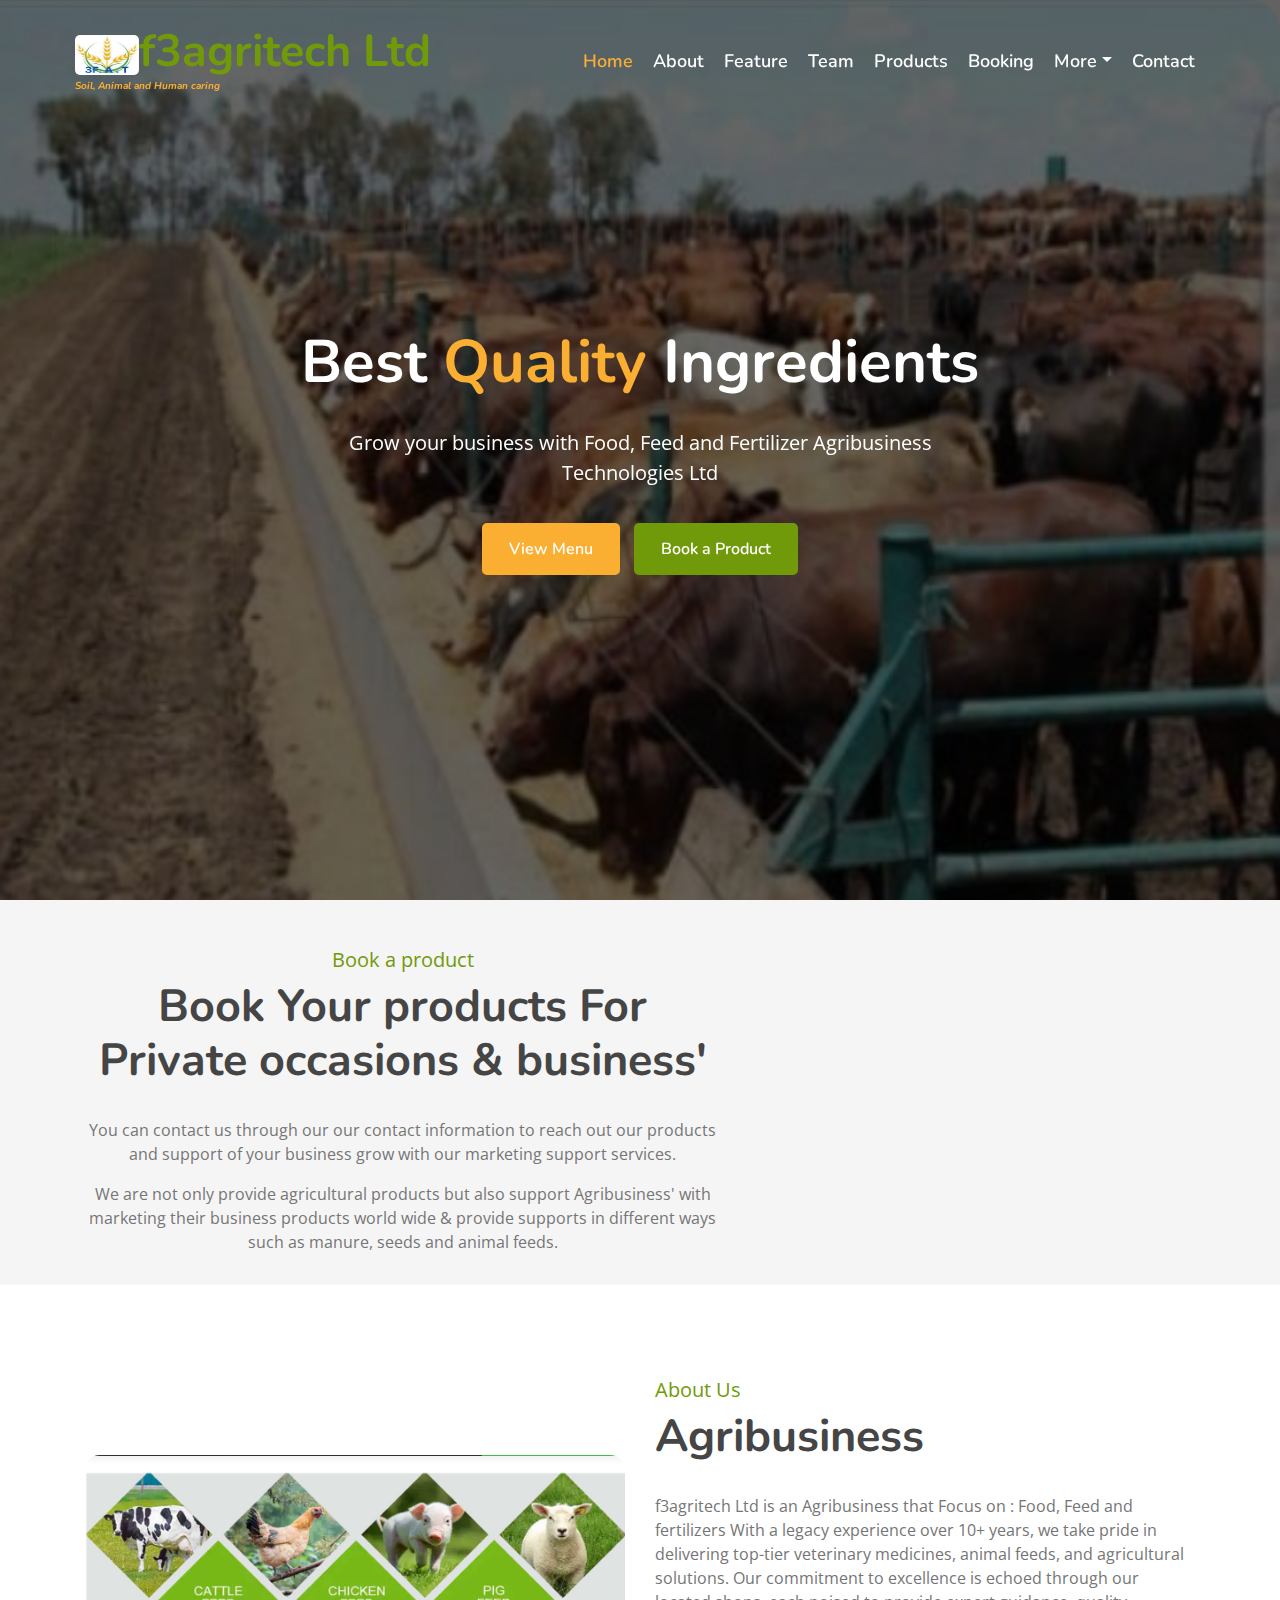
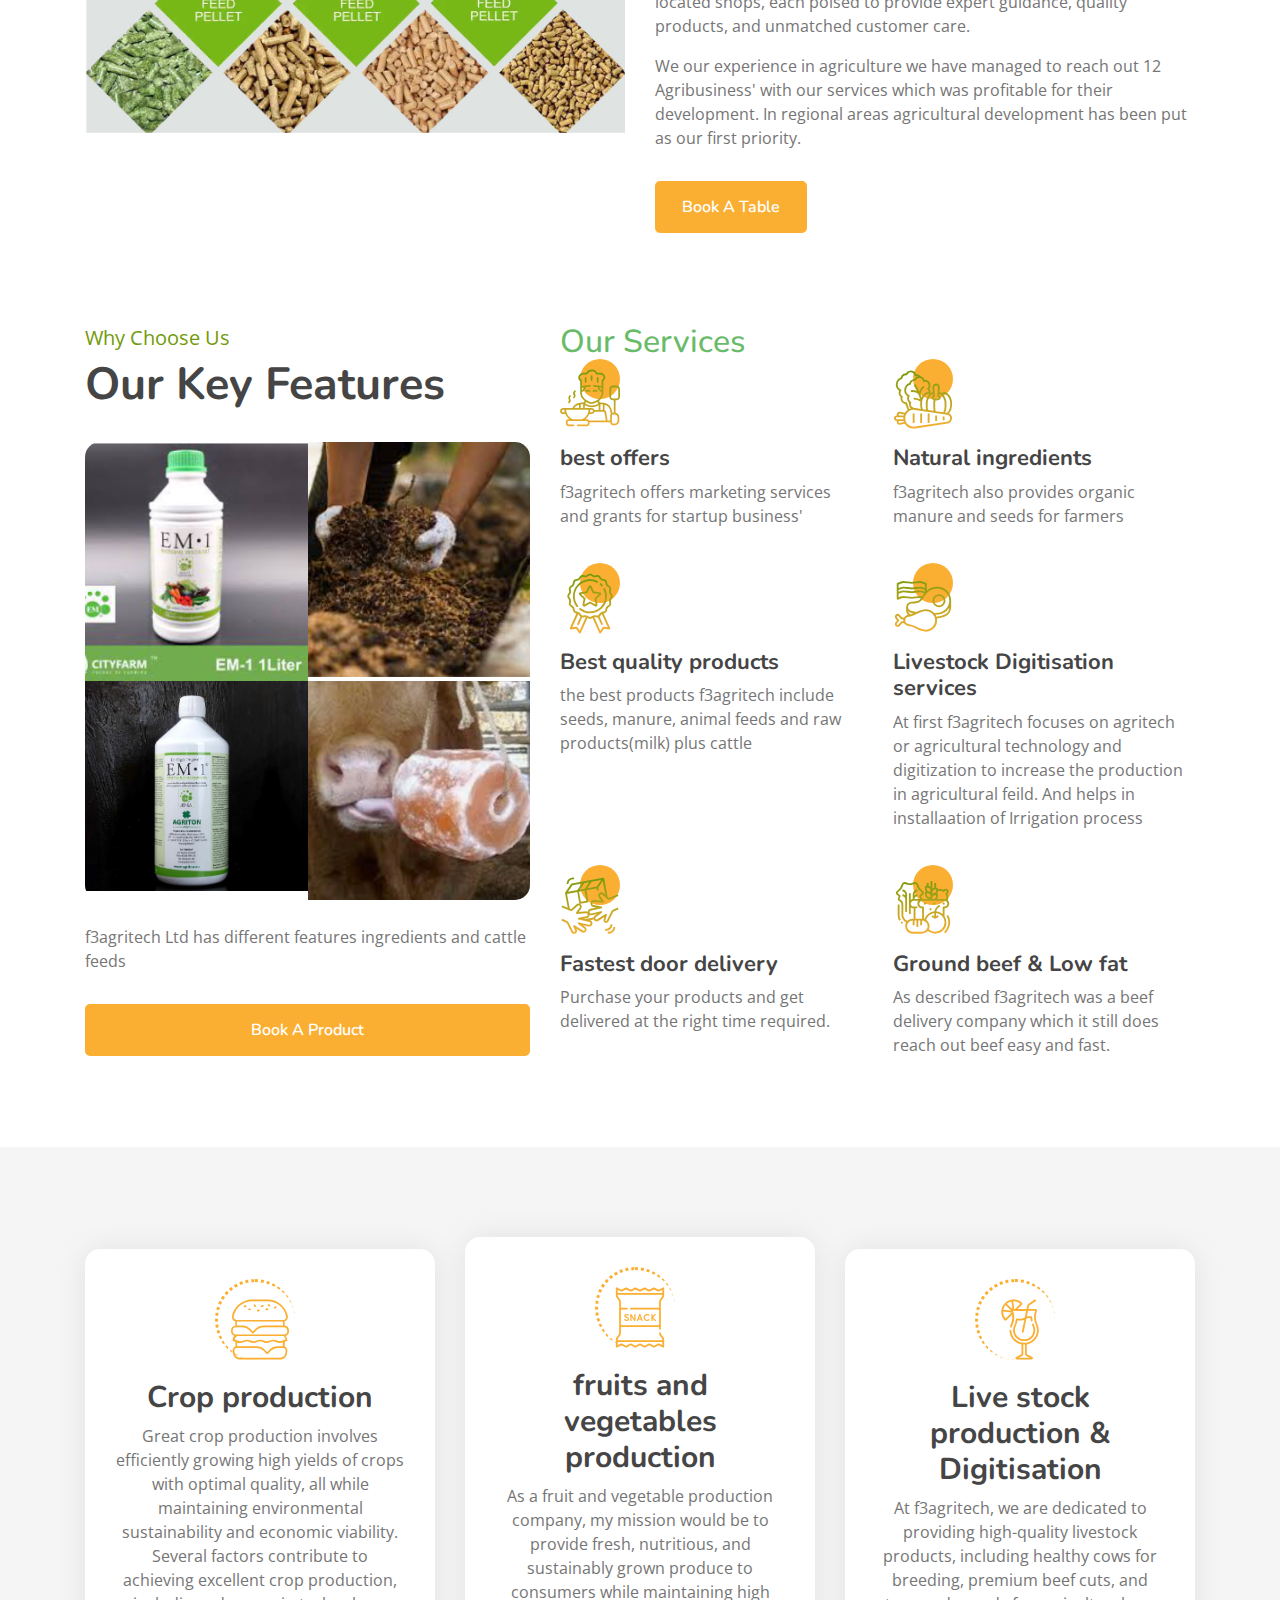
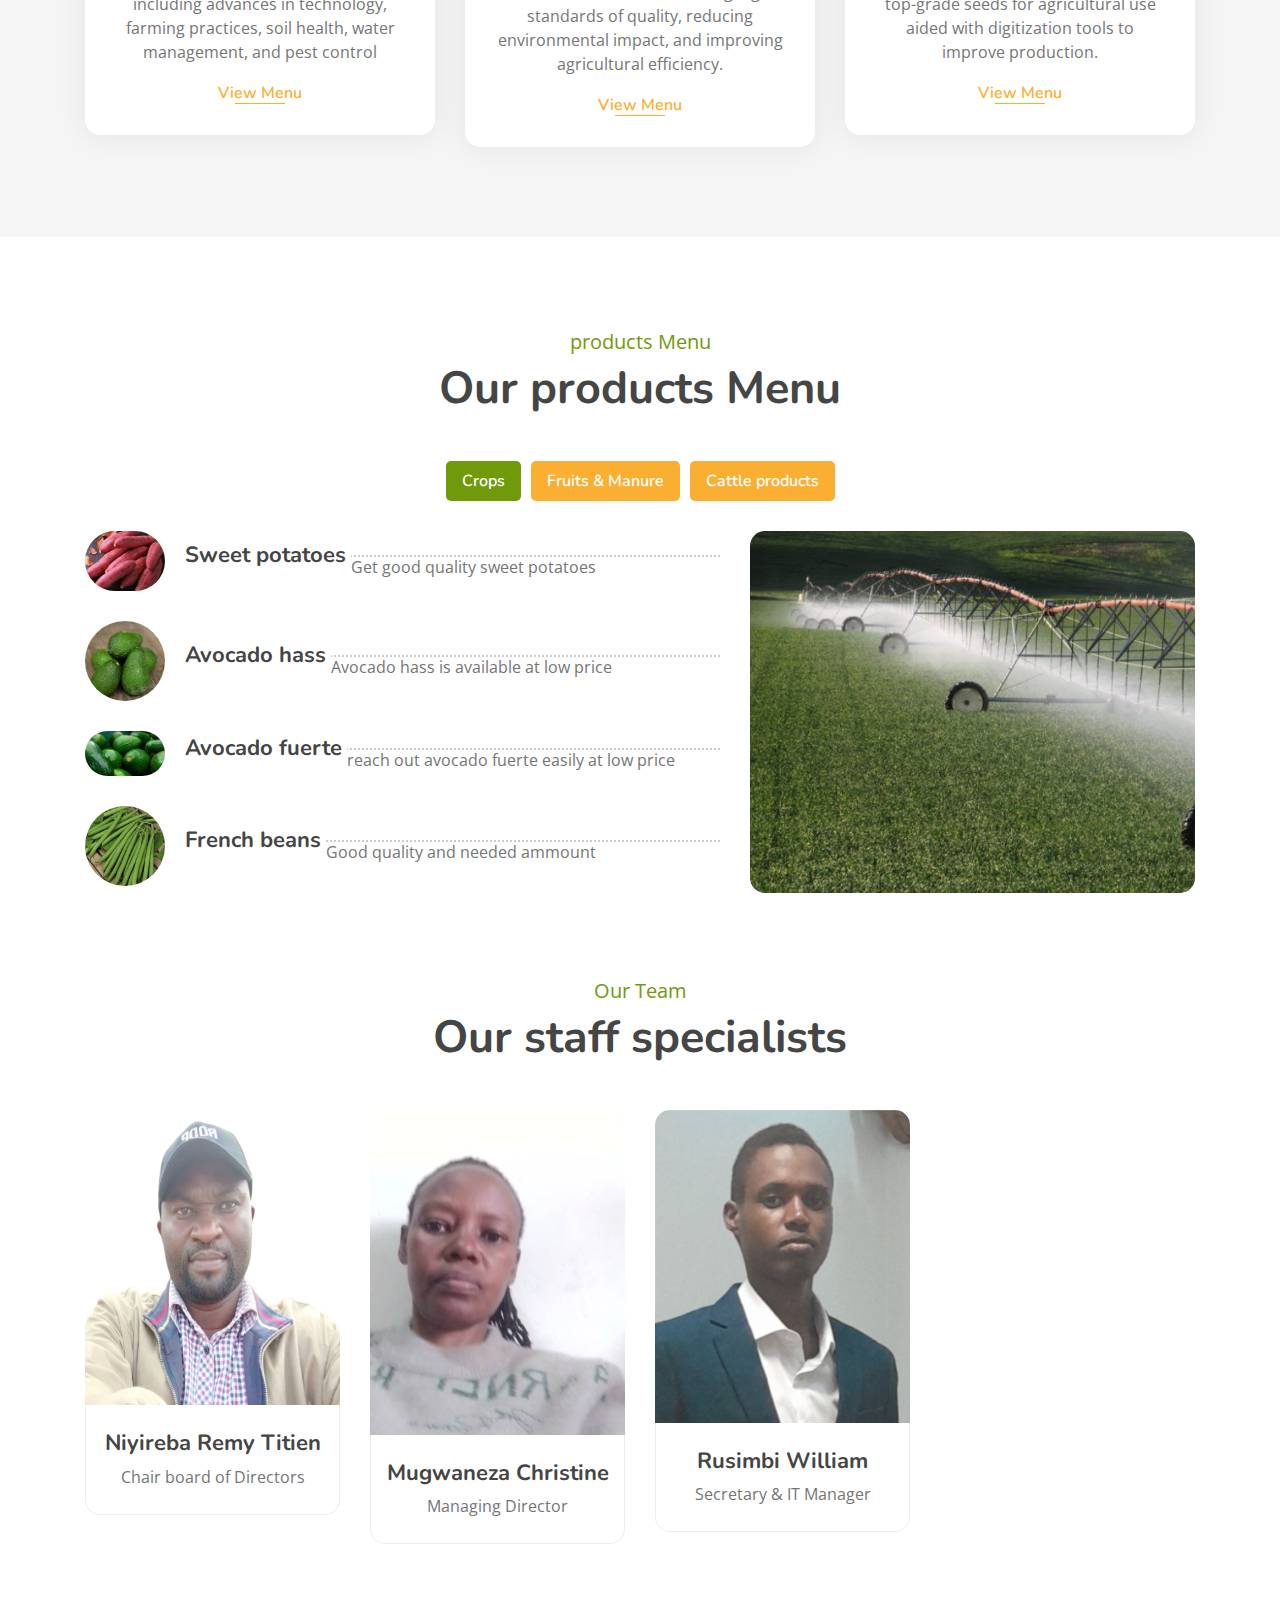
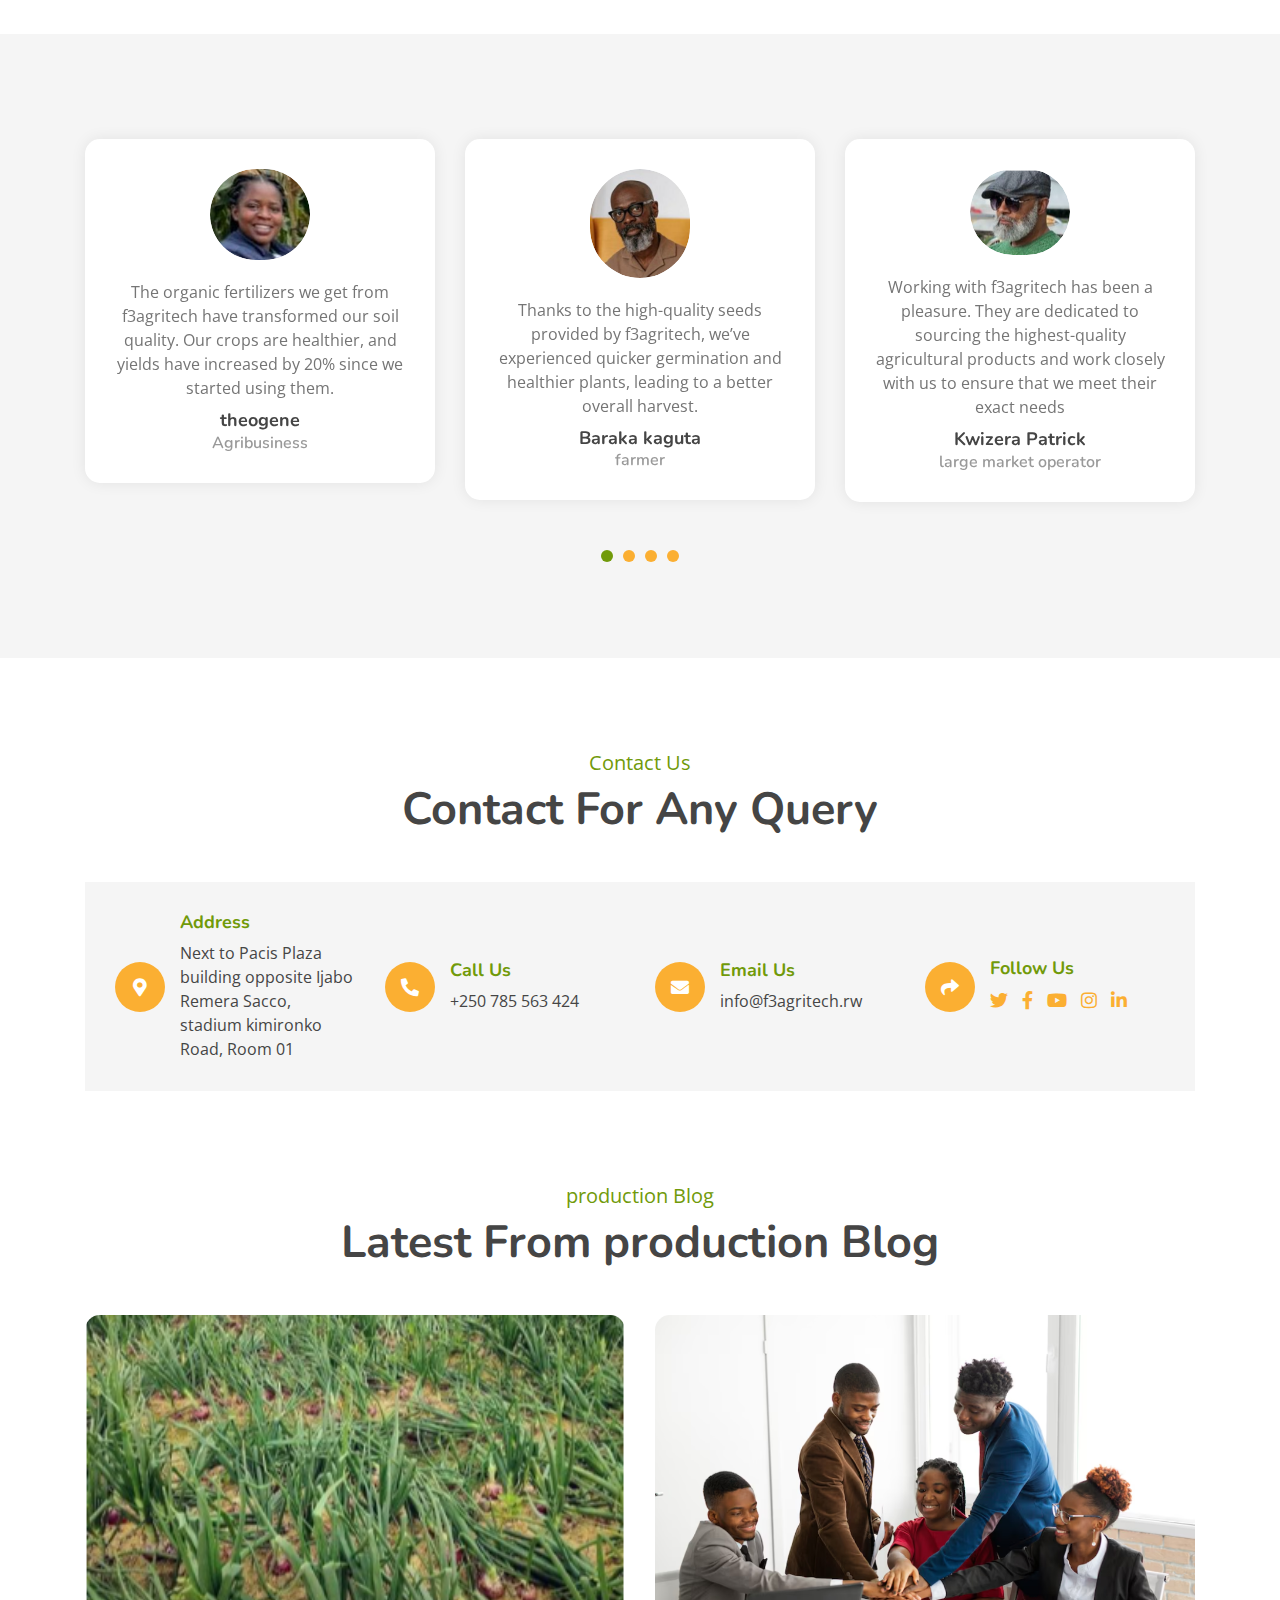
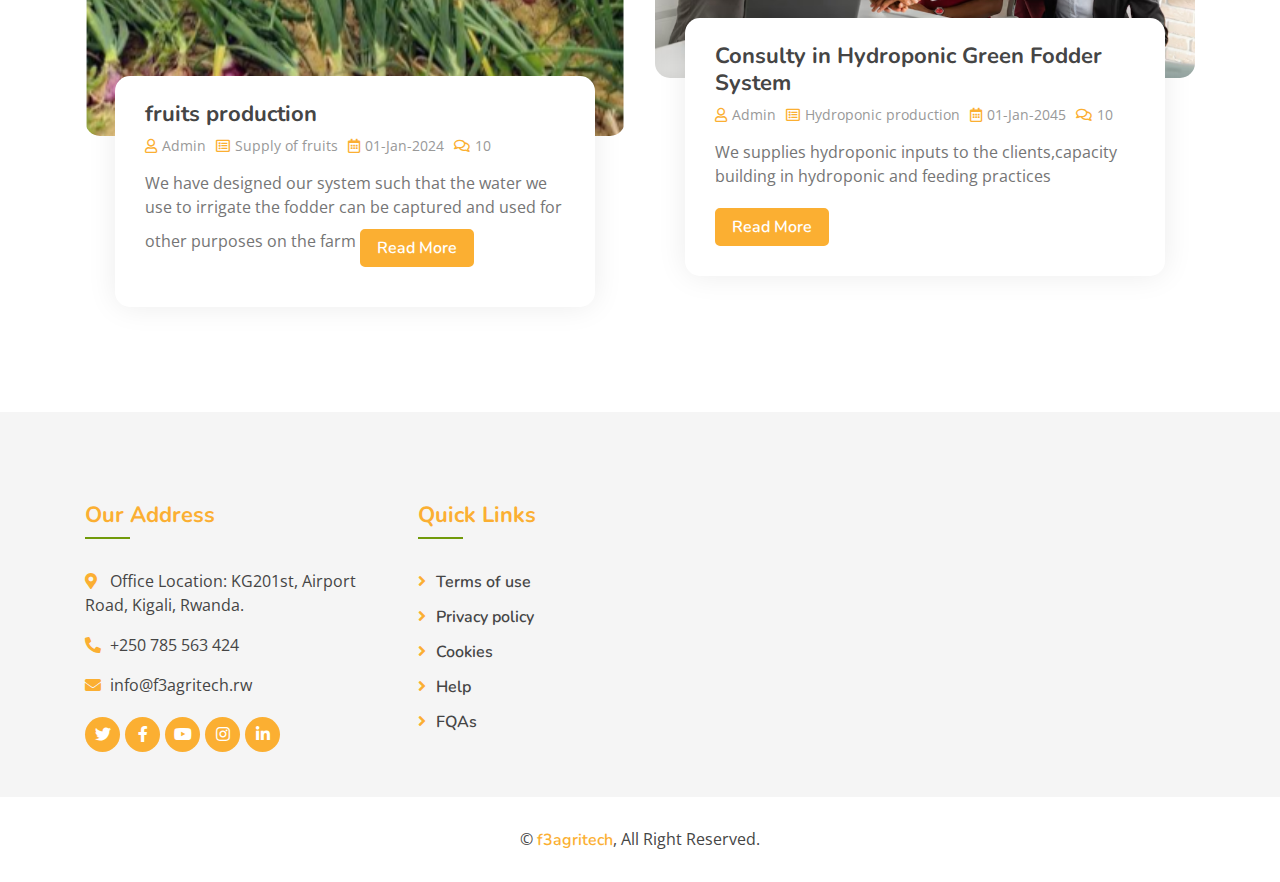
<file: index.html>
<!DOCTYPE html>
<html lang="en">
    <head>
        <meta charset="utf-8">
        <title>f3agritech</title>
        <link rel="icon" href="img/logo.jpeg" type="image/x-icon">
        <meta content="width=device-width, initial-scale=1.0" name="viewport">
        <meta content="Free Website Template" name="keywords">
        <meta content="Free Website Template" name="description">

        <!-- Favicon -->
        <link href="img/favicon.ico" rel="icon">

        <!-- Google Font -->
        <link href="https://fonts.googleapis.com/css?family=Open+Sans:300,400|Nunito:600,700" rel="stylesheet"> 
        
        <!-- CSS Libraries -->
        <link href="https://stackpath.bootstrapcdn.com/bootstrap/4.4.1/css/bootstrap.min.css" rel="stylesheet">
        <link href="https://cdnjs.cloudflare.com/ajax/libs/font-awesome/5.10.0/css/all.min.css" rel="stylesheet">
        <link href="lib/animate/animate.min.css" rel="stylesheet">
        <link href="lib/owlcarousel/assets/owl.carousel.min.css" rel="stylesheet">
        <link href="lib/flaticon/font/flaticon.css" rel="stylesheet">
        <link href="lib/tempusdominus/css/tempusdominus-bootstrap-4.min.css" rel="stylesheet" />

        <!-- Template Stylesheet -->
        <link href="css/style.css" rel="stylesheet">
    </head>

    <body>
        <!-- Nav Bar Start -->
        <div class="navbar navbar-expand-lg bg-light navbar-light">
            <div class="container-fluid">
                <a href="index.html" class="navbar-brand"><img src="img/logo.jpeg" style="height: 1.9cm; width: 1.7cm; border-radius: 5px;" alt=""><span>f3agritech Ltd</span><br><cite style="font-size: 10px;">Soil, Animal and Human caring</cite></a>
                <button type="button" class="navbar-toggler" data-toggle="collapse" data-target="#navbarCollapse">
                    <span class="navbar-toggler-icon"></span>
                </button>

                <div class="collapse navbar-collapse justify-content-between" id="navbarCollapse">
                    <div class="navbar-nav ml-auto">
                        <a href="index.html" class="nav-item nav-link active">Home</a>
                        <a href="about.html" class="nav-item nav-link">About</a>
                        <a href="feature.html" class="nav-item nav-link">Feature</a>
                        <a href="team.html" class="nav-item nav-link">Team</a>
                        <a href="menu.html" class="nav-item nav-link">Products</a>
                        <a href="booking.html" class="nav-item nav-link">Booking</a>
                        <div class="nav-item dropdown">
                            <a href="#" class="nav-link dropdown-toggle" data-toggle="dropdown">More</a>
                            <div class="dropdown-menu">
                                <a href="blog.html" class="dropdown-item">Blog Grid</a>
                                <a href="single.html" class="dropdown-item">Blog Detail</a>
                            </div>
                        </div>
                        <a href="contact.html" class="nav-item nav-link">Contact</a>
                    </div>
                </div>
            </div>
        </div>
        <!-- Nav Bar End -->


        <!-- Carousel Start -->
        <div class="carousel">
            <div class="container-fluid">
                <div class="owl-carousel">
                    <div class="carousel-item">
                        <div class="carousel-img">
                            <img src="img/carousel-1.jpg" alt="Image">
                        </div>
                        <div class="carousel-text">
                            <h1>Best <span>Quality</span> Ingredients</h1>
                            <p>
                                Grow your business with Food, Feed and Fertilizer Agribusiness Technologies Ltd
                            </p>
                            <div class="carousel-btn">
                                <a class="btn custom-btn" href="menu.html">View Menu</a>
                                <a class="btn custom-btn" href="">Book a Product</a>
                            </div>
                        </div>
                    </div>
                    <div class="carousel-item">
                        <div class="carousel-img">
                            <img src="img/carousel-2.jpg" alt="Image">
                        </div>
                        <div class="carousel-text">
                            <h1>The promotion of <span>Best</span> Agribusiness</h1>
                            <p>
                                Make your business a career with f3agritech's opportunities and services.
                            </p>
                            <div class="carousel-btn">
                                <a class="btn custom-btn" href="menu.html">View Menu</a>
                                <a class="btn custom-btn" href="contact.html">Book a Product</a>
                            </div>
                        </div>
                    </div>
                    <div class="carousel-item">
                        <div class="carousel-img">
                            <img src="img/carousel-3.jpg" alt="Image">
                        </div>
                        <div class="carousel-text">
                            <h1>Fastest Order <span>Delivery</span></h1>
                            <p>
                                Reach out of us to access our products and services to satisfy your needs in reaching production & business growth.
                            </p>
                            <div class="carousel-btn">
                                <a class="btn custom-btn" href="menu.html">View Menu</a>
                                <a class="btn custom-btn" href="contact.html">Book a Product</a>
                            </div>
                        </div>
                    </div>
                </div>
            </div>
        </div>
        <!-- Carousel End -->
        
        
        <!-- Booking Start -->
         <center>
        <div class="booking">
            <div class="container">
                <div class="row align-items-center">
                    <div class="col-lg-7">
                        <div class="booking-content">
                            <div class="section-header">
                                <p>Book a product</p>
                                <h2>Book Your products For Private occasions & business' </h2>
                            </div>
                            <div class="about-text">
                                <p>
                                    You can contact us through our our contact information to reach out our products and support of your business grow with our marketing support services.
                                </p>
                                <p>
                                    We are not only provide agricultural products but also support Agribusiness' with marketing their business products world wide & provide supports in different ways such as manure, seeds and animal feeds.
                                </p>
                            </div>
                        </div>
                    </div>
                    
                </div>
            </div>
        </div>
    </center>
        <!-- Booking End -->
        

        <!-- About Start -->
        <div class="about">
            <div class="container">
                <div class="row align-items-center">
                    <div class="col-lg-6">
                        <div class="about-img">
                            <img src="img/about.jpg" alt="Image">
                                <span></span>
                            </button>
                        </div>
                    </div>
                    <div class="col-lg-6">
                        <div class="about-content">
                            <div class="section-header">
                                <p>About Us</p>
                                <h2>Agribusiness</h2>
                            </div>
                            <div class="about-text">
                                <p>
                                    f3agritech Ltd is an Agribusiness that Focus on : Food, Feed and fertilizers With a legacy experience over 10+ years, we take pride in delivering top-tier veterinary medicines, animal feeds, and agricultural solutions. Our commitment to excellence is echoed through our   located shops, each poised to provide expert guidance, quality products, and unmatched customer care.
                                </p>
                                <p>
                                    We our experience in agriculture we have managed to reach out 12 Agribusiness' with our services which was profitable for their development.
                                    In regional areas agricultural development has been put as our first priority.
                                </p>
                                <a class="btn custom-btn" href="contact.html">Book A Table</a>
                            </div>
                        </div>
                    </div>
                </div>
            </div>
        </div>
        <!-- About End -->
        
        
        
        
        
        <!-- Feature Start -->
        <div class="feature">
            <div class="container">
                <div class="row">
                    <div class="col-lg-5">
                        <div class="section-header">
                            <p>Why Choose Us</p>
                            <h2>Our Key Features</h2>
                        </div>
                        <div class="feature-text">
                            <div class="feature-img">
                                <div class="row">
                                    <div class="col-6">
                                        <img src="img/feature-1.jpg" alt="Image">
                                    </div>
                                    <div class="col-6">
                                        <img src="img/feature-2.jpg" alt="Image">
                                    </div>
                                    <div class="col-6">
                                        <img src="img/feature-3.jpg" alt="Image">
                                    </div>
                                    <div class="col-6">
                                        <img src="img/feature-4.jpg" alt="Image">
                                    </div>
                                </div>
                            </div>
                            <p>
                                f3agritech Ltd has different features ingredients and cattle feeds 
                            </p>
                            <a class="btn custom-btn" href="contact.html">Book A Product</a>
                        </div>
                    </div>
                    <div class="col-lg-7">
                        <h2 style="color: rgb(104, 187, 104)">Our Services</h2>
                        <div class="row">
                            <div class="col-sm-6">
                                <div class="feature-item">
                                    <i class="flaticon-cooking"></i>
                                    <h3>best offers</h3>
                                    <p>
                                        f3agritech offers marketing services and grants for startup business'
                                    </p>
                                </div>
                            </div>
                            <div class="col-sm-6">
                                <div class="feature-item">
                                    <i class="flaticon-vegetable"></i>
                                    <h3>Natural ingredients</h3>
                                    <p>
                                        f3agritech also provides organic manure and  seeds for farmers
                                    </p>
                                </div>
                            </div>
                        </div>
                        <div class="row">
                            <div class="col-sm-6">
                                <div class="feature-item">
                                    <i class="flaticon-medal"></i>
                                    <h3>Best quality products</h3>
                                    <p>
                                        the best products f3agritech include seeds, manure, animal feeds and raw products(milk) plus cattle
                                    </p>
                                </div>
                            </div>
                            <div class="col-sm-6">
                                <div class="feature-item">
                                    <i class="flaticon-meat"></i>
                                    <h3>Livestock Digitisation services</h3>
                                    <p>
                                        At first f3agritech focuses on agritech or agricultural technology and digitization to increase the production in agricultural feild. And helps in installaation of Irrigation process
                                    </p>
                                </div>
                            </div>
                        </div>
                        <div class="row">
                            <div class="col-sm-6">
                                <div class="feature-item">
                                    <i class="flaticon-courier"></i>
                                    <h3>Fastest door delivery</h3>
                                    <p>
                                        Purchase your products and get delivered at the right time required.
                                    </p>
                                </div>
                            </div>
                            <div class="col-sm-6">
                                <div class="feature-item">
                                    <i class="flaticon-fruits-and-vegetables"></i>
                                    <h3>Ground beef & Low fat</h3>
                                    <p>
                                        As described f3agritech was a beef delivery company which it still does reach out beef easy and fast.
                                    </p>
                                </div>
                            </div>
                        </div>
                    </div>
                </div>
            </div>
        </div>
        <!-- Feature End -->
        
        
        <!-- Food Start -->
        <div class="food">
            <div class="container">
                <div class="row align-items-center">
                    <div class="col-md-4">
                        <div class="food-item">
                            <i class="flaticon-burger"></i>
                            <h2>Crop production</h2>
                            <p>
                                Great crop production involves efficiently growing high yields of crops with optimal quality, all while maintaining environmental sustainability and economic viability. Several factors contribute to achieving excellent crop production, including advances in technology, farming practices, soil health, water management, and pest control                            </p>
                            <a href="">View Menu</a>
                        </div>
                    </div>
                    <div class="col-md-4">
                        <div class="food-item">
                            <i class="flaticon-snack"></i>
                            <h2>fruits and vegetables production</h2>
                            <p>
                                As a fruit and vegetable production company, my mission would be to provide fresh, nutritious, and sustainably grown produce to consumers while maintaining high standards of quality, reducing environmental impact, and improving agricultural efficiency.                            </p>
                            <a href="">View Menu</a>
                        </div>
                    </div>
                    <div class="col-md-4">
                        <div class="food-item">
                            <i class="flaticon-cocktail"></i>
                            <h2>Live stock production & Digitisation</h2>
                            <p>
                                At f3agritech, we are dedicated to providing high-quality livestock products, including healthy cows for breeding, premium beef cuts, and top-grade seeds for agricultural use aided with digitization tools to improve production.                       </p>
                            <a href="">View Menu</a>
                        </div>
                    </div>
                </div>
            </div>
        </div>
        <!-- Food End -->
        
        
        <!-- Menu Start -->
        <div class="menu">
            <div class="container">
                <div class="section-header text-center">
                    <p>products Menu</p>
                    <h2>Our products Menu</h2>
                </div>
                <div class="menu-tab">
                    <ul class="nav nav-pills justify-content-center">
                        <li class="nav-item">
                            <a class="nav-link active" data-toggle="pill" href="#burgers">Crops</a>
                        </li>
                        <li class="nav-item">
                            <a class="nav-link" data-toggle="pill" href="#snacks">Fruits & Manure</a>
                        </li>
                        <li class="nav-item">
                            <a class="nav-link" data-toggle="pill" href="#beverages">Cattle products</a>
                        </li>
                    </ul>
                    <div class="tab-content">
                        <div id="burgers" class="container tab-pane active">
                            <div class="row">
                                <div class="col-lg-7 col-md-12">
                                    <div class="menu-item">
                                        <div class="menu-img">
                                            <img src="img/sweet-potatoes.jpg" alt="Image">
                                        </div>
                                        <div class="menu-text">
                                            <h3><span>Sweet potatoes</span> <strong></strong></h3>
                                            <p>Get good quality sweet potatoes</p>
                                        </div>
                                    </div>
                                    <div class="menu-item">
                                        <div class="menu-img">
                                            <img src="img/avocado-hass.jpg" alt="Image">
                                        </div>
                                        <div class="menu-text">
                                            <h3><span>Avocado hass</span> <strong></strong></h3>
                                            <p>Avocado hass is available at low price</p>
                                        </div>
                                    </div>
                                    <div class="menu-item">
                                        <div class="menu-img">
                                            <img src="img/Avocado-fuerte.jpg" alt="Image">
                                        </div>
                                        <div class="menu-text">
                                            <h3><span>Avocado fuerte</span> <strong></strong></h3>
                                            <p>reach out avocado fuerte easily at low price</p>
                                        </div>
                                    </div>
                                    <div class="menu-item">
                                        <div class="menu-img">
                                            <img src="img/french-beans.jpg" alt="Image">
                                        </div>
                                        <div class="menu-text">
                                            <h3><span>French beans</span> <strong></strong></h3>
                                            <p>Good quality and needed ammount</p>
                                        </div>
                                    </div>
                                    
                                </div>
                                <div class="col-lg-5 d-none d-lg-block">
                                    <img src="img/menu-burger-img.jpg" alt="Image">
                                </div>
                            </div>
                        </div>
                        <div id="snacks" class="container tab-pane fade">
                            <div class="row">
                                <div class="col-lg-7 col-md-12">
                                    <div class="menu-item">
                                        <div class="menu-img">
                                            <img src="img/banana.jpg" alt="Image">
                                        </div>
                                        <div class="menu-text">
                                            <h3><span>Bananas</span> <strong></strong></h3>
                                            <p></p>
                                        </div>
                                    </div>
                                    <div class="menu-item">
                                        <div class="menu-img">
                                            <img src="img/pineapple.jpg" alt="Image">
                                        </div>
                                        <div class="menu-text">
                                            <h3><span>Pineapples</span> <strong></strong></h3>
                                            <p></p>
                                        </div>
                                    </div>
                                    <div class="menu-item">
                                        <div class="menu-img">
                                            <img src="img/menu-snack.jpg" alt="Image">
                                        </div>
                                        <div class="menu-text">
                                            <h3><span>Rokomin</span> <strong></strong></h3>
                                            <p>best manure</p>
                                        </div>
                                    </div>
                                    <div class="menu-item">
                                        <div class="menu-img">
                                            <img src="img/menu-snack.jpg" alt="Image">
                                        </div>
                                        <div class="menu-text">
                                            <h3><span>Rokoactive</span> <strong></strong></h3>
                                            <p></p>
                                        </div>
                                    </div>
                                    <div class="menu-item">
                                        <div class="menu-img">
                                            <img src="img/menu-snack.jpg" alt="Image">
                                        </div>
                                        <div class="menu-text">
                                            <h3><span>Rokolan</span> <strong></strong></h3>
                                            <p></p>
                                        </div>
                                    </div>
                                </div>
                                
                            </div>
                        </div>
                        <div id="beverages" class="container tab-pane fade">
                            <div class="row">
                                <div class="col-lg-7 col-md-12">
                                    <div class="menu-item">
                                        <div class="menu-img">
                                            <img src="img/beef.jpg" alt="Image">
                                        </div>
                                        <div class="menu-text">
                                            <h3><span>Beef</span> <strong></strong></h3>
                                            <p>We also supply beef</p>
                                        </div>
                                    </div>
                                    <div class="menu-item">
                                        <div class="menu-img">
                                            <img src="img/milk.jpg" alt="Image">
                                        </div>
                                        <div class="menu-text">
                                            <h3><span>Milk</span> <strong></strong></h3>
                                            <p>get milk of good quality in large quantity</p>
                                        </div>
                                    </div>
                                    <div class="menu-item">
                                        <div class="menu-img">
                                            <img src="img/eggs.jpg" alt="Image">
                                        </div>
                                        <div class="menu-text">
                                            <h3><span>Eggs</span> <strong></strong></h3>
                                            <p>Quality eggs in large quantity</p>
                                        </div>
                                    </div>
                                    <div class="menu-item">
                                        <div class="menu-img">
                                            <img src="img/cattle.jpg" alt="Image">
                                        </div>
                                        <div class="menu-text">
                                            <h3><span>cattle for farming</span> <strong></strong></h3>
                                            <p>We provide cattle for farming purposes</p>
                                        </div>
                                    </div>
                                    <div class="menu-item">
                                        <div class="menu-img">
                                            <img src="img/seeds.jpg" alt="Image">
                                        </div>
                                        <div class="menu-text">
                                            <h3><span>seeds & animal feeds</span> <strong></strong></h3>
                                            <p>We provide animal feeds of all kind for domestics</p>
                                        </div>
                                    </div>
                                </div>
                                <div class="col-lg-5 d-none d-lg-block">
                                    <img src="img/menu-beverage-img.jpg" alt="Image">
                                </div>
                            </div>
                        </div>
                    </div>
                </div>
            </div>
        </div>
        <!-- Menu End -->
        
        
        <!-- Team Start -->
        <div class="team">
            <div class="container">
                <div class="section-header text-center">
                    <p>Our Team</p>
                    <h2>Our staff specialists</h2>
                </div>
                <div class="row">
                    <div class="col-lg-3 col-md-6">
                        <div class="team-item">
                            <div class="team-img">
                                <img src="img/team-1.jpg" alt="Image">
                                <div class="team-social">
                                    <a href="remy.html" style="color: rgb(250, 243, 243); width: 130px !important; height: 1.6cm; text-align: center;">More about me</a>
                                    <a href=""><i class="fab fa-facebook-f"></i></a>
                                    <a href=""><i class="fab fa-linkedin-in"></i></a>
                                    <a href=""><i class="fab fa-instagram"></i></a>
                                </div>
                            </div>
                            <div class="team-text">
                                <h2>Niyireba Remy Titien</h2>
                                <p>Chair board of Directors</p>
                            </div>
                        </div>
                    </div>
                    <div class="col-lg-3 col-md-6">
                        <div class="team-item">
                            <div class="team-img">
                                <img src="img/team-3.jpg" alt="Image">
                                <div class="team-social">
                                    <a href="christine.html" style="color: rgb(250, 243, 243); width: 130px !important; height: 1.6cm; text-align: center;">More about me</a>
                                    <a href=""><i class="fab fa-facebook-f"></i></a>
                                    <a href=""><i class="fab fa-linkedin-in"></i></a>
                                    <a href=""><i class="fab fa-instagram"></i></a>
                                </div>
                            </div>
                            <div class="team-text">
                                <h2>Mugwaneza Christine</h2>
                                <p>Managing Director</p>
                            </div>
                        </div>
                    </div>
                    <div class="col-lg-3 col-md-6">
                        <div class="team-item">
                            <div class="team-img">
                                <img src="img/team-2.jpg" alt="Image">
                                <div class="team-social">
                                    <a href="rusimbi.html" style="color: rgb(250, 243, 243); width: 130px !important; height: 1.6cm; text-align: center;">More about me</a>
                                    <a href=""><i class="fab fa-facebook-f"></i></a>
                                    <a href="https://www.linkedin.com/in/rusimbi-william-530300289/"><i class="fab fa-linkedin-in"></i></a>
                                    <a href="https://www.instagram.com/r4_william_clinton/"><i class="fab fa-instagram"></i></a>
                                </div>
                            </div>
                            <div class="team-text">
                                <h2>Rusimbi William</h2>
                                <p>Secretary & IT Manager</p>
                            </div>
                        </div>
                    </div>
                    
                    
                </div>
            </div>
        </div>
        <!-- Team End -->
        
        
        <!-- Testimonial Start -->
        <div class="testimonial">
            <div class="container">
                <div class="owl-carousel testimonials-carousel">
                    <div class="testimonial-item">
                        <div class="testimonial-img">
                            <img src="img/testimonial-1.jpg" alt="Image">
                        </div>
                        <p>
                            Thanks to the high-quality seeds provided by f3agritech, we’ve experienced quicker germination and healthier plants, leading to a better overall harvest.                        </p>
                        <h2>Baraka kaguta</h2>
                        <h3>farmer</h3>
                    </div>
                    <div class="testimonial-item">
                        <div class="testimonial-img">
                            <img src="img/testimonial-2.jpg" alt="Image">
                        </div>
                        <p>
                            Working with f3agritech has been a pleasure. They are dedicated to sourcing the highest-quality agricultural products and work closely with us to ensure that we meet their exact needs                        </p>
                        <h2>Kwizera Patrick</h2>
                        <h3>large market operator</h3>
                    </div>
                    <div class="testimonial-item">
                        <div class="testimonial-img">
                            <img src="img/testimonial-3.jpg" alt="Image">
                        </div>
                        <p>
                            As a supplier, it’s clear that f3agritech values premium products. Their commitment to excellence has allowed us to consistently provide them with top-tier seeds and fertilizers that meet rigorous standards.                        </p>
                        <h2>Ishimwe Deborah</h2>
                        <h3>Hotel Operator</h3>
                    </div>
                    <div class="testimonial-item">
                        <div class="testimonial-img">
                            <img src="img/testimonial-4.jpg" alt="Image">
                        </div>
                        <p>
                            The organic fertilizers we get from f3agritech have transformed our soil quality. Our crops are healthier, and yields have increased by 20% since we started using them.                        </p>
                        <h2>theogene</h2>
                        <h3>Agribusiness</h3>
                    </div>
                </div>
            </div>
        </div>
        <!-- Testimonial End -->
        
        
        <!-- Contact Start -->
        <div class="contact">
            <div class="container">
                <div class="section-header text-center">
                    <p>Contact Us</p>
                    <h2>Contact For Any Query</h2>
                </div>
                <div class="row align-items-center contact-information">
                    <div class="col-md-6 col-lg-3">
                        <div class="contact-info">
                            <div class="contact-icon">
                                <i class="fa fa-map-marker-alt"></i>
                            </div>
                            <div class="contact-text">
                                <h3>Address</h3>
                                <p>Next to Pacis Plaza building opposite Ijabo Remera Sacco, stadium kimironko Road, Room 01</p>
                            </div>
                        </div>
                    </div>
                    <div class="col-md-6 col-lg-3">
                        <div class="contact-info">
                            <div class="contact-icon">
                                <i class="fa fa-phone-alt"></i>
                            </div>
                            <div class="contact-text">
                                <h3>Call Us</h3>
                                <p>+250 785 563 424</p>
                            </div>
                        </div>
                    </div>
                    <div class="col-md-6 col-lg-3">
                        <div class="contact-info">
                            <div class="contact-icon">
                                <i class="fa fa-envelope"></i>
                            </div>
                            <div class="contact-text">
                                <h3>Email Us</h3>
                                <p>info@f3agritech.rw</p>
                            </div>
                        </div>
                    </div>
                    <div class="col-md-6 col-lg-3">
                        <div class="contact-info">
                            <div class="contact-icon">
                                <i class="fa fa-share"></i>
                            </div>
                            <div class="contact-text">
                                <h3>Follow Us</h3>
                                <div class="contact-social">
                                    <a href=""><i class="fab fa-twitter"></i></a>
                                    <a href=""><i class="fab fa-facebook-f"></i></a>
                                    <a href=""><i class="fab fa-youtube"></i></a>
                                    <a href=""><i class="fab fa-instagram"></i></a>
                                    <a href=""><i class="fab fa-linkedin-in"></i></a>
                                </div>
                            </div>
                        </div>
                    </div>
                </div>
                
            </div>
        </div>
        <!-- Contact End -->


        <!-- Blog Start -->
        <div class="blog">
            <div class="container">
                <div class="section-header text-center">
                    <p>production Blog</p>
                    <h2>Latest From production Blog</h2>
                </div>
                <div class="row">
                    <div class="col-md-6">
                        <div class="blog-item">
                            <div class="blog-img">
                                <img src="img/blog-1.jpg" alt="Blog">
                            </div>
                            <div class="blog-content">
                                <h2 class="blog-title">fruits production</h2>
                                <div class="blog-meta">
                                    <p><i class="far fa-user"></i>Admin</p>
                                    <p><i class="far fa-list-alt"></i>Supply of fruits</p>
                                    <p><i class="far fa-calendar-alt"></i>01-Jan-2024</p>
                                    <p><i class="far fa-comments"></i>10</p>
                                </div>
                                <div class="blog-text">
                                    <p>
                                        We have designed our system such that the water we use to irrigate the fodder can be captured and used for other purposes on the farm                                    
                                        <a class="btn custom-btn" href="">Read More</a>
                                    </p>
                                </div>
                            </div>
                        </div>
                    </div>
                    <div class="col-md-6">
                        <div class="blog-item">
                            <div class="blog-img">
                                <img src="img/blog-2.jpg" alt="Blog">
                            </div>
                            <div class="blog-content">
                                <h2 class="blog-title">Consulty in Hydroponic Green Fodder System</h2>
                                <div class="blog-meta">
                                    <p><i class="far fa-user"></i>Admin</p>
                                    <p><i class="far fa-list-alt"></i>Hydroponic production</p>
                                    <p><i class="far fa-calendar-alt"></i>01-Jan-2045</p>
                                    <p><i class="far fa-comments"></i>10</p>
                                </div>
                                <div class="blog-text">
                                    <p>
                                        We supplies hydroponic inputs to the clients,capacity building in hydroponic and feeding practices                                  </p>
                                    <a class="btn custom-btn" href="">Read More</a>
                                </div>
                            </div>
                        </div>
                    </div>
                </div>
            </div>
        </div>
        <!-- Blog End -->


        <!-- Footer Start -->
        <div class="footer">
            <div class="container">
                <div class="row">
                    <div class="col-lg-7">
                        <div class="row">
                            <div class="col-md-6">
                                <div class="footer-contact">
                                    <h2>Our Address</h2>
                                    <p><i class="fa fa-map-marker-alt"></i>Office Location: 
                                        KG201st, Airport Road, Kigali, Rwanda.</p>
                                    <p><i class="fa fa-phone-alt"></i>+250 785 563 424</p>
                                    <p><i class="fa fa-envelope"></i>info@f3agritech.rw</p>
                                    <div class="footer-social">
                                        <a href=""><i class="fab fa-twitter"></i></a>
                                        <a href=""><i class="fab fa-facebook-f"></i></a>
                                        <a href=""><i class="fab fa-youtube"></i></a>
                                        <a href=""><i class="fab fa-instagram"></i></a>
                                        <a href=""><i class="fab fa-linkedin-in"></i></a>
                                    </div>
                                </div>
                            </div>
                            <div class="col-md-6">
                                <div class="footer-link">
                                    <h2>Quick Links</h2>
                                    <a href="about.html">Terms of use</a>
                                    <a href="contact.html">Privacy policy</a>
                                    <a href="">Cookies</a>
                                    <a href="contact.html">Help</a>
                                    <a href="">FQAs</a>
                                </div>
                            </div>
                        </div>
                    </div>
                    <div class="col-lg-5">
                      
                    </div>
                </div>
            </div>
            <div class="copyright">
                <div class="container">
                    <p> &copy; <a href="#">f3agritech</a>, All Right Reserved.</p>
                </div>
            </div>
        </div>
        <!-- Footer End -->

        <a href="#" class="back-to-top"><i class="fa fa-chevron-up"></i></a>

        <!-- JavaScript Libraries -->
        <script src="https://code.jquery.com/jquery-3.4.1.min.js"></script>
        <script src="https://stackpath.bootstrapcdn.com/bootstrap/4.4.1/js/bootstrap.bundle.min.js"></script>
        <script src="lib/easing/easing.min.js"></script>
        <script src="lib/owlcarousel/owl.carousel.min.js"></script>
        <script src="lib/tempusdominus/js/moment.min.js"></script>
        <script src="lib/tempusdominus/js/moment-timezone.min.js"></script>
        <script src="lib/tempusdominus/js/tempusdominus-bootstrap-4.min.js"></script>
        
        <!-- Contact Javascript File -->
        <script src="mail/jqBootstrapValidation.min.js"></script>
        <script src="mail/contact.js"></script>

        <!-- Template Javascript -->
        <script src="js/main.js"></script>
    </body>
</html>
</file>
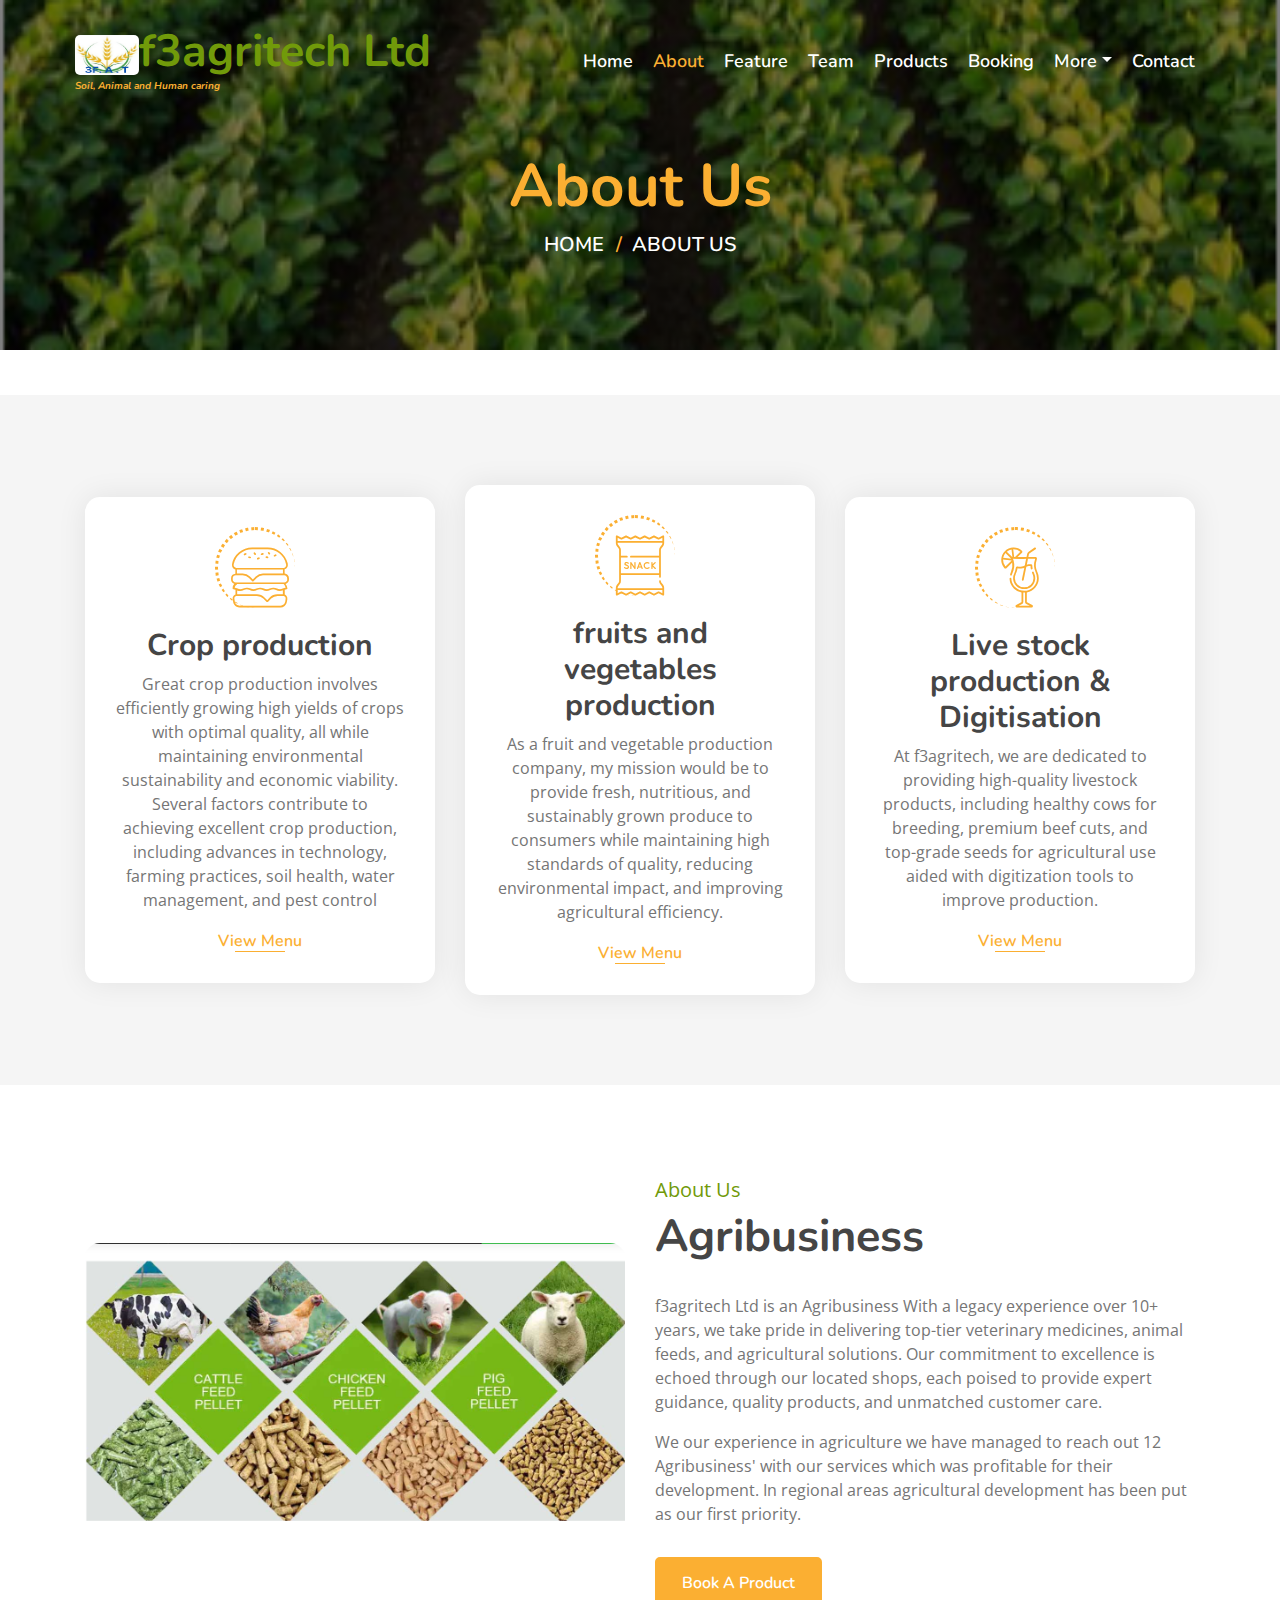
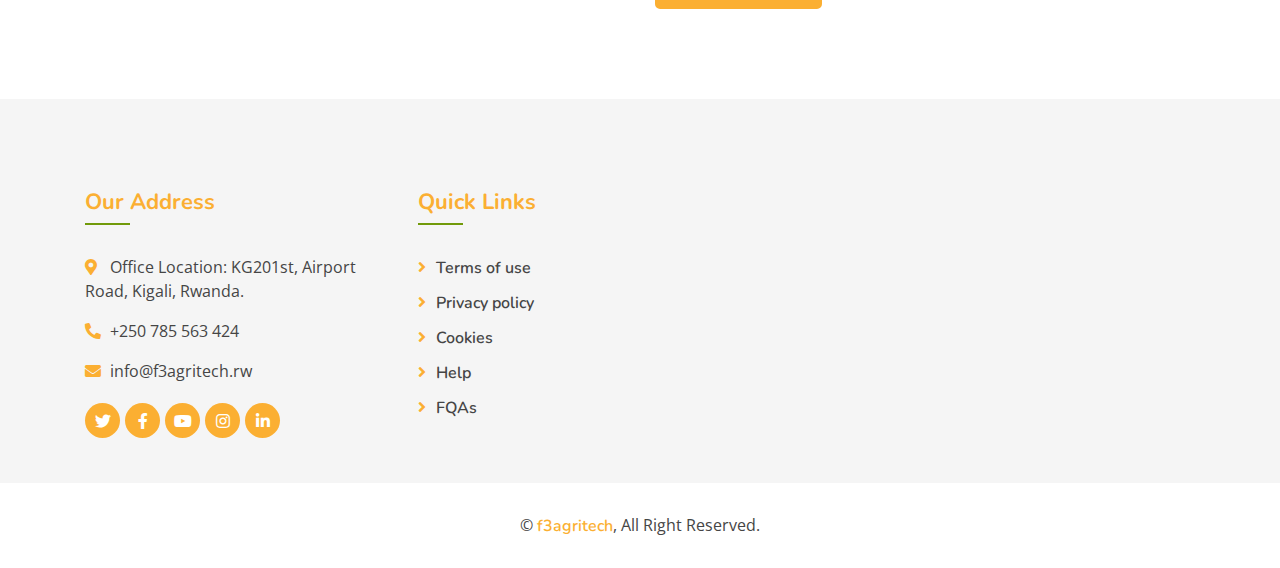
<file: about.html>
<!DOCTYPE html>
<html lang="en">
    <head>
        <meta charset="utf-8">
        <title>About - f3agritech</title>
        <link rel="icon" href="img/logo.jpeg" type="image/x-icon">
        <meta content="width=device-width, initial-scale=1.0" name="viewport">
        <meta content="Free Website Template" name="keywords">
        <meta content="Free Website Template" name="description">

        <!-- Favicon -->
        <link href="img/favicon.ico" rel="icon">

        <!-- Google Font -->
        <link href="https://fonts.googleapis.com/css?family=Open+Sans:300,400|Nunito:600,700" rel="stylesheet"> 
        
        <!-- CSS Libraries -->
        <link href="https://stackpath.bootstrapcdn.com/bootstrap/4.4.1/css/bootstrap.min.css" rel="stylesheet">
        <link href="https://cdnjs.cloudflare.com/ajax/libs/font-awesome/5.10.0/css/all.min.css" rel="stylesheet">
        <link href="lib/animate/animate.min.css" rel="stylesheet">
        <link href="lib/owlcarousel/assets/owl.carousel.min.css" rel="stylesheet">
        <link href="lib/flaticon/font/flaticon.css" rel="stylesheet">
        <link href="lib/tempusdominus/css/tempusdominus-bootstrap-4.min.css" rel="stylesheet" />

        <!-- Template Stylesheet -->
        <link href="css/style.css" rel="stylesheet">
    </head>

    <body>
        <!-- Nav Bar Start -->
        <div class="navbar navbar-expand-lg bg-light navbar-light">
            <div class="container-fluid">
                <a href="index.html" class="navbar-brand"><img src="img/logo.jpeg" style="height: 1.9cm; width: 1.7cm; border-radius: 5px;" alt=""><span>f3agritech Ltd</span><br><cite style="font-size: 10px;">Soil, Animal and Human caring</cite></a>
                <button type="button" class="navbar-toggler" data-toggle="collapse" data-target="#navbarCollapse">
                    <span class="navbar-toggler-icon"></span>
                </button>

                <div class="collapse navbar-collapse justify-content-between" id="navbarCollapse">
                    <div class="navbar-nav ml-auto">
                        <a href="index.html" class="nav-item nav-link">Home</a>
                        <a href="about.html" class="nav-item nav-link active">About</a>
                        <a href="feature.html" class="nav-item nav-link">Feature</a>
                        <a href="team.html" class="nav-item nav-link">Team</a>
                        <a href="menu.html" class="nav-item nav-link">Products</a>
                        <a href="booking.html" class="nav-item nav-link">Booking</a>
                        <div class="nav-item dropdown">
                            <a href="#" class="nav-link dropdown-toggle" data-toggle="dropdown">More</a>
                            <div class="dropdown-menu">
                                <a href="blog.html" class="dropdown-item">Blog Grid</a>
                                <a href="single.html" class="dropdown-item">Blog Detail</a>
                            </div>
                        </div>
                        <a href="contact.html" class="nav-item nav-link">Contact</a>
                    </div>
                </div>
            </div>
        </div>
        <!-- Nav Bar End -->
        
        
        <!-- Page Header Start -->
        <div class="page-header mb-0">
            <div class="container">
                <div class="row">
                    <div class="col-12">
                        <h2>About Us</h2>
                    </div>
                    <div class="col-12">
                        <a href="">Home</a>
                        <a href="">About Us</a>
                    </div>
                </div>
            </div>
        </div>
        <!-- Page Header End -->
        
        
        
        <!-- Food Start -->
        <div class="food">
            <div class="container">
                <div class="row align-items-center">
                    <div class="col-md-4">
                        <div class="food-item">
                            <i class="flaticon-burger"></i>
                            <h2>Crop production</h2>
                            <p>
                                Great crop production involves efficiently growing high yields of crops with optimal quality, all while maintaining environmental sustainability and economic viability. Several factors contribute to achieving excellent crop production, including advances in technology, farming practices, soil health, water management, and pest control                            </p>
                            <a href="">View Menu</a>
                        </div>
                    </div>
                    <div class="col-md-4">
                        <div class="food-item">
                            <i class="flaticon-snack"></i>
                            <h2>fruits and vegetables production</h2>
                            <p>
                                As a fruit and vegetable production company, my mission would be to provide fresh, nutritious, and sustainably grown produce to consumers while maintaining high standards of quality, reducing environmental impact, and improving agricultural efficiency.                            </p>
                            <a href="">View Menu</a>
                        </div>
                    </div>
                    <div class="col-md-4">
                        <div class="food-item">
                            <i class="flaticon-cocktail"></i>
                            <h2>Live stock production & Digitisation</h2>
                            <p>
                                At f3agritech, we are dedicated to providing high-quality livestock products, including healthy cows for breeding, premium beef cuts, and top-grade seeds for agricultural use aided with digitization tools to improve production.                       </p>
                            <a href="">View Menu</a>
                        </div>
                    </div>
                </div>
            </div>
        </div>
        <!-- Food End -->
        

        <!-- About Start -->
        <div class="about">
            <div class="container">
                <div class="row align-items-center">
                    <div class="col-lg-6">
                        <div class="about-img">
                            <img src="img/about.jpg" alt="Image">
                                <span></span>
                            </button>
                        </div>
                    </div>
                    <div class="col-lg-6">
                        <div class="about-content">
                            <div class="section-header">
                                <p>About Us</p>
                                <h2>Agribusiness</h2>
                            </div>
                            <div class="about-text">
                                <p>
                                    f3agritech Ltd is an Agribusiness With a legacy experience over 10+ years, we take pride in delivering top-tier veterinary medicines, animal feeds, and agricultural solutions. Our commitment to excellence is echoed through our   located shops, each poised to provide expert guidance, quality products, and unmatched customer care.
                                </p>
                                <p>
                                    We our experience in agriculture we have managed to reach out 12 Agribusiness' with our services which was profitable for their development.
                                    In regional areas agricultural development has been put as our first priority.
                                </p>
                                <a class="btn custom-btn" href="contact.html">Book A Product</a>
                            </div>
                        </div>
                    </div>
                </div>
            </div>
        </div>
        <!-- About End -->
        
        
        <!-- Video Modal Start-->
        <div class="modal fade" id="videoModal" tabindex="-1" role="dialog" aria-labelledby="exampleModalLabel" aria-hidden="true">
            <div class="modal-dialog" role="document">
                <div class="modal-content">
                    <div class="modal-body">
                        <button type="button" class="close" data-dismiss="modal" aria-label="Close">
                            <span aria-hidden="true">&times;</span>
                        </button>        
                        <!-- 16:9 aspect ratio -->
                        <div class="embed-responsive embed-responsive-16by9">
                            <iframe class="embed-responsive-item" src="" id="video"  allowscriptaccess="always" allow="autoplay"></iframe>
                        </div>
                    </div>
                </div>
            </div>
        </div> 
        <!-- Video Modal End -->


        <!-- Footer Start -->
        <div class="footer">
            <div class="container">
                <div class="row">
                    <div class="col-lg-7">
                        <div class="row">
                            <div class="col-md-6">
                                <div class="footer-contact">
                                    <h2>Our Address</h2>
                                    <p><i class="fa fa-map-marker-alt"></i>Office Location: 
                                        KG201st, Airport Road, Kigali, Rwanda.</p>
                                    <p><i class="fa fa-phone-alt"></i>+250 785 563 424</p>
                                    <p><i class="fa fa-envelope"></i>info@f3agritech.rw</p>
                                    <div class="footer-social">
                                        <a href=""><i class="fab fa-twitter"></i></a>
                                        <a href=""><i class="fab fa-facebook-f"></i></a>
                                        <a href=""><i class="fab fa-youtube"></i></a>
                                        <a href=""><i class="fab fa-instagram"></i></a>
                                        <a href=""><i class="fab fa-linkedin-in"></i></a>
                                    </div>
                                </div>
                            </div>
                            <div class="col-md-6">
                                <div class="footer-link">
                                    <h2>Quick Links</h2>
                                    <a href="about.html">Terms of use</a>
                                    <a href="contact.html">Privacy policy</a>
                                    <a href="">Cookies</a>
                                    <a href="contact.html">Help</a>
                                    <a href="">FQAs</a>
                                </div>
                            </div>
                        </div>
                    </div>
                    <div class="col-lg-5">
                      
                    </div>
                </div>
            </div>
            <div class="copyright">
                <div class="container">
                    <p> &copy; <a href="#">f3agritech</a>, All Right Reserved.</p>
                </div>
            </div>
        </div>
        <!-- Footer End -->

        <a href="#" class="back-to-top"><i class="fa fa-chevron-up"></i></a>

        <!-- JavaScript Libraries -->
        <script src="https://code.jquery.com/jquery-3.4.1.min.js"></script>
        <script src="https://stackpath.bootstrapcdn.com/bootstrap/4.4.1/js/bootstrap.bundle.min.js"></script>
        <script src="lib/easing/easing.min.js"></script>
        <script src="lib/owlcarousel/owl.carousel.min.js"></script>
        <script src="lib/tempusdominus/js/moment.min.js"></script>
        <script src="lib/tempusdominus/js/moment-timezone.min.js"></script>
        <script src="lib/tempusdominus/js/tempusdominus-bootstrap-4.min.js"></script>
        
        <!-- Contact Javascript File -->
        <script src="mail/jqBootstrapValidation.min.js"></script>
        <script src="mail/contact.js"></script>

        <!-- Template Javascript -->
        <script src="js/main.js"></script>
    </body>
</html>
</file>
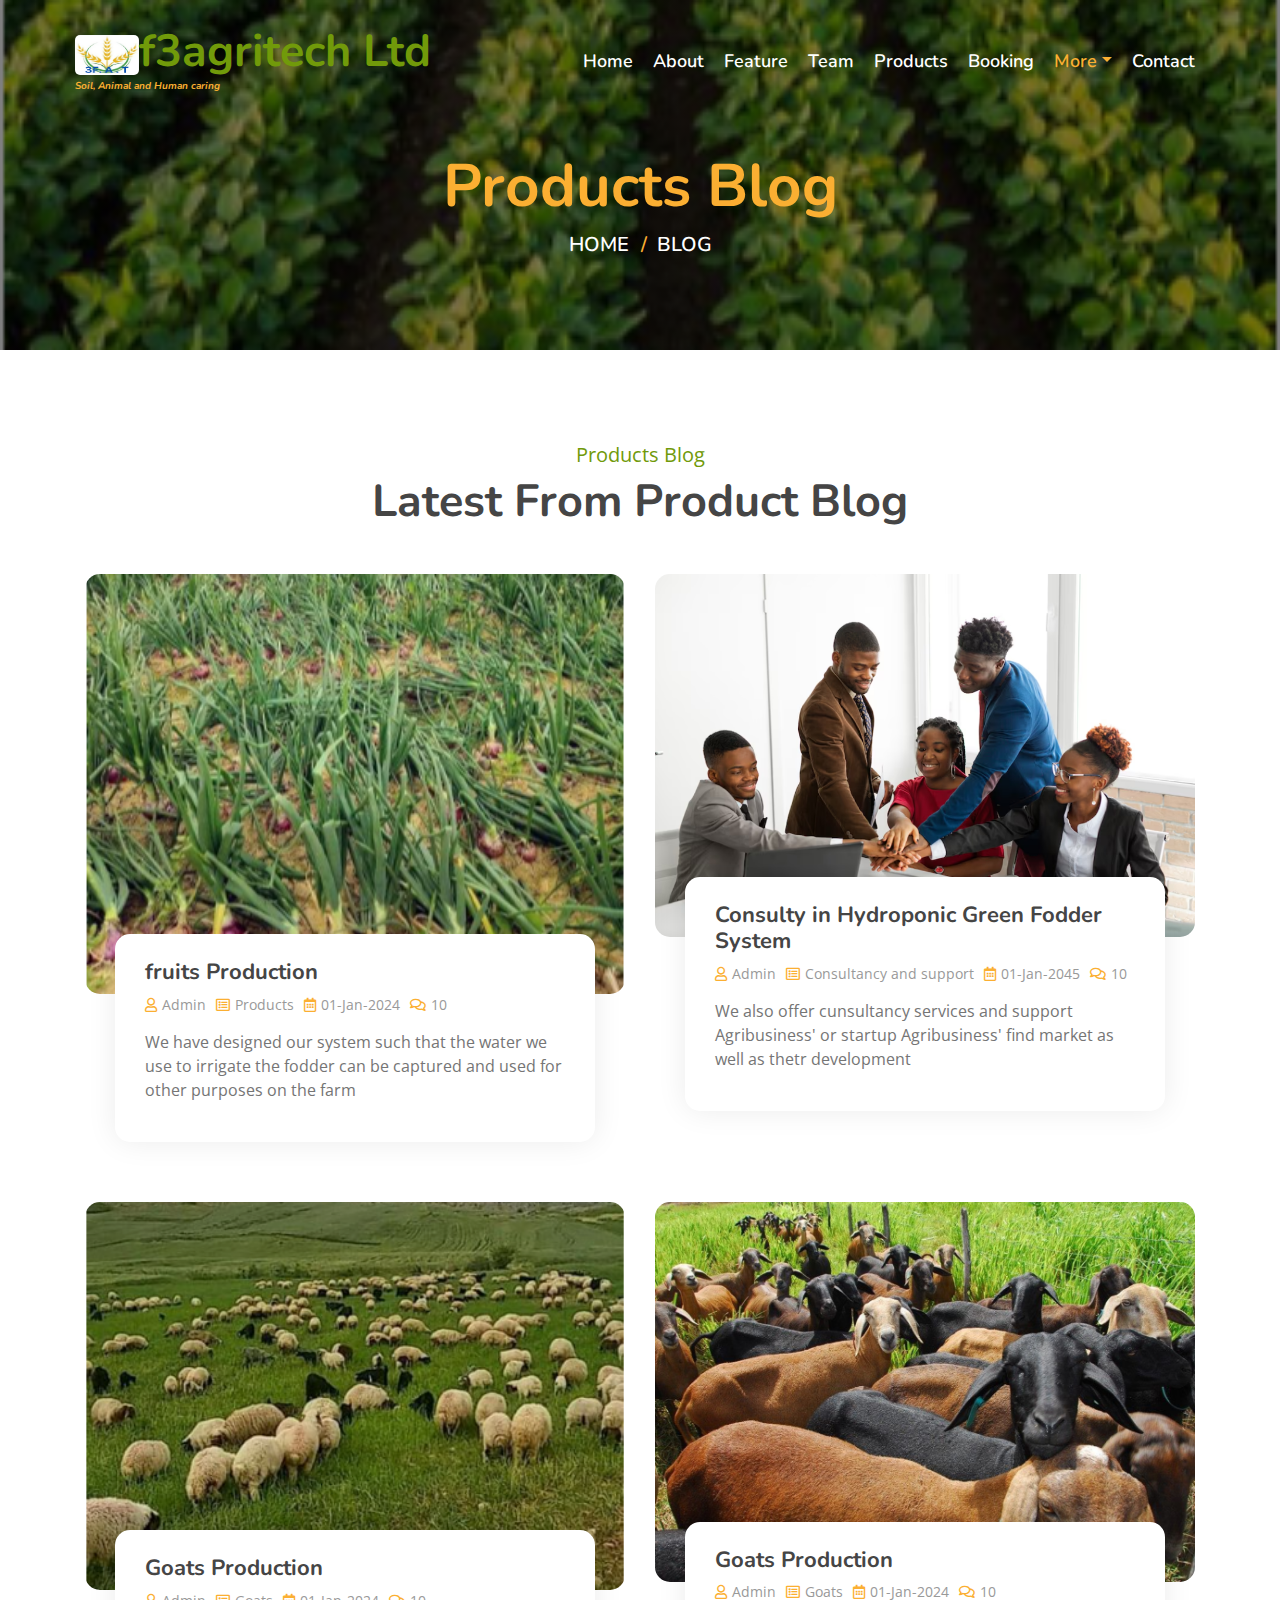
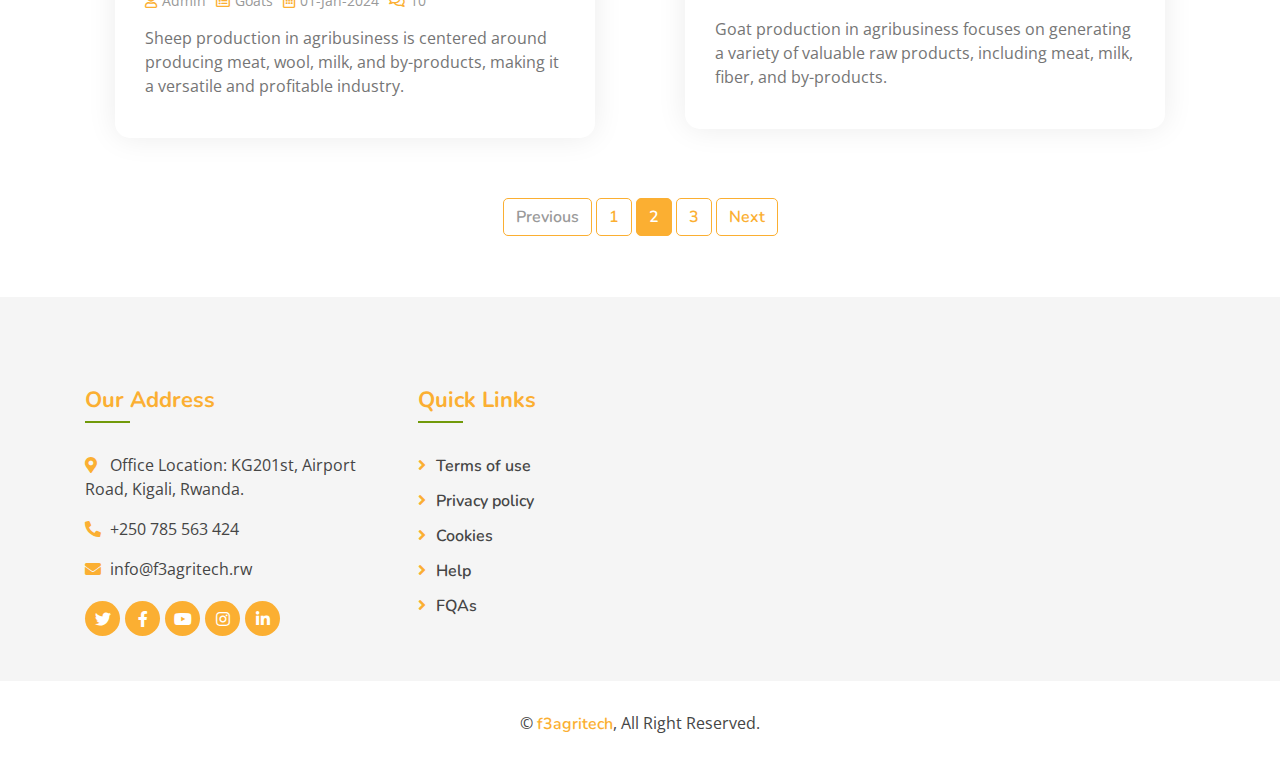
<file: blog.html>
<!DOCTYPE html>
<html lang="en">
    <head>
        <meta charset="utf-8">
        <title>blog - f3agritech</title>
        <link rel="icon" href="img/logo.jpeg" type="image/x-icon">

        <meta content="width=device-width, initial-scale=1.0" name="viewport">
        <meta content="Free Website Template" name="keywords">
        <meta content="Free Website Template" name="description">

        <!-- Favicon -->
        <link href="img/favicon.ico" rel="icon">

        <!-- Google Font -->
        <link href="https://fonts.googleapis.com/css?family=Open+Sans:300,400|Nunito:600,700" rel="stylesheet"> 
        
        <!-- CSS Libraries -->
        <link href="https://stackpath.bootstrapcdn.com/bootstrap/4.4.1/css/bootstrap.min.css" rel="stylesheet">
        <link href="https://cdnjs.cloudflare.com/ajax/libs/font-awesome/5.10.0/css/all.min.css" rel="stylesheet">
        <link href="lib/animate/animate.min.css" rel="stylesheet">
        <link href="lib/owlcarousel/assets/owl.carousel.min.css" rel="stylesheet">
        <link href="lib/flaticon/font/flaticon.css" rel="stylesheet">
        <link href="lib/tempusdominus/css/tempusdominus-bootstrap-4.min.css" rel="stylesheet" />

        <!-- Template Stylesheet -->
        <link href="css/style.css" rel="stylesheet">
    </head>

    <body>
        <!-- Nav Bar Start -->
        <div class="navbar navbar-expand-lg bg-light navbar-light">
            <div class="container-fluid">
                <a href="index.html" class="navbar-brand"><img src="img/logo.jpeg" style="height: 1.9cm; width: 1.7cm; border-radius: 5px;" alt=""><span>f3agritech Ltd</span><br><cite style="font-size: 10px;">Soil, Animal and Human caring</cite></a>
                <button type="button" class="navbar-toggler" data-toggle="collapse" data-target="#navbarCollapse">
                    <span class="navbar-toggler-icon"></span>
                </button>

                <div class="collapse navbar-collapse justify-content-between" id="navbarCollapse">
                    <div class="navbar-nav ml-auto">
                        <a href="index.html" class="nav-item nav-link">Home</a>
                        <a href="about.html" class="nav-item nav-link">About</a>
                        <a href="feature.html" class="nav-item nav-link">Feature</a>
                        <a href="team.html" class="nav-item nav-link">Team</a>
                        <a href="menu.html" class="nav-item nav-link">Products</a>
                        <a href="booking.html" class="nav-item nav-link">Booking</a>
                        <div class="nav-item dropdown">
                            <a href="#" class="nav-link dropdown-toggle active" data-toggle="dropdown">More</a>
                            <div class="dropdown-menu">
                                <a href="blog.html" class="dropdown-item">Blog</a>
                                <a href="single.html" class="dropdown-item">Blog Detail</a>
                            </div>
                        </div>
                        <a href="contact.html" class="nav-item nav-link">Contact</a>
                    </div>
                </div>
            </div>
        </div>
        <!-- Nav Bar End -->
        
        
        <!-- Page Header Start -->
        <div class="page-header">
            <div class="container">
                <div class="row">
                    <div class="col-12">
                        <h2>Products Blog</h2>
                    </div>
                    <div class="col-12">
                        <a href="index.html">Home</a>
                        <a href="blog.html">Blog</a>
                    </div>
                </div>
            </div>
        </div>
        <!-- Page Header End -->
        
        
        <!-- Blog Start -->
        <div class="blog">
            <div class="container">
                <div class="section-header text-center">
                    <p>Products Blog</p>
                    <h2>Latest From Product Blog</h2>
                </div>
                <div class="row">
                    <div class="col-md-6">
                        <div class="blog-item">
                            <div class="blog-img">
                                <img src="img/blog-1.jpg" alt="Blog">
                            </div>
                            <div class="blog-content">
                                <h2 class="blog-title">fruits Production</h2>
                                <div class="blog-meta">
                                    <p><i class="far fa-user"></i>Admin</p>
                                    <p><i class="far fa-list-alt"></i>Products</p>
                                    <p><i class="far fa-calendar-alt"></i>01-Jan-2024</p>
                                    <p><i class="far fa-comments"></i>10</p>
                                </div>
                                <div class="blog-text">
                                    <p>
                                        We have designed our system such that the water we use to irrigate the fodder can be captured and used for other purposes on the farm
                                    </p>
                                </div>
                            </div>
                        </div>
                    </div>
                    <div class="col-md-6">
                        <div class="blog-item">
                            <div class="blog-img">
                                <img src="img/blog-2.jpg" alt="Blog">
                            </div>
                            <div class="blog-content">
                                <h2 class="blog-title">Consulty in Hydroponic Green Fodder System</h2>
                                <div class="blog-meta">
                                    <p><i class="far fa-user"></i>Admin</p>
                                    <p><i class="far fa-list-alt"></i>Consultancy and support</p>
                                    <p><i class="far fa-calendar-alt"></i>01-Jan-2045</p>
                                    <p><i class="far fa-comments"></i>10</p>
                                </div>
                                <div class="blog-text">
                                    <p>
                                        We also offer cunsultancy services and support Agribusiness' or startup Agribusiness' find market as well as thetr development
                                    </p>
                                </div>
                            </div>
                        </div>
                    </div>
                    <div class="col-md-6">
                        <div class="blog-item">
                            <div class="blog-img">
                                <img src="img/blog-3.jpg" alt="Blog">
                            </div>
                            <div class="blog-content">
                                <h2 class="blog-title">Goats Production</h2>
                                <div class="blog-meta">
                                    <p><i class="far fa-user"></i>Admin</p>
                                    <p><i class="far fa-list-alt"></i>Goats</p>
                                    <p><i class="far fa-calendar-alt"></i>01-Jan-2024</p>
                                    <p><i class="far fa-comments"></i>10</p>
                                </div>
                                <div class="blog-text">
                                    <p>
                                        Sheep production in agribusiness is centered around producing meat, wool, milk, and by-products, making it a versatile and profitable industry.
                                    </p>
                                </div>
                            </div>
                        </div>
                    </div>
                    <div class="col-md-6">
                        <div class="blog-item">
                            <div class="blog-img">
                                <img src="img/blog-4.jpg" alt="Blog">
                            </div>
                            <div class="blog-content">
                                <h2 class="blog-title">Goats Production</h2>
                                <div class="blog-meta">
                                    <p><i class="far fa-user"></i>Admin</p>
                                    <p><i class="far fa-list-alt"></i>Goats</p>
                                    <p><i class="far fa-calendar-alt"></i>01-Jan-2024</p>
                                    <p><i class="far fa-comments"></i>10</p>
                                </div>
                                <div class="blog-text">
                                    <p>
                                        Goat production in agribusiness focuses on generating a variety of valuable raw products, including meat, milk, fiber, and by-products.
                                    </p>
                                </div>
                            </div>
                        </div>
                    </div>
                </div>
                <div class="row">
                    <div class="col-12">
                        <ul class="pagination justify-content-center">
                            <li class="page-item disabled"><a class="page-link" href="#">Previous</a></li>
                            <li class="page-item"><a class="page-link" href="#">1</a></li>
                            <li class="page-item active"><a class="page-link" href="#">2</a></li>
                            <li class="page-item"><a class="page-link" href="#">3</a></li>
                            <li class="page-item"><a class="page-link" href="#">Next</a></li>
                        </ul> 
                    </div>
                </div>
            </div>
        </div>
        <!-- Blog End -->


        <!-- Footer Start -->
        <div class="footer">
            <div class="container">
                <div class="row">
                    <div class="col-lg-7">
                        <div class="row">
                            <div class="col-md-6">
                                <div class="footer-contact">
                                    <h2>Our Address</h2>
                                    <p><i class="fa fa-map-marker-alt"></i>Office Location: 
                                        KG201st, Airport Road, Kigali, Rwanda.</p>
                                    <p><i class="fa fa-phone-alt"></i>+250 785 563 424</p>
                                    <p><i class="fa fa-envelope"></i>info@f3agritech.rw</p>
                                    <div class="footer-social">
                                        <a href=""><i class="fab fa-twitter"></i></a>
                                        <a href=""><i class="fab fa-facebook-f"></i></a>
                                        <a href=""><i class="fab fa-youtube"></i></a>
                                        <a href=""><i class="fab fa-instagram"></i></a>
                                        <a href=""><i class="fab fa-linkedin-in"></i></a>
                                    </div>
                                </div>
                            </div>
                            <div class="col-md-6">
                                <div class="footer-link">
                                    <h2>Quick Links</h2>
                                    <a href="about.html">Terms of use</a>
                                    <a href="contact.html">Privacy policy</a>
                                    <a href="">Cookies</a>
                                    <a href="contact.html">Help</a>
                                    <a href="">FQAs</a>
                                </div>
                            </div>
                        </div>
                    </div>
                    <div class="col-lg-5">
                      
                    </div>
                </div>
            </div>
            <div class="copyright">
                <div class="container">
                    <p> &copy; <a href="#">f3agritech</a>, All Right Reserved.</p>
                </div>
            </div>
        </div>
        <!-- Footer End -->


        <a href="#" class="back-to-top"><i class="fa fa-chevron-up"></i></a>

        <!-- JavaScript Libraries -->
        <script src="https://code.jquery.com/jquery-3.4.1.min.js"></script>
        <script src="https://stackpath.bootstrapcdn.com/bootstrap/4.4.1/js/bootstrap.bundle.min.js"></script>
        <script src="lib/easing/easing.min.js"></script>
        <script src="lib/owlcarousel/owl.carousel.min.js"></script>
        <script src="lib/tempusdominus/js/moment.min.js"></script>
        <script src="lib/tempusdominus/js/moment-timezone.min.js"></script>
        <script src="lib/tempusdominus/js/tempusdominus-bootstrap-4.min.js"></script>
        
        <!-- Contact Javascript File -->
        <script src="mail/jqBootstrapValidation.min.js"></script>
        <script src="mail/contact.js"></script>

        <!-- Template Javascript -->
        <script src="js/main.js"></script>
    </body>
</html>
</file>
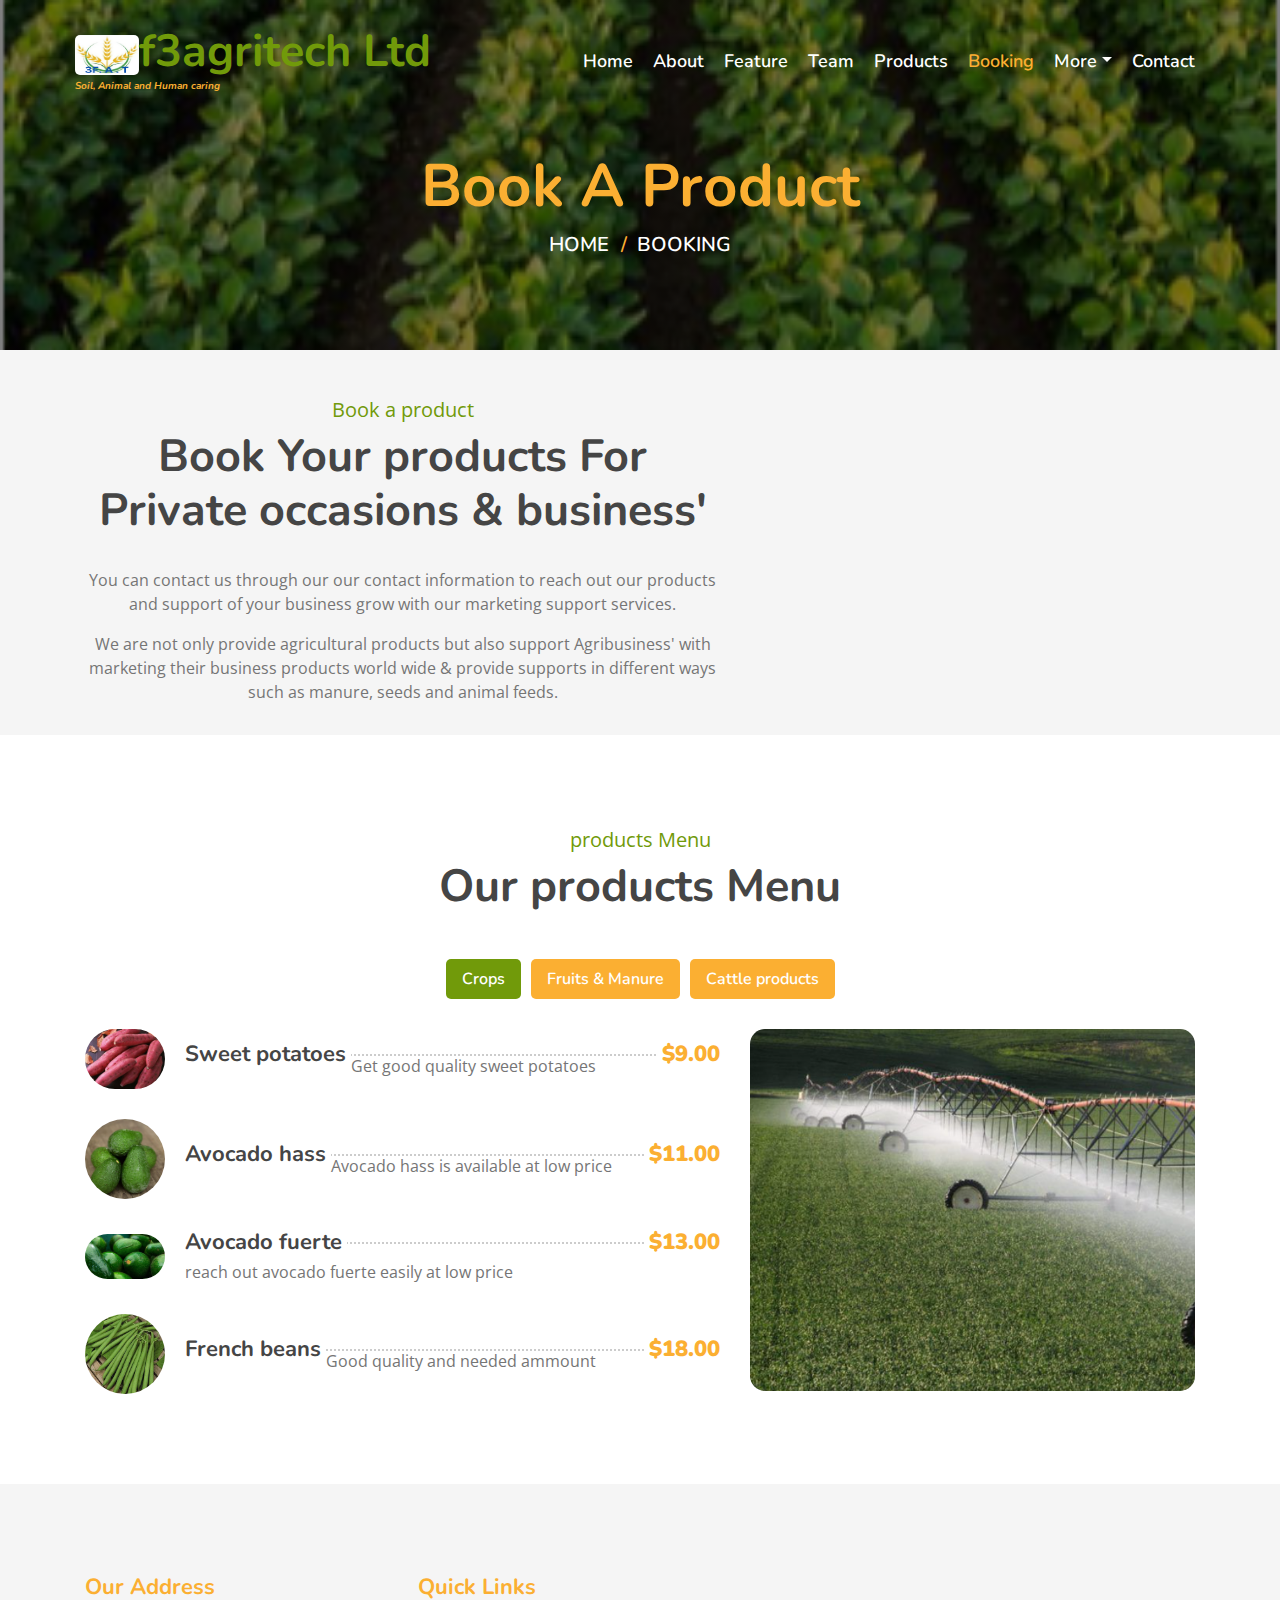
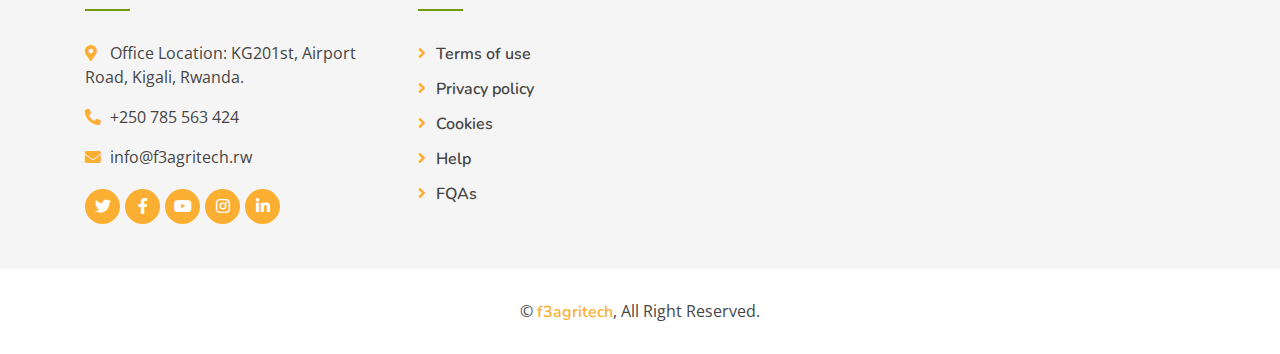
<file: booking.html>
<!DOCTYPE html>
<html lang="en">
    <head>
        <meta charset="utf-8">
        <title>Booking - f3agritech</title>
        <link rel="icon" href="img/logo.jpeg" type="image/x-icon">

        <meta content="width=device-width, initial-scale=1.0" name="viewport">
        <meta content="Free Website Template" name="keywords">
        <meta content="Free Website Template" name="description">

        <!-- Favicon -->
        <link href="img/favicon.ico" rel="icon">

        <!-- Google Font -->
        <link href="https://fonts.googleapis.com/css?family=Open+Sans:300,400|Nunito:600,700" rel="stylesheet"> 
        
        <!-- CSS Libraries -->
        <link href="https://stackpath.bootstrapcdn.com/bootstrap/4.4.1/css/bootstrap.min.css" rel="stylesheet">
        <link href="https://cdnjs.cloudflare.com/ajax/libs/font-awesome/5.10.0/css/all.min.css" rel="stylesheet">
        <link href="lib/animate/animate.min.css" rel="stylesheet">
        <link href="lib/owlcarousel/assets/owl.carousel.min.css" rel="stylesheet">
        <link href="lib/flaticon/font/flaticon.css" rel="stylesheet">
        <link href="lib/tempusdominus/css/tempusdominus-bootstrap-4.min.css" rel="stylesheet" />

        <!-- Template Stylesheet -->
        <link href="css/style.css" rel="stylesheet">
    </head>

    <body>
        <!-- Nav Bar Start -->
        <div class="navbar navbar-expand-lg bg-light navbar-light">
            <div class="container-fluid">
                <a href="index.html" class="navbar-brand"><img src="img/logo.jpeg" style="height: 1.9cm; width: 1.7cm; border-radius: 5px;" alt=""><span>f3agritech Ltd</span><br><cite style="font-size: 10px;">Soil, Animal and Human caring</cite></a>
                <button type="button" class="navbar-toggler" data-toggle="collapse" data-target="#navbarCollapse">
                    <span class="navbar-toggler-icon"></span>
                </button>

                <div class="collapse navbar-collapse justify-content-between" id="navbarCollapse">
                    <div class="navbar-nav ml-auto">
                        <a href="index.html" class="nav-item nav-link">Home</a>
                        <a href="about.html" class="nav-item nav-link">About</a>
                        <a href="feature.html" class="nav-item nav-link">Feature</a>
                        <a href="team.html" class="nav-item nav-link">Team</a>
                        <a href="menu.html" class="nav-item nav-link">Products</a>
                        <a href="booking.html" class="nav-item nav-link active">Booking</a>
                        <div class="nav-item dropdown">
                            <a href="#" class="nav-link dropdown-toggle" data-toggle="dropdown">More</a>
                            <div class="dropdown-menu">
                                <a href="blog.html" class="dropdown-item">Blog Grid</a>
                                <a href="single.html" class="dropdown-item">Blog Detail</a>
                            </div>
                        </div>
                        <a href="contact.html" class="nav-item nav-link">Contact</a>
                    </div>
                </div>
            </div>
        </div>
        <!-- Nav Bar End -->
        
        
        <!-- Page Header Start -->
        <div class="page-header mb-0">
            <div class="container">
                <div class="row">
                    <div class="col-12">
                        <h2>Book A Product</h2>
                    </div>
                    <div class="col-12">
                        <a href="index.html">Home</a>
                        <a href="booking.html">Booking</a>
                    </div>
                </div>
            </div>
        </div>
        <!-- Page Header End -->
        

        <!-- Booking Start -->
        <center>
            <div class="booking">
                <div class="container">
                    <div class="row align-items-center">
                        <div class="col-lg-7">
                            <div class="booking-content">
                                <div class="section-header">
                                    <p>Book a product</p>
                                    <h2>Book Your products For Private occasions & business' </h2>
                                </div>
                                <div class="about-text">
                                    <p>
                                        You can contact us through our our contact information to reach out our products and support of your business grow with our marketing support services.
                                    </p>
                                    <p>
                                        We are not only provide agricultural products but also support Agribusiness' with marketing their business products world wide & provide supports in different ways such as manure, seeds and animal feeds.
                                    </p>
                                </div>
                            </div>
                        </div>
                        
                    </div>
                </div>
            </div>
        </center>
            <!-- Booking End -->
        
        
       <!-- Menu Start -->
       <div class="menu">
        <div class="container">
            <div class="section-header text-center">
                <p>products Menu</p>
                <h2>Our products Menu</h2>
            </div>
            <div class="menu-tab">
                <ul class="nav nav-pills justify-content-center">
                    <li class="nav-item">
                        <a class="nav-link active" data-toggle="pill" href="#burgers">Crops</a>
                    </li>
                    <li class="nav-item">
                        <a class="nav-link" data-toggle="pill" href="#snacks">Fruits & Manure</a>
                    </li>
                    <li class="nav-item">
                        <a class="nav-link" data-toggle="pill" href="#beverages">Cattle products</a>
                    </li>
                </ul>
                <div class="tab-content">
                    <div id="burgers" class="container tab-pane active">
                        <div class="row">
                            <div class="col-lg-7 col-md-12">
                                <div class="menu-item">
                                    <div class="menu-img">
                                        <img src="img/sweet-potatoes.jpg" alt="Image">
                                    </div>
                                    <div class="menu-text">
                                        <h3><span>Sweet potatoes</span> <strong>$9.00</strong></h3>
                                        <p>Get good quality sweet potatoes</p>
                                    </div>
                                </div>
                                <div class="menu-item">
                                    <div class="menu-img">
                                        <img src="img/avocado-hass.jpg" alt="Image">
                                    </div>
                                    <div class="menu-text">
                                        <h3><span>Avocado hass</span> <strong>$11.00</strong></h3>
                                        <p>Avocado hass is available at low price</p>
                                    </div>
                                </div>
                                <div class="menu-item">
                                    <div class="menu-img">
                                        <img src="img/Avocado-fuerte.jpg" alt="Image">
                                    </div>
                                    <div class="menu-text">
                                        <h3><span>Avocado fuerte</span> <strong>$13.00</strong></h3>
                                        <p>reach out avocado fuerte easily at low price</p>
                                    </div>
                                </div>
                                <div class="menu-item">
                                    <div class="menu-img">
                                        <img src="img/french-beans.jpg" alt="Image">
                                    </div>
                                    <div class="menu-text">
                                        <h3><span>French beans</span> <strong>$18.00</strong></h3>
                                        <p>Good quality and needed ammount</p>
                                    </div>
                                </div>
                                
                            </div>
                            <div class="col-lg-5 d-none d-lg-block">
                                <img src="img/menu-burger-img.jpg" alt="Image">
                            </div>
                        </div>
                    </div>
                    <div id="snacks" class="container tab-pane fade">
                        <div class="row">
                            <div class="col-lg-7 col-md-12">
                                <div class="menu-item">
                                    <div class="menu-img">
                                        <img src="img/banana.jpg" alt="Image">
                                    </div>
                                    <div class="menu-text">
                                        <h3><span>Bananas</span> <strong>$15.00</strong></h3>
                                        <p></p>
                                    </div>
                                </div>
                                <div class="menu-item">
                                    <div class="menu-img">
                                        <img src="img/pineapple.jpg" alt="Image">
                                    </div>
                                    <div class="menu-text">
                                        <h3><span>Pineapples</span> <strong>$35.00</strong></h3>
                                        <p></p>
                                    </div>
                                </div>
                                <div class="menu-item">
                                    <div class="menu-img">
                                        <img src="img/menu-snack.jpg" alt="Image">
                                    </div>
                                    <div class="menu-text">
                                        <h3><span>Rokomin</span> <strong>300RWF</strong></h3>
                                        <p>best manure</p>
                                    </div>
                                </div>
                                <div class="menu-item">
                                    <div class="menu-img">
                                        <img src="img/menu-snack.jpg" alt="Image">
                                    </div>
                                    <div class="menu-text">
                                        <h3><span>Rokoactive</span> <strong>500RWF</strong></h3>
                                        <p></p>
                                    </div>
                                </div>
                                <div class="menu-item">
                                    <div class="menu-img">
                                        <img src="img/menu-snack.jpg" alt="Image">
                                    </div>
                                    <div class="menu-text">
                                        <h3><span>Rokolan</span> <strong>800RWF</strong></h3>
                                        <p></p>
                                    </div>
                                </div>
                            </div>
                            
                        </div>
                    </div>
                    <div id="beverages" class="container tab-pane fade">
                        <div class="row">
                            <div class="col-lg-7 col-md-12">
                                <div class="menu-item">
                                    <div class="menu-img">
                                        <img src="img/beef.jpg" alt="Image">
                                    </div>
                                    <div class="menu-text">
                                        <h3><span>Beef</span> <strong>$7.00</strong></h3>
                                        <p>Lorem ipsum dolor sit amet elit. Phasel nec preti facil</p>
                                    </div>
                                </div>
                                <div class="menu-item">
                                    <div class="menu-img">
                                        <img src="img/milk.jpg" alt="Image">
                                    </div>
                                    <div class="menu-text">
                                        <h3><span>Milk</span> <strong>$9.00</strong></h3>
                                        <p>Lorem ipsum dolor sit amet elit. Phasel nec preti facil</p>
                                    </div>
                                </div>
                                <div class="menu-item">
                                    <div class="menu-img">
                                        <img src="img/eggs.jpg" alt="Image">
                                    </div>
                                    <div class="menu-text">
                                        <h3><span>Eggs</span> <strong>$15.00</strong></h3>
                                        <p>Lorem ipsum dolor sit amet elit. Phasel nec preti facil</p>
                                    </div>
                                </div>
                                <div class="menu-item">
                                    <div class="menu-img">
                                        <img src="img/menu-beverage.jpg" alt="Image">
                                    </div>
                                    <div class="menu-text">
                                        <h3><span>cattle for farming</span> <strong>$8.00</strong></h3>
                                        <p>Lorem ipsum dolor sit amet elit. Phasel nec preti facil</p>
                                    </div>
                                </div>
                                <div class="menu-item">
                                    <div class="menu-img">
                                        <img src="img/seeds.jpg" alt="Image">
                                    </div>
                                    <div class="menu-text">
                                        <h3><span>seeds & animal feeds</span> <strong>$12.00</strong></h3>
                                        <p>Lorem ipsum dolor sit amet elit. Phasel nec preti facil</p>
                                    </div>
                                </div>
                            </div>
                            <div class="col-lg-5 d-none d-lg-block">
                                <img src="img/menu-beverage-img.jpg" alt="Image">
                            </div>
                        </div>
                    </div>
                </div>
            </div>
        </div>
    </div>
    <!-- Menu End -->


        <!-- Footer Start -->
        <div class="footer">
            <div class="container">
                <div class="row">
                    <div class="col-lg-7">
                        <div class="row">
                            <div class="col-md-6">
                                <div class="footer-contact">
                                    <h2>Our Address</h2>
                                    <p><i class="fa fa-map-marker-alt"></i>Office Location: 
                                        KG201st, Airport Road, Kigali, Rwanda.
                                        </p>
                                    <p><i class="fa fa-phone-alt"></i>+250 785 563 424</p>
                                    <p><i class="fa fa-envelope"></i>info@f3agritech.rw</p>
                                    <div class="footer-social">
                                        <a href=""><i class="fab fa-twitter"></i></a>
                                        <a href=""><i class="fab fa-facebook-f"></i></a>
                                        <a href=""><i class="fab fa-youtube"></i></a>
                                        <a href=""><i class="fab fa-instagram"></i></a>
                                        <a href=""><i class="fab fa-linkedin-in"></i></a>
                                    </div>
                                </div>
                            </div>
                            <div class="col-md-6">
                                <div class="footer-link">
                                    <h2>Quick Links</h2>
                                    <a href="about.html">Terms of use</a>
                                    <a href="contact.html">Privacy policy</a>
                                    <a href="">Cookies</a>
                                    <a href="contact.html">Help</a>
                                    <a href="">FQAs</a>
                                </div>
                            </div>
                        </div>
                    </div>
                    <div class="col-lg-5">
                      
                    </div>
                </div>
            </div>
            <div class="copyright">
                <div class="container">
                    <p> &copy; <a href="#">f3agritech</a>, All Right Reserved.</p>
                </div>
            </div>
        </div>
        <!-- Footer End -->

        <a href="#" class="back-to-top"><i class="fa fa-chevron-up"></i></a>

        <!-- JavaScript Libraries -->
        <script src="https://code.jquery.com/jquery-3.4.1.min.js"></script>
        <script src="https://stackpath.bootstrapcdn.com/bootstrap/4.4.1/js/bootstrap.bundle.min.js"></script>
        <script src="lib/easing/easing.min.js"></script>
        <script src="lib/owlcarousel/owl.carousel.min.js"></script>
        <script src="lib/tempusdominus/js/moment.min.js"></script>
        <script src="lib/tempusdominus/js/moment-timezone.min.js"></script>
        <script src="lib/tempusdominus/js/tempusdominus-bootstrap-4.min.js"></script>
        
        <!-- Contact Javascript File -->
        <script src="mail/jqBootstrapValidation.min.js"></script>
        <script src="mail/contact.js"></script>

        <!-- Template Javascript -->
        <script src="js/main.js"></script>
    </body>
</html>
</file>
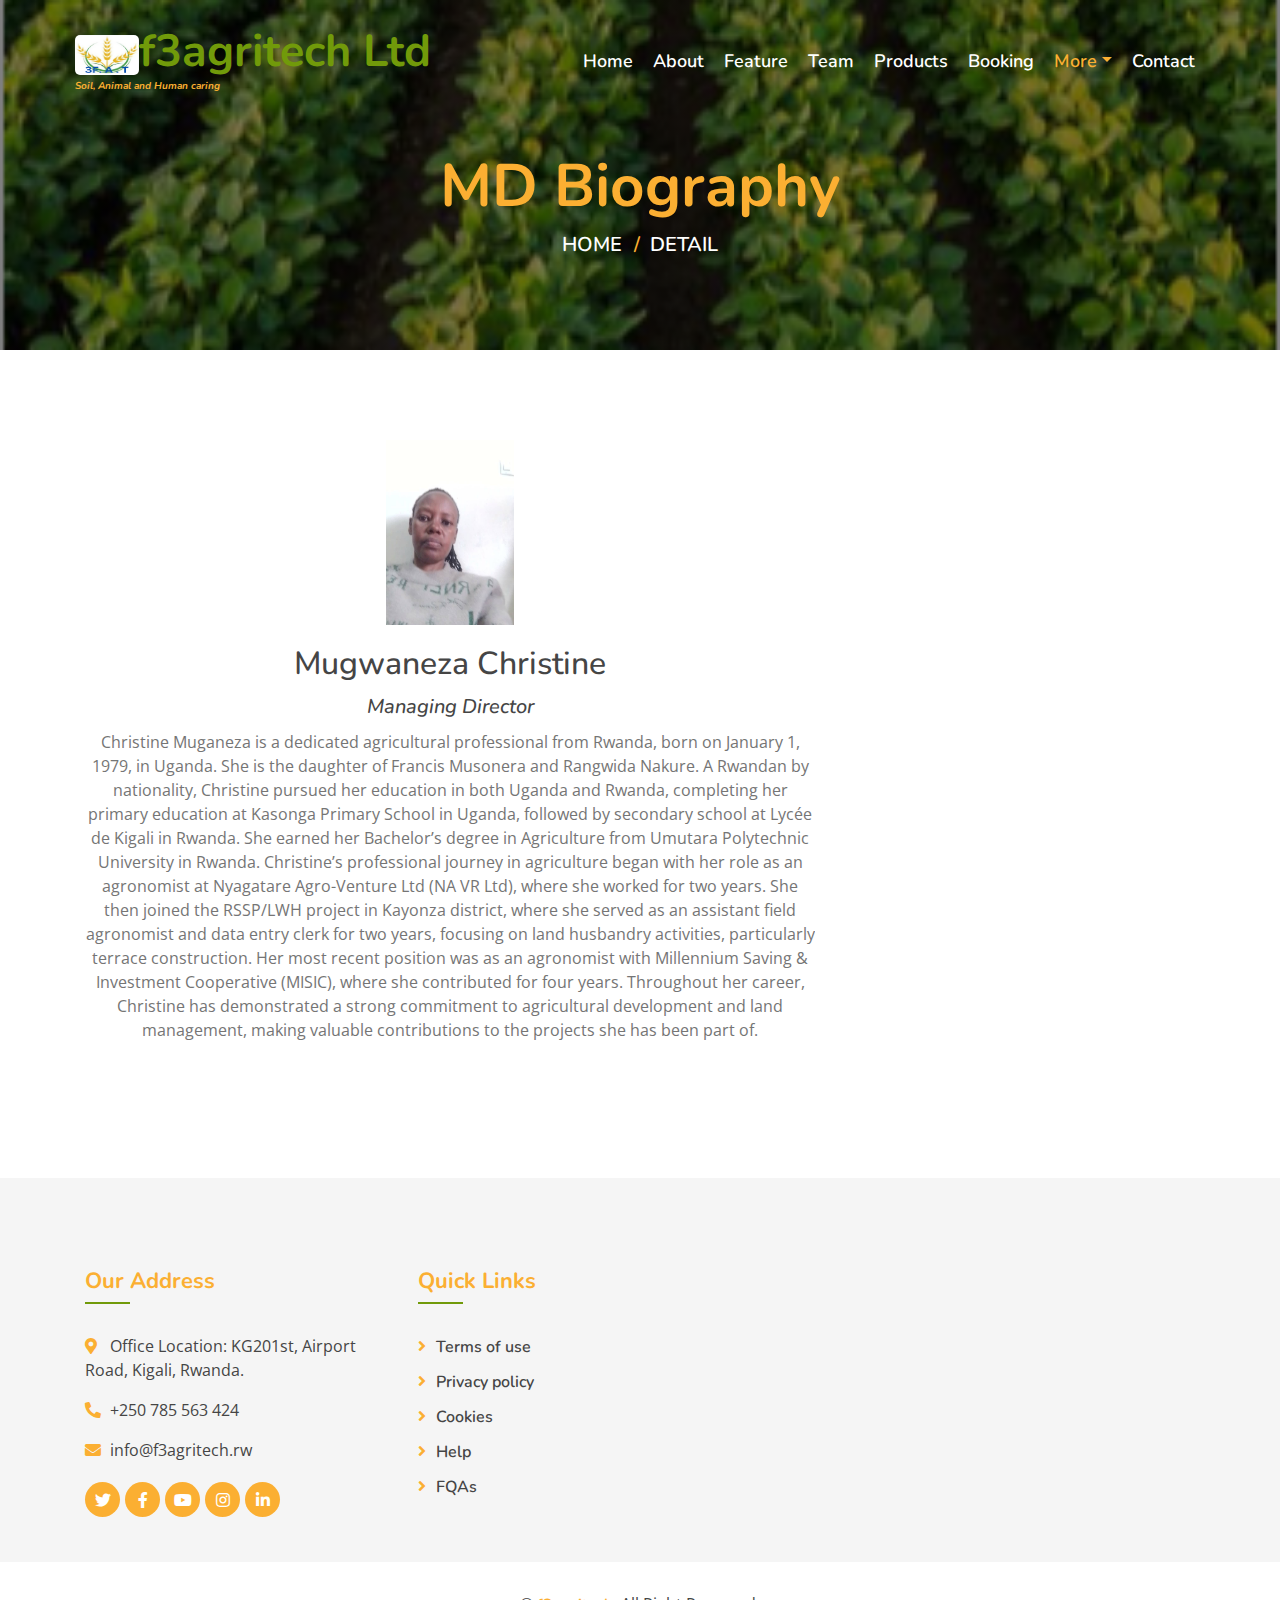
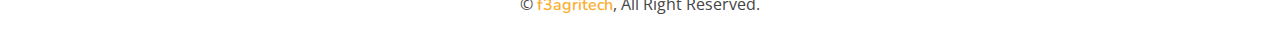
<file: christine.html>
<!DOCTYPE html>
<html lang="en">
    <head>
        <meta charset="utf-8">
        <title>chair Managiing Director biography - f3agritech</title>
        <link rel="icon" href="img/logo.jpeg" type="image/x-icon">

        <meta content="width=device-width, initial-scale=1.0" name="viewport">
        <meta content="Free Website Template" name="keywords">
        <meta content="Free Website Template" name="description">

        <!-- Favicon -->
        <link href="img/favicon.ico" rel="icon">

        <!-- Google Font -->
        <link href="https://fonts.googleapis.com/css?family=Open+Sans:300,400|Nunito:600,700" rel="stylesheet"> 
        
        <!-- CSS Libraries -->
        <link href="https://stackpath.bootstrapcdn.com/bootstrap/4.4.1/css/bootstrap.min.css" rel="stylesheet">
        <link href="https://cdnjs.cloudflare.com/ajax/libs/font-awesome/5.10.0/css/all.min.css" rel="stylesheet">
        <link href="lib/animate/animate.min.css" rel="stylesheet">
        <link href="lib/owlcarousel/assets/owl.carousel.min.css" rel="stylesheet">
        <link href="lib/flaticon/font/flaticon.css" rel="stylesheet">
        <link href="lib/tempusdominus/css/tempusdominus-bootstrap-4.min.css" rel="stylesheet" />

        <!-- Template Stylesheet -->
        <link href="css/style.css" rel="stylesheet">
    </head>

    <body>
        <!-- Nav Bar Start -->
        <div class="navbar navbar-expand-lg bg-light navbar-light">
            <div class="container-fluid">
                <a href="index.html" class="navbar-brand"><img src="img/logo.jpeg" style="height: 1.9cm; width: 1.7cm; border-radius: 5px;" alt=""><span>f3agritech Ltd</span><br><cite style="font-size: 10px;">Soil, Animal and Human caring</cite></a>                <button type="button" class="navbar-toggler" data-toggle="collapse" data-target="#navbarCollapse">
                    <button type="button" class="navbar-toggler" data-toggle="collapse" data-target="#navbarCollapse">
                    <span class="navbar-toggler-icon"></span>
                </button>

                <div class="collapse navbar-collapse justify-content-between" id="navbarCollapse">
                    <div class="navbar-nav ml-auto">
                        <a href="index.html" class="nav-item nav-link">Home</a>
                        <a href="about.html" class="nav-item nav-link">About</a>
                        <a href="feature.html" class="nav-item nav-link">Feature</a>
                        <a href="team.html" class="nav-item nav-link">Team</a>
                        <a href="menu.html" class="nav-item nav-link">Products</a>
                        <a href="booking.html" class="nav-item nav-link">Booking</a>
                        <div class="nav-item dropdown">
                            <a href="#" class="nav-link dropdown-toggle active" data-toggle="dropdown">More</a>
                            <div class="dropdown-menu">
                                <a href="blog.html" class="dropdown-item">Blog</a>
                                <a href="single.html" class="dropdown-item">Blog Detail</a>
                            </div>
                        </div>
                        <a href="contact.html" class="nav-item nav-link">Contact</a>
                    </div>
                </div>
            </div>
        </div>
        <!-- Nav Bar End -->
        
        
        <!-- Page Header Start -->
        <div class="page-header">
            <div class="container">
                <div class="row">
                    <div class="col-12">
                        <h2>MD Biography</h2>
                    </div>
                    <div class="col-12">
                        <a href="index.html">Home</a>
                        <a href="single.html">Detail</a>
                    </div>
                </div>
            </div>
        </div>
        <!-- Page Header End -->


        <!-- Single Post Start-->
        <div class="single">
            <div class="container">
                <div class="row">
                    <div class="col-lg-8">
                        <div class="single-content" style="text-align: center !important;">
                           <center><img src="img/team-3.jpeg" style="height: 4.9cm; width: 3.4cm;"/></center> 
                            <h2>Mugwaneza Christine <br>
                                <cite style="font-size: 20px;">Managing Director</cite></h2>
                            <p>
                                Christine Muganeza is a dedicated agricultural professional from Rwanda, born on January 1, 1979, in Uganda. She is the daughter of Francis Musonera and Rangwida Nakure. A Rwandan by nationality, Christine pursued her education in both Uganda and Rwanda, completing her primary education at Kasonga Primary School in Uganda, followed by secondary school at Lycée de Kigali in Rwanda. She earned her Bachelor’s degree in Agriculture from Umutara Polytechnic University in Rwanda. Christine’s professional journey in agriculture began with her role as an agronomist at Nyagatare Agro-Venture Ltd (NA VR Ltd), where she worked for two years. She then joined the RSSP/LWH project in Kayonza district, where she served as an assistant field agronomist and data entry clerk for two years, focusing on land husbandry activities, particularly terrace construction. Her most recent position was as an agronomist with Millennium Saving & Investment Cooperative (MISIC), where she contributed for four years. Throughout her career, Christine has demonstrated a strong commitment to agricultural development and land management, making valuable contributions to the projects she has been part of.                            
                            
                            
                        </div>
                        <div></div>
                    </div>
                </div>
            </div>
        </div>
        <!-- Single Post End-->   


        <!-- Footer Start -->
        <div class="footer">
            <div class="container">
                <div class="row">
                    <div class="col-lg-7">
                        <div class="row">
                            <div class="col-md-6">
                                <div class="footer-contact">
                                    <h2>Our Address</h2>
                                    <p><i class="fa fa-map-marker-alt"></i>Office Location: 
                                        KG201st, Airport Road, Kigali, Rwanda.</p>
                                    <p><i class="fa fa-phone-alt"></i>+250 785 563 424</p>
                                    <p><i class="fa fa-envelope"></i>info@f3agritech.rw</p>
                                    <div class="footer-social">
                                        <a href=""><i class="fab fa-twitter"></i></a>
                                        <a href=""><i class="fab fa-facebook-f"></i></a>
                                        <a href=""><i class="fab fa-youtube"></i></a>
                                        <a href=""><i class="fab fa-instagram"></i></a>
                                        <a href=""><i class="fab fa-linkedin-in"></i></a>
                                    </div>
                                </div>
                            </div>
                            <div class="col-md-6">
                                <div class="footer-link">
                                    <h2>Quick Links</h2>
                                    <a href="about.html">Terms of use</a>
                                    <a href="contact.html">Privacy policy</a>
                                    <a href="">Cookies</a>
                                    <a href="contact.html">Help</a>
                                    <a href="">FQAs</a>
                                </div>
                            </div>
                        </div>
                    </div>
                    <div class="col-lg-5">
                      
                    </div>
                </div>
            </div>
            <div class="copyright">
                <div class="container">
                    <p> &copy; <a href="#">f3agritech</a>, All Right Reserved.</p>
                </div>
            </div>
        </div>
        <!-- Footer End -->

        <a href="#" class="back-to-top"><i class="fa fa-chevron-up"></i></a>

        <!-- JavaScript Libraries -->
        <script src="https://code.jquery.com/jquery-3.4.1.min.js"></script>
        <script src="https://stackpath.bootstrapcdn.com/bootstrap/4.4.1/js/bootstrap.bundle.min.js"></script>
        <script src="lib/easing/easing.min.js"></script>
        <script src="lib/owlcarousel/owl.carousel.min.js"></script>
        <script src="lib/tempusdominus/js/moment.min.js"></script>
        <script src="lib/tempusdominus/js/moment-timezone.min.js"></script>
        <script src="lib/tempusdominus/js/tempusdominus-bootstrap-4.min.js"></script>
        
        <!-- Contact Javascript File -->
        <script src="mail/jqBootstrapValidation.min.js"></script>
        <script src="mail/contact.js"></script>

        <!-- Template Javascript -->
        <script src="js/main.js"></script>
    </body>
</html>
</file>
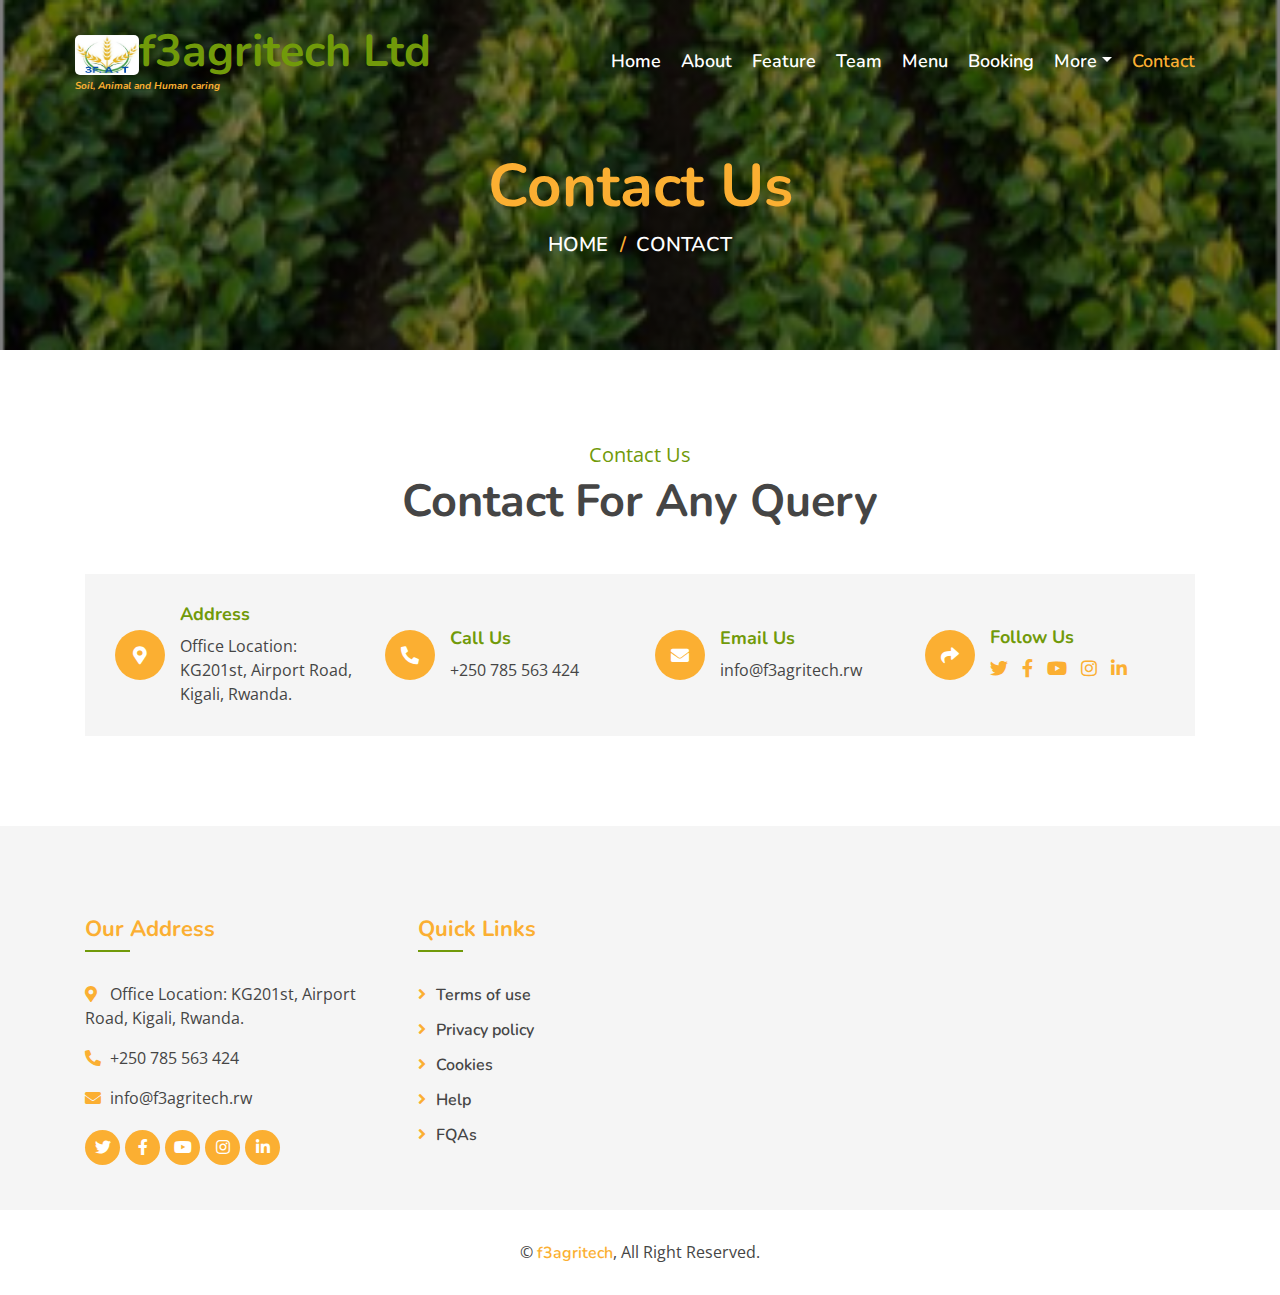
<file: contact.html>
<!DOCTYPE html>
<html lang="en">
    <head>
        <meta charset="utf-8">
        <title>contact - f3agritech</title>
        <link rel="icon" href="img/logo.jpeg" type="image/x-icon">

        <meta content="width=device-width, initial-scale=1.0" name="viewport">
        <meta content="Free Website Template" name="keywords">
        <meta content="Free Website Template" name="description">

        <!-- Favicon -->
        <link href="img/favicon.ico" rel="icon">

        <!-- Google Font -->
        <link href="https://fonts.googleapis.com/css?family=Open+Sans:300,400|Nunito:600,700" rel="stylesheet"> 
        
        <!-- CSS Libraries -->
        <link href="https://stackpath.bootstrapcdn.com/bootstrap/4.4.1/css/bootstrap.min.css" rel="stylesheet">
        <link href="https://cdnjs.cloudflare.com/ajax/libs/font-awesome/5.10.0/css/all.min.css" rel="stylesheet">
        <link href="lib/animate/animate.min.css" rel="stylesheet">
        <link href="lib/owlcarousel/assets/owl.carousel.min.css" rel="stylesheet">
        <link href="lib/flaticon/font/flaticon.css" rel="stylesheet">
        <link href="lib/tempusdominus/css/tempusdominus-bootstrap-4.min.css" rel="stylesheet" />

        <!-- Template Stylesheet -->
        <link href="css/style.css" rel="stylesheet">
    </head>

    <body>
        <!-- Nav Bar Start -->
        <div class="navbar navbar-expand-lg bg-light navbar-light">
            <div class="container-fluid">
                <a href="index.html" class="navbar-brand"><img src="img/logo.jpeg" style="height: 1.9cm; width: 1.7cm; border-radius: 5px;" alt=""><span>f3agritech Ltd</span><br><cite style="font-size: 10px;">Soil, Animal and Human caring</cite></a>                <button type="button" class="navbar-toggler" data-toggle="collapse" data-target="#navbarCollapse">
                    <span class="navbar-toggler-icon"></span>
                </button>

                <div class="collapse navbar-collapse justify-content-between" id="navbarCollapse">
                    <div class="navbar-nav ml-auto">
                        <a href="index.html" class="nav-item nav-link">Home</a>
                        <a href="about.html" class="nav-item nav-link">About</a>
                        <a href="feature.html" class="nav-item nav-link">Feature</a>
                        <a href="team.html" class="nav-item nav-link">Team</a>
                        <a href="menu.html" class="nav-item nav-link">Menu</a>
                        <a href="booking.html" class="nav-item nav-link">Booking</a>
                        <div class="nav-item dropdown">
                            <a href="#" class="nav-link dropdown-toggle" data-toggle="dropdown">More</a>
                            <div class="dropdown-menu">
                                <a href="blog.html" class="dropdown-item">Blog Grid</a>
                                <a href="single.html" class="dropdown-item">Blog Detail</a>
                            </div>
                        </div>
                        <a href="contact.html" class="nav-item nav-link active">Contact</a>
                    </div>
                </div>
            </div>
        </div>
        <!-- Nav Bar End -->
        
        
        <!-- Page Header Start -->
        <div class="page-header">
            <div class="container">
                <div class="row">
                    <div class="col-12">
                        <h2>Contact Us</h2>
                    </div>
                    <div class="col-12">
                        <a href="">Home</a>
                        <a href="">Contact</a>
                    </div>
                </div>
            </div>
        </div>
        <!-- Page Header End -->
        
        
        <!-- Contact Start -->
        <div class="contact">
            <div class="container">
                <div class="section-header text-center">
                    <p>Contact Us</p>
                    <h2>Contact For Any Query</h2>
                </div>
                <div class="row align-items-center contact-information">
                    <div class="col-md-6 col-lg-3">
                        <div class="contact-info">
                            <div class="contact-icon">
                                <i class="fa fa-map-marker-alt"></i>
                            </div>
                            <div class="contact-text">
                                <h3>Address</h3>
                                <p>Office Location: 
                                    KG201st, Airport Road, Kigali, Rwanda.</p>
                            </div>
                        </div>
                    </div>
                    <div class="col-md-6 col-lg-3">
                        <div class="contact-info">
                            <div class="contact-icon">
                                <i class="fa fa-phone-alt"></i>
                            </div>
                            <div class="contact-text">
                                <h3>Call Us</h3>
                                <p>+250 785 563 424</p>
                            </div>
                        </div>
                    </div>
                    <div class="col-md-6 col-lg-3">
                        <div class="contact-info">
                            <div class="contact-icon">
                                <i class="fa fa-envelope"></i>
                            </div>
                            <div class="contact-text">
                                <h3>Email Us</h3>
                                <p>info@f3agritech.rw</p>
                            </div>
                        </div>
                    </div>
                    <div class="col-md-6 col-lg-3">
                        <div class="contact-info">
                            <div class="contact-icon">
                                <i class="fa fa-share"></i>
                            </div>
                            <div class="contact-text">
                                <h3>Follow Us</h3>
                                <div class="contact-social">
                                    <a href=""><i class="fab fa-twitter"></i></a>
                                    <a href=""><i class="fab fa-facebook-f"></i></a>
                                    <a href=""><i class="fab fa-youtube"></i></a>
                                    <a href=""><i class="fab fa-instagram"></i></a>
                                    <a href=""><i class="fab fa-linkedin-in"></i></a>
                                </div>
                            </div>
                        </div>
                    </div>
                </div>
                
            </div>
        </div>
        <!-- Contact End -->


        <!-- Footer Start -->
        <div class="footer">
            <div class="container">
                <div class="row">
                    <div class="col-lg-7">
                        <div class="row">
                            <div class="col-md-6">
                                <div class="footer-contact">
                                    <h2>Our Address</h2>
                                    <p><i class="fa fa-map-marker-alt"></i>Office Location: 
                                        KG201st, Airport Road, Kigali, Rwanda.</p>
                                    <p><i class="fa fa-phone-alt"></i>+250 785 563 424</p>
                                    <p><i class="fa fa-envelope"></i>info@f3agritech.rw</p>
                                    <div class="footer-social">
                                        <a href=""><i class="fab fa-twitter"></i></a>
                                        <a href=""><i class="fab fa-facebook-f"></i></a>
                                        <a href=""><i class="fab fa-youtube"></i></a>
                                        <a href=""><i class="fab fa-instagram"></i></a>
                                        <a href=""><i class="fab fa-linkedin-in"></i></a>
                                    </div>
                                </div>
                            </div>
                            <div class="col-md-6">
                                <div class="footer-link">
                                    <h2>Quick Links</h2>
                                    <a href="about.html">Terms of use</a>
                                    <a href="contact.html">Privacy policy</a>
                                    <a href="">Cookies</a>
                                    <a href="contact.html">Help</a>
                                    <a href="">FQAs</a>
                                </div>
                            </div>
                        </div>
                    </div>
                    <div class="col-lg-5">
                      
                    </div>
                </div>
            </div>
            <div class="copyright">
                <div class="container">
                    <p> &copy; <a href="#">f3agritech</a>, All Right Reserved.</p>
                </div>
            </div>
        </div>
        <!-- Footer End -->


        <a href="#" class="back-to-top"><i class="fa fa-chevron-up"></i></a>

        <!-- JavaScript Libraries -->
        <script src="https://code.jquery.com/jquery-3.4.1.min.js"></script>
        <script src="https://stackpath.bootstrapcdn.com/bootstrap/4.4.1/js/bootstrap.bundle.min.js"></script>
        <script src="lib/easing/easing.min.js"></script>
        <script src="lib/owlcarousel/owl.carousel.min.js"></script>
        <script src="lib/tempusdominus/js/moment.min.js"></script>
        <script src="lib/tempusdominus/js/moment-timezone.min.js"></script>
        <script src="lib/tempusdominus/js/tempusdominus-bootstrap-4.min.js"></script>
        
        <!-- Contact Javascript File -->
        <script src="mail/jqBootstrapValidation.min.js"></script>
        <script src="mail/contact.js"></script>

        <!-- Template Javascript -->
        <script src="js/main.js"></script>
    </body>
</html>
</file>
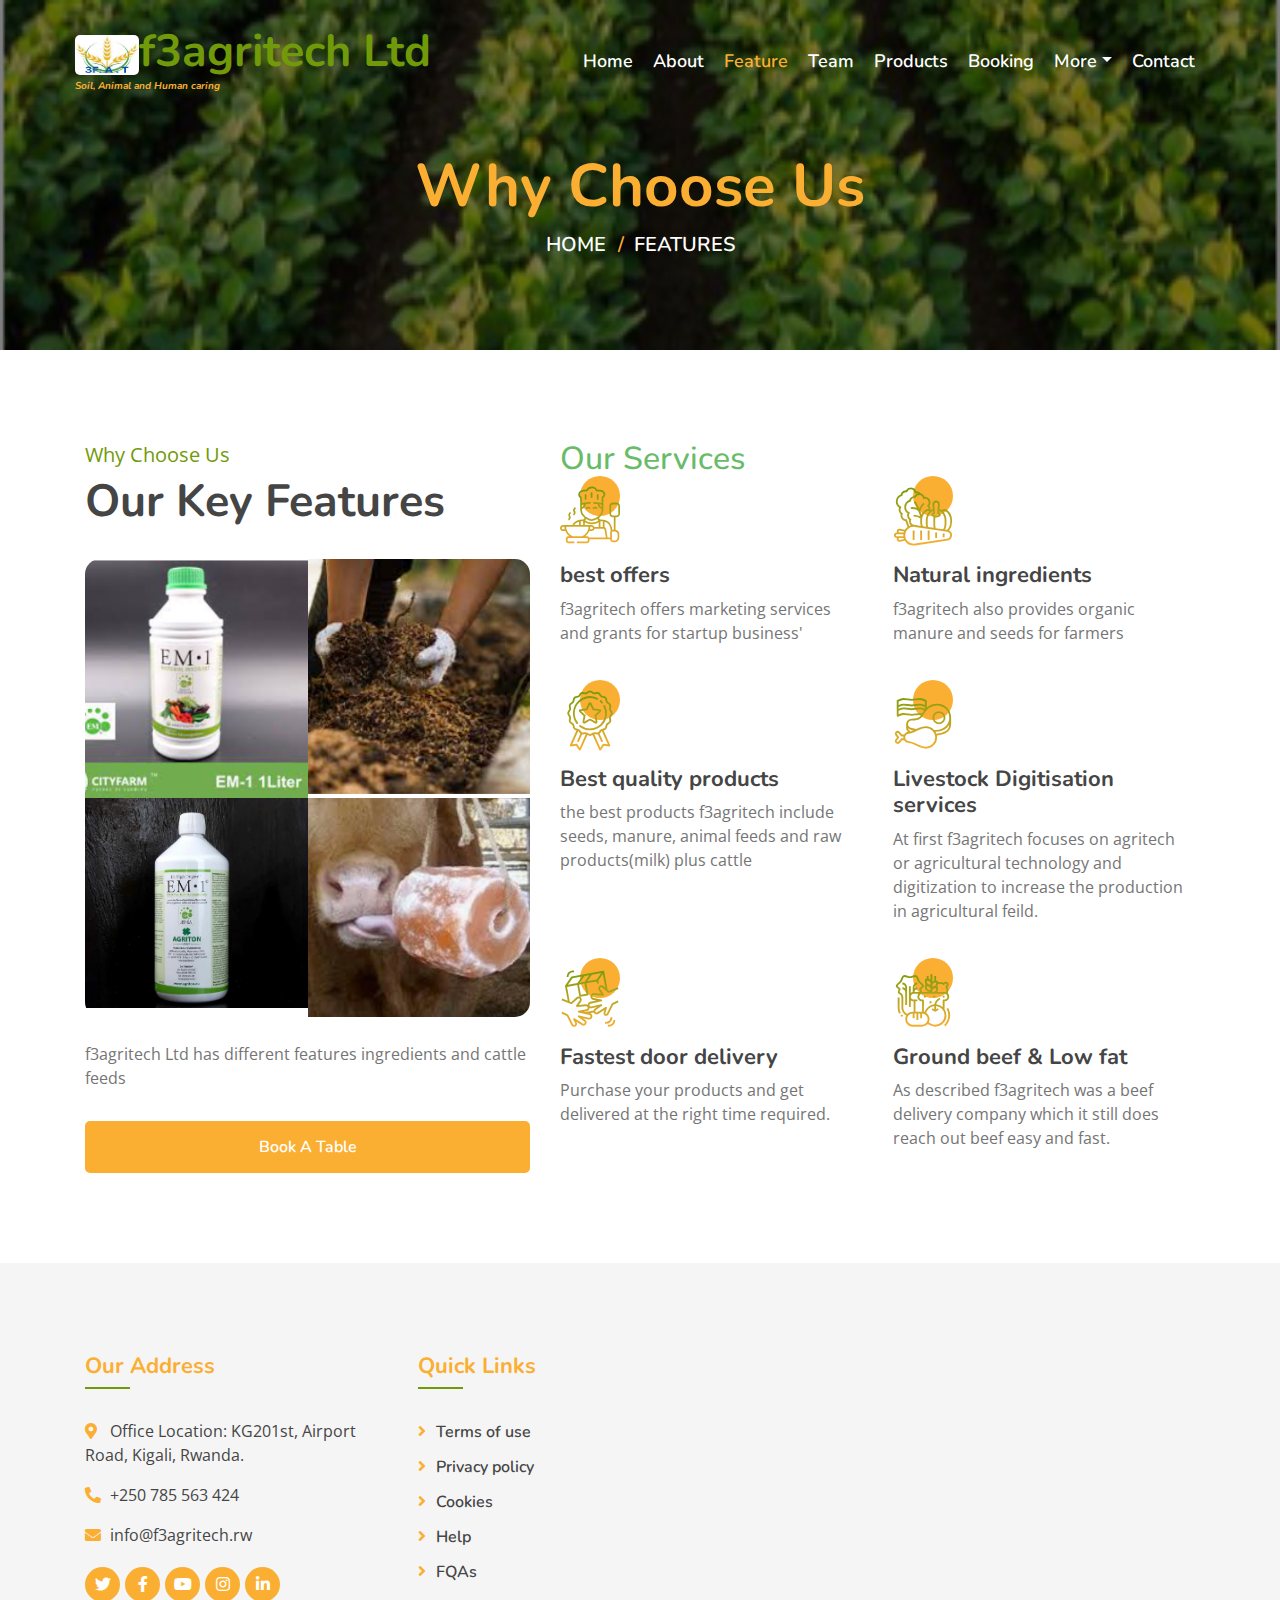
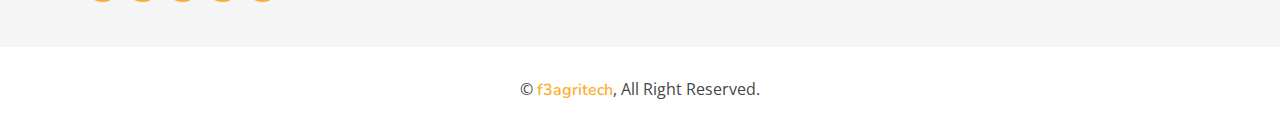
<file: feature.html>
<!DOCTYPE html>
<html lang="en">
    <head>
        <meta charset="utf-8">
        <title>Features - f3agritech</title>
        <link rel="icon" href="img/logo.jpeg" type="image/x-icon">

        <meta content="width=device-width, initial-scale=1.0" name="viewport">
        <meta content="Free Website Template" name="keywords">
        <meta content="Free Website Template" name="description">

        <!-- Favicon -->
        <link href="img/favicon.ico" rel="icon">

        <!-- Google Font -->
        <link href="https://fonts.googleapis.com/css?family=Open+Sans:300,400|Nunito:600,700" rel="stylesheet"> 
        
        <!-- CSS Libraries -->
        <link href="https://stackpath.bootstrapcdn.com/bootstrap/4.4.1/css/bootstrap.min.css" rel="stylesheet">
        <link href="https://cdnjs.cloudflare.com/ajax/libs/font-awesome/5.10.0/css/all.min.css" rel="stylesheet">
        <link href="lib/animate/animate.min.css" rel="stylesheet">
        <link href="lib/owlcarousel/assets/owl.carousel.min.css" rel="stylesheet">
        <link href="lib/flaticon/font/flaticon.css" rel="stylesheet">
        <link href="lib/tempusdominus/css/tempusdominus-bootstrap-4.min.css" rel="stylesheet" />

        <!-- Template Stylesheet -->
        <link href="css/style.css" rel="stylesheet">
    </head>

    <body>
        <!-- Nav Bar Start -->
        <div class="navbar navbar-expand-lg bg-light navbar-light">
            <div class="container-fluid">
                <a href="index.html" class="navbar-brand"><img src="img/logo.jpeg" style="height: 1.9cm; width: 1.7cm; border-radius: 5px;" alt=""><span>f3agritech Ltd</span><br><cite style="font-size: 10px;">Soil, Animal and Human caring</cite></a>
                <button type="button" class="navbar-toggler" data-toggle="collapse" data-target="#navbarCollapse">
                    <span class="navbar-toggler-icon"></span>
                </button>

                <div class="collapse navbar-collapse justify-content-between" id="navbarCollapse">
                    <div class="navbar-nav ml-auto">
                        <a href="index.html" class="nav-item nav-link">Home</a>
                        <a href="about.html" class="nav-item nav-link">About</a>
                        <a href="feature.html" class="nav-item nav-link active">Feature</a>
                        <a href="team.html" class="nav-item nav-link">Team</a>
                        <a href="menu.html" class="nav-item nav-link">Products</a>
                        <a href="booking.html" class="nav-item nav-link">Booking</a>
                        <div class="nav-item dropdown">
                            <a href="#" class="nav-link dropdown-toggle" data-toggle="dropdown">More</a>
                            <div class="dropdown-menu">
                                <a href="blog.html" class="dropdown-item">Blog Grid</a>
                                <a href="single.html" class="dropdown-item">Blog Detail</a>
                            </div>
                        </div>
                        <a href="contact.html" class="nav-item nav-link">Contact</a>
                    </div>
                </div>
            </div>
        </div>
        <!-- Nav Bar End -->
        
        
        <!-- Page Header Start -->
        <div class="page-header">
            <div class="container">
                <div class="row">
                    <div class="col-12">
                        <h2>Why Choose Us</h2>
                    </div>
                    <div class="col-12">
                        <a href="">Home</a>
                        <a href="">Features</a>
                    </div>
                </div>
            </div>
        </div>
        <!-- Page Header End -->
        

        <!-- Feature Start -->
        <div class="feature">
            <div class="container">
                <div class="row">
                    <div class="col-lg-5">
                        <div class="section-header">
                            <p>Why Choose Us</p>
                            <h2>Our Key Features</h2>
                        </div>
                        <div class="feature-text">
                            <div class="feature-img">
                                <div class="row">
                                    <div class="col-6">
                                        <img src="img/feature-1.jpg" alt="Image">
                                    </div>
                                    <div class="col-6">
                                        <img src="img/feature-2.jpg" alt="Image">
                                    </div>
                                    <div class="col-6">
                                        <img src="img/feature-3.jpg" alt="Image">
                                    </div>
                                    <div class="col-6">
                                        <img src="img/feature-4.jpg" alt="Image">
                                    </div>
                                </div>
                            </div>
                            <p>
                                f3agritech Ltd has different features ingredients and cattle feeds 
                            </p>
                            <a class="btn custom-btn" href="contact.html">Book A Table</a>
                        </div>
                    </div>
                    <div class="col-lg-7">
                        <h2 style="color: rgb(104, 187, 104)">Our Services</h2>
                        <div class="row">
                            <div class="col-sm-6">
                                <div class="feature-item">
                                    <i class="flaticon-cooking"></i>
                                    <h3>best offers</h3>
                                    <p>
                                        f3agritech offers marketing services and grants for startup business'
                                    </p>
                                </div>
                            </div>
                            <div class="col-sm-6">
                                <div class="feature-item">
                                    <i class="flaticon-vegetable"></i>
                                    <h3>Natural ingredients</h3>
                                    <p>
                                        f3agritech also provides organic manure and  seeds for farmers
                                    </p>
                                </div>
                            </div>
                        </div>
                        <div class="row">
                            <div class="col-sm-6">
                                <div class="feature-item">
                                    <i class="flaticon-medal"></i>
                                    <h3>Best quality products</h3>
                                    <p>
                                        the best products f3agritech include seeds, manure, animal feeds and raw products(milk) plus cattle
                                    </p>
                                </div>
                            </div>
                            <div class="col-sm-6">
                                <div class="feature-item">
                                    <i class="flaticon-meat"></i>
                                    <h3>Livestock Digitisation services</h3>
                                    <p>
                                        At first f3agritech focuses on agritech or agricultural technology and digitization to increase the production in agricultural feild.
                                    </p>
                                </div>
                            </div>
                        </div>
                        <div class="row">
                            <div class="col-sm-6">
                                <div class="feature-item">
                                    <i class="flaticon-courier"></i>
                                    <h3>Fastest door delivery</h3>
                                    <p>
                                        Purchase your products and get delivered at the right time required.
                                    </p>
                                </div>
                            </div>
                            <div class="col-sm-6">
                                <div class="feature-item">
                                    <i class="flaticon-fruits-and-vegetables"></i>
                                    <h3>Ground beef & Low fat</h3>
                                    <p>
                                        As described f3agritech was a beef delivery company which it still does reach out beef easy and fast.
                                    </p>
                                </div>
                            </div>
                        </div>
                    </div>
                </div>
            </div>
        </div>
        <!-- Feature End -->


        <!-- Footer Start -->
        <div class="footer">
            <div class="container">
                <div class="row">
                    <div class="col-lg-7">
                        <div class="row">
                            <div class="col-md-6">
                                <div class="footer-contact">
                                    <h2>Our Address</h2>
                                    <p><i class="fa fa-map-marker-alt"></i>Office Location: 
                                        KG201st, Airport Road, Kigali, Rwanda.</p>
                                    <p><i class="fa fa-phone-alt"></i>+250 785 563 424</p>
                                    <p><i class="fa fa-envelope"></i>info@f3agritech.rw</p>
                                    <div class="footer-social">
                                        <a href=""><i class="fab fa-twitter"></i></a>
                                        <a href=""><i class="fab fa-facebook-f"></i></a>
                                        <a href=""><i class="fab fa-youtube"></i></a>
                                        <a href=""><i class="fab fa-instagram"></i></a>
                                        <a href=""><i class="fab fa-linkedin-in"></i></a>
                                    </div>
                                </div>
                            </div>
                            <div class="col-md-6">
                                <div class="footer-link">
                                    <h2>Quick Links</h2>
                                    <a href="about.html">Terms of use</a>
                                    <a href="contact.html">Privacy policy</a>
                                    <a href="">Cookies</a>
                                    <a href="contact.html">Help</a>
                                    <a href="">FQAs</a>
                                </div>
                            </div>
                        </div>
                    </div>
                    <div class="col-lg-5">
                      
                    </div>
                </div>
            </div>
            <div class="copyright">
                <div class="container">
                    <p> &copy; <a href="#">f3agritech</a>, All Right Reserved.</p>
                </div>
            </div>
        </div>
        <!-- Footer End -->

        <a href="#" class="back-to-top"><i class="fa fa-chevron-up"></i></a>

        <!-- JavaScript Libraries -->
        <script src="https://code.jquery.com/jquery-3.4.1.min.js"></script>
        <script src="https://stackpath.bootstrapcdn.com/bootstrap/4.4.1/js/bootstrap.bundle.min.js"></script>
        <script src="lib/easing/easing.min.js"></script>
        <script src="lib/owlcarousel/owl.carousel.min.js"></script>
        <script src="lib/tempusdominus/js/moment.min.js"></script>
        <script src="lib/tempusdominus/js/moment-timezone.min.js"></script>
        <script src="lib/tempusdominus/js/tempusdominus-bootstrap-4.min.js"></script>
        
        <!-- Contact Javascript File -->
        <script src="mail/jqBootstrapValidation.min.js"></script>
        <script src="mail/contact.js"></script>

        <!-- Template Javascript -->
        <script src="js/main.js"></script>
    </body>
</html>
</file>
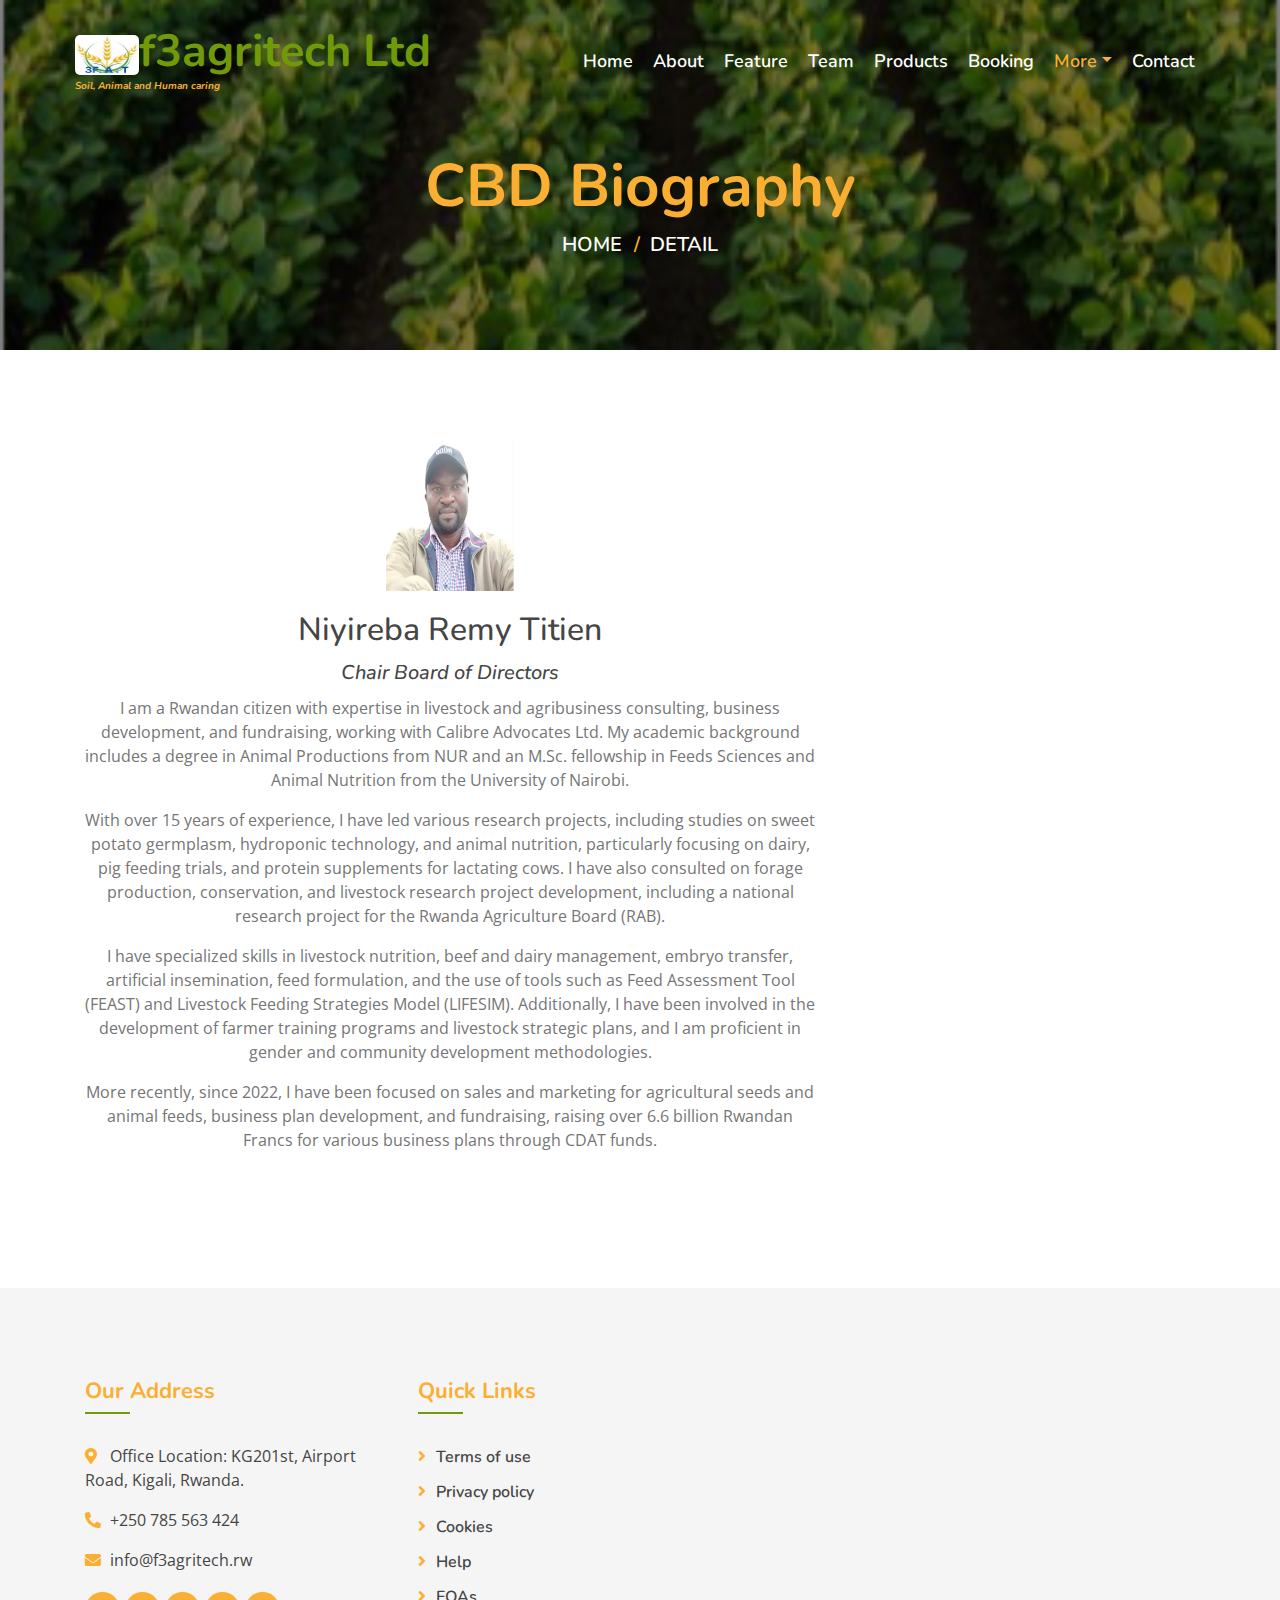
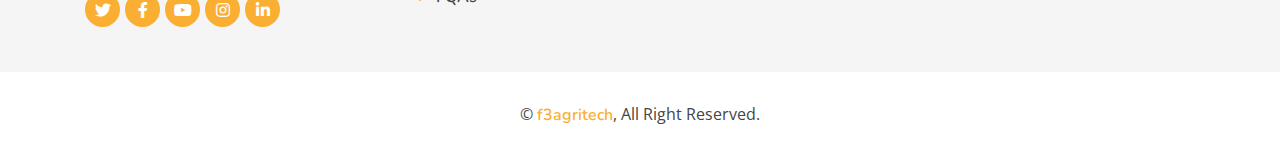
<file: remy.html>
<!DOCTYPE html>
<html lang="en">
    <head>
        <meta charset="utf-8">
        <title>chair board of directors biography - f3agritech</title>
        <link rel="icon" href="img/logo.jpeg" type="image/x-icon">

        <meta content="width=device-width, initial-scale=1.0" name="viewport">
        <meta content="Free Website Template" name="keywords">
        <meta content="Free Website Template" name="description">

        <!-- Favicon -->
        <link href="img/favicon.ico" rel="icon">

        <!-- Google Font -->
        <link href="https://fonts.googleapis.com/css?family=Open+Sans:300,400|Nunito:600,700" rel="stylesheet"> 
        
        <!-- CSS Libraries -->
        <link href="https://stackpath.bootstrapcdn.com/bootstrap/4.4.1/css/bootstrap.min.css" rel="stylesheet">
        <link href="https://cdnjs.cloudflare.com/ajax/libs/font-awesome/5.10.0/css/all.min.css" rel="stylesheet">
        <link href="lib/animate/animate.min.css" rel="stylesheet">
        <link href="lib/owlcarousel/assets/owl.carousel.min.css" rel="stylesheet">
        <link href="lib/flaticon/font/flaticon.css" rel="stylesheet">
        <link href="lib/tempusdominus/css/tempusdominus-bootstrap-4.min.css" rel="stylesheet" />

        <!-- Template Stylesheet -->
        <link href="css/style.css" rel="stylesheet">
    </head>

    <body>
        <!-- Nav Bar Start -->
        <div class="navbar navbar-expand-lg bg-light navbar-light">
            <div class="container-fluid">
                <a href="index.html" class="navbar-brand"><img src="img/logo.jpeg" style="height: 1.9cm; width: 1.7cm; border-radius: 5px;" alt=""><span>f3agritech Ltd</span><br><cite style="font-size: 10px;">Soil, Animal and Human caring</cite></a>                <button type="button" class="navbar-toggler" data-toggle="collapse" data-target="#navbarCollapse">
                    <button type="button" class="navbar-toggler" data-toggle="collapse" data-target="#navbarCollapse">
                    <span class="navbar-toggler-icon"></span>
                </button>

                <div class="collapse navbar-collapse justify-content-between" id="navbarCollapse">
                    <div class="navbar-nav ml-auto">
                        <a href="index.html" class="nav-item nav-link">Home</a>
                        <a href="about.html" class="nav-item nav-link">About</a>
                        <a href="feature.html" class="nav-item nav-link">Feature</a>
                        <a href="team.html" class="nav-item nav-link">Team</a>
                        <a href="menu.html" class="nav-item nav-link">Products</a>
                        <a href="booking.html" class="nav-item nav-link">Booking</a>
                        <div class="nav-item dropdown">
                            <a href="#" class="nav-link dropdown-toggle active" data-toggle="dropdown">More</a>
                            <div class="dropdown-menu">
                                <a href="blog.html" class="dropdown-item">Blog</a>
                                <a href="single.html" class="dropdown-item">Blog Detail</a>
                            </div>
                        </div>
                        <a href="contact.html" class="nav-item nav-link">Contact</a>
                    </div>
                </div>
            </div>
        </div>
        <!-- Nav Bar End -->
        
        
        <!-- Page Header Start -->
        <div class="page-header">
            <div class="container">
                <div class="row">
                    <div class="col-12">
                        <h2>CBD Biography</h2>
                    </div>
                    <div class="col-12">
                        <a href="index.html">Home</a>
                        <a href="single.html">Detail</a>
                    </div>
                </div>
            </div>
        </div>
        <!-- Page Header End -->


        <!-- Single Post Start-->
        <div class="single">
            <div class="container">
                <div class="row">
                    <div class="col-lg-8">
                        <div class="single-content" style="text-align: center !important;">
                           <center><img src="img/team-1.jpg" style="height: 4cm; width: 3.4cm;"/></center> 
                            <h2>Niyireba Remy Titien <br>
                                <cite style="font-size: 20px;">Chair Board of Directors</cite></h2>
                            <p>
                                I am a Rwandan citizen with expertise in livestock and agribusiness consulting, business development, and fundraising, working with Calibre Advocates Ltd. My academic background includes a degree in Animal Productions from NUR and an M.Sc. fellowship in Feeds Sciences and Animal Nutrition from the University of Nairobi.                            </p>
                            
                            <p>
                                With over 15 years of experience, I have led various research projects, including studies on sweet potato germplasm, hydroponic technology, and animal nutrition, particularly focusing on dairy, pig feeding trials, and protein supplements for lactating cows. I have also consulted on forage production, conservation, and livestock research project development, including a national research project for the Rwanda Agriculture Board (RAB).                            </p>
                           
                            <p>
                                I have specialized skills in livestock nutrition, beef and dairy management, embryo transfer, artificial insemination, feed formulation, and the use of tools such as Feed Assessment Tool (FEAST) and Livestock Feeding Strategies Model (LIFESIM). Additionally, I have been involved in the development of farmer training programs and livestock strategic plans, and I am proficient in gender and community development methodologies.
                            </p>
                            <p>
                                More recently, since 2022, I have been focused on sales and marketing for agricultural seeds and animal feeds, business plan development, and fundraising, raising over 6.6 billion Rwandan Francs for various business plans through CDAT funds.
                            </p>
                        </div>
                        <div></div>
                    </div>
                </div>
            </div>
        </div>
        <!-- Single Post End-->   


        <!-- Footer Start -->
        <div class="footer">
            <div class="container">
                <div class="row">
                    <div class="col-lg-7">
                        <div class="row">
                            <div class="col-md-6">
                                <div class="footer-contact">
                                    <h2>Our Address</h2>
                                    <p><i class="fa fa-map-marker-alt"></i>Office Location: 
                                        KG201st, Airport Road, Kigali, Rwanda.</p>
                                    <p><i class="fa fa-phone-alt"></i>+250 785 563 424</p>
                                    <p><i class="fa fa-envelope"></i>info@f3agritech.rw</p>
                                    <div class="footer-social">
                                        <a href=""><i class="fab fa-twitter"></i></a>
                                        <a href=""><i class="fab fa-facebook-f"></i></a>
                                        <a href=""><i class="fab fa-youtube"></i></a>
                                        <a href=""><i class="fab fa-instagram"></i></a>
                                        <a href=""><i class="fab fa-linkedin-in"></i></a>
                                    </div>
                                </div>
                            </div>
                            <div class="col-md-6">
                                <div class="footer-link">
                                    <h2>Quick Links</h2>
                                    <a href="about.html">Terms of use</a>
                                    <a href="contact.html">Privacy policy</a>
                                    <a href="">Cookies</a>
                                    <a href="contact.html">Help</a>
                                    <a href="">FQAs</a>
                                </div>
                            </div>
                        </div>
                    </div>
                    <div class="col-lg-5">
                      
                    </div>
                </div>
            </div>
            <div class="copyright">
                <div class="container">
                    <p> &copy; <a href="#">f3agritech</a>, All Right Reserved.</p>
                </div>
            </div>
        </div>
        <!-- Footer End -->

        <a href="#" class="back-to-top"><i class="fa fa-chevron-up"></i></a>

        <!-- JavaScript Libraries -->
        <script src="https://code.jquery.com/jquery-3.4.1.min.js"></script>
        <script src="https://stackpath.bootstrapcdn.com/bootstrap/4.4.1/js/bootstrap.bundle.min.js"></script>
        <script src="lib/easing/easing.min.js"></script>
        <script src="lib/owlcarousel/owl.carousel.min.js"></script>
        <script src="lib/tempusdominus/js/moment.min.js"></script>
        <script src="lib/tempusdominus/js/moment-timezone.min.js"></script>
        <script src="lib/tempusdominus/js/tempusdominus-bootstrap-4.min.js"></script>
        
        <!-- Contact Javascript File -->
        <script src="mail/jqBootstrapValidation.min.js"></script>
        <script src="mail/contact.js"></script>

        <!-- Template Javascript -->
        <script src="js/main.js"></script>
    </body>
</html>
</file>
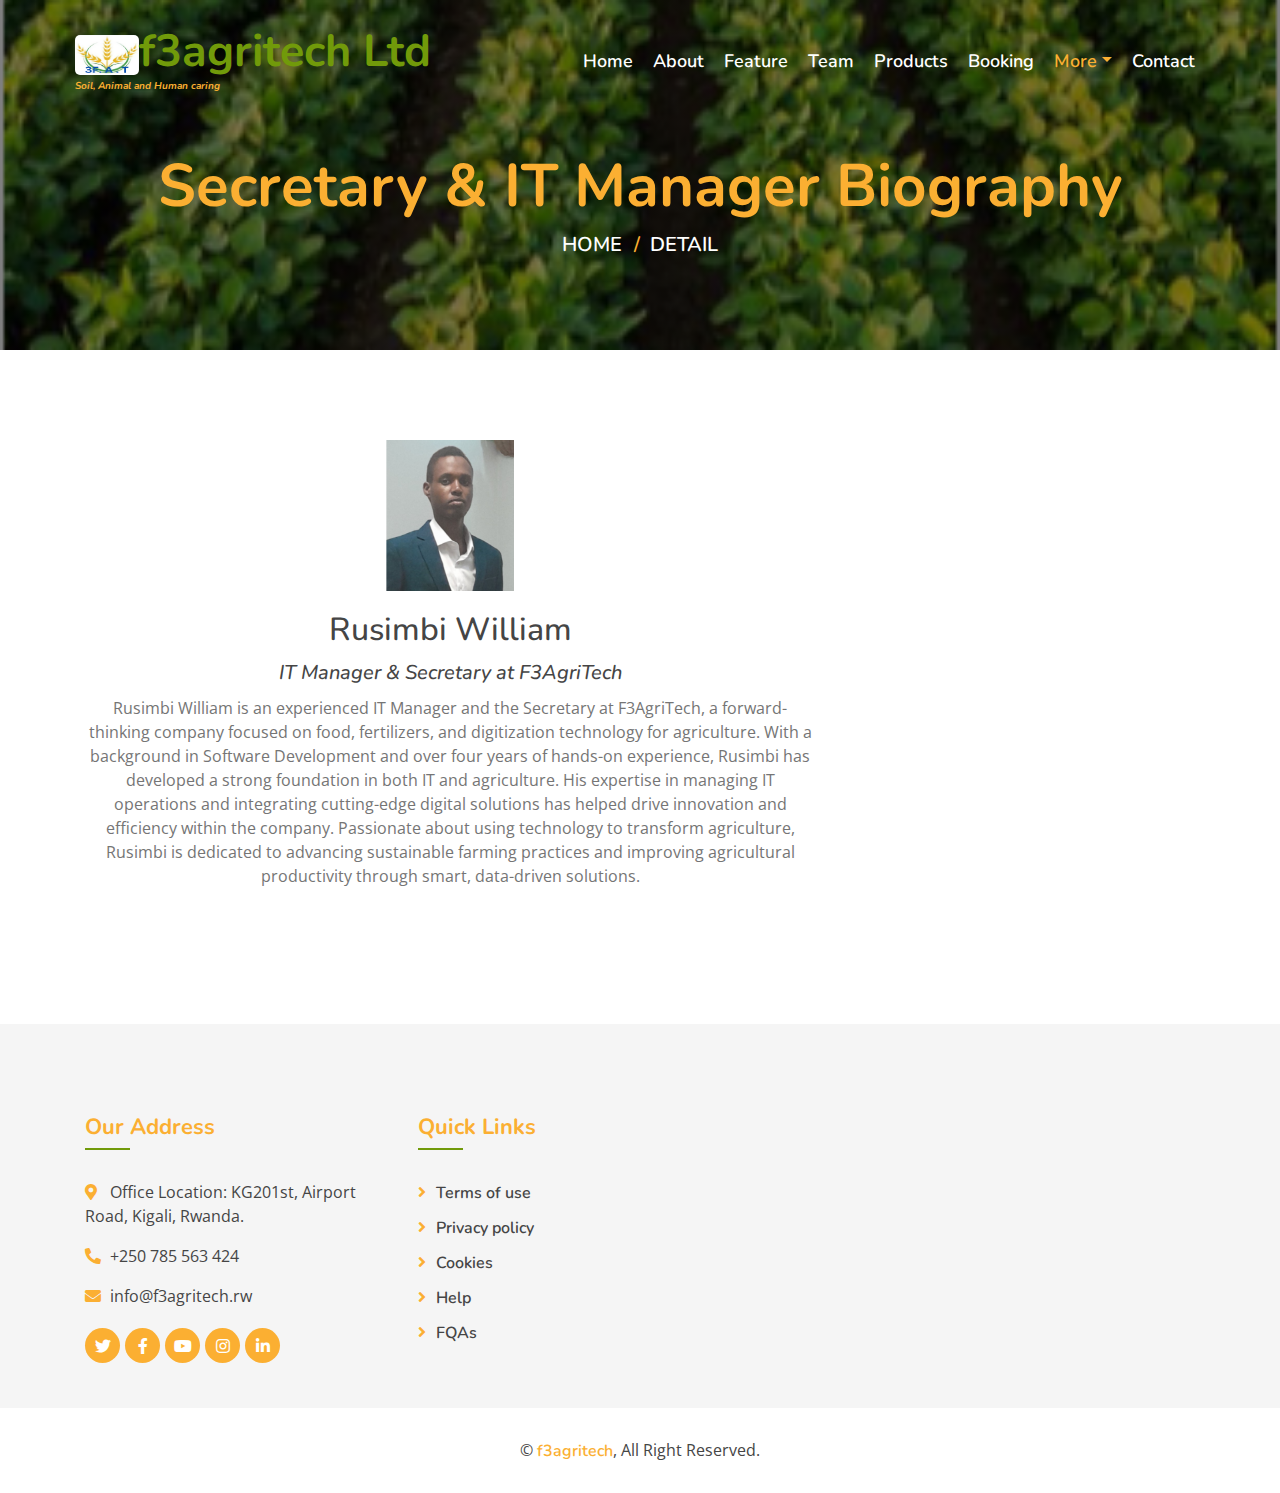
<file: rusimbi.html>
<!DOCTYPE html>
<html lang="en">
    <head>
        <meta charset="utf-8">
        <title>chair board of directors biography - f3agritech</title>
        <link rel="icon" href="img/logo.jpeg" type="image/x-icon">

        <meta content="width=device-width, initial-scale=1.0" name="viewport">
        <meta content="Free Website Template" name="keywords">
        <meta content="Free Website Template" name="description">

        <!-- Favicon -->
        <link href="img/favicon.ico" rel="icon">

        <!-- Google Font -->
        <link href="https://fonts.googleapis.com/css?family=Open+Sans:300,400|Nunito:600,700" rel="stylesheet"> 
        
        <!-- CSS Libraries -->
        <link href="https://stackpath.bootstrapcdn.com/bootstrap/4.4.1/css/bootstrap.min.css" rel="stylesheet">
        <link href="https://cdnjs.cloudflare.com/ajax/libs/font-awesome/5.10.0/css/all.min.css" rel="stylesheet">
        <link href="lib/animate/animate.min.css" rel="stylesheet">
        <link href="lib/owlcarousel/assets/owl.carousel.min.css" rel="stylesheet">
        <link href="lib/flaticon/font/flaticon.css" rel="stylesheet">
        <link href="lib/tempusdominus/css/tempusdominus-bootstrap-4.min.css" rel="stylesheet" />

        <!-- Template Stylesheet -->
        <link href="css/style.css" rel="stylesheet">
    </head>

    <body>
        <!-- Nav Bar Start -->
        <div class="navbar navbar-expand-lg bg-light navbar-light">
            <div class="container-fluid">
                <a href="index.html" class="navbar-brand"><img src="img/logo.jpeg" style="height: 1.9cm; width: 1.7cm; border-radius: 5px;" alt=""><span>f3agritech Ltd</span><br><cite style="font-size: 10px;">Soil, Animal and Human caring</cite></a>                <button type="button" class="navbar-toggler" data-toggle="collapse" data-target="#navbarCollapse">
                    <button type="button" class="navbar-toggler" data-toggle="collapse" data-target="#navbarCollapse">
                    <span class="navbar-toggler-icon"></span>
                </button>

                <div class="collapse navbar-collapse justify-content-between" id="navbarCollapse">
                    <div class="navbar-nav ml-auto">
                        <a href="index.html" class="nav-item nav-link">Home</a>
                        <a href="about.html" class="nav-item nav-link">About</a>
                        <a href="feature.html" class="nav-item nav-link">Feature</a>
                        <a href="team.html" class="nav-item nav-link">Team</a>
                        <a href="menu.html" class="nav-item nav-link">Products</a>
                        <a href="booking.html" class="nav-item nav-link">Booking</a>
                        <div class="nav-item dropdown">
                            <a href="#" class="nav-link dropdown-toggle active" data-toggle="dropdown">More</a>
                            <div class="dropdown-menu">
                                <a href="blog.html" class="dropdown-item">Blog</a>
                                <a href="single.html" class="dropdown-item">Blog Detail</a>
                            </div>
                        </div>
                        <a href="contact.html" class="nav-item nav-link">Contact</a>
                    </div>
                </div>
            </div>
        </div>
        <!-- Nav Bar End -->
        
        
        <!-- Page Header Start -->
        <div class="page-header">
            <div class="container">
                <div class="row">
                    <div class="col-12">
                        <h2>Secretary & IT Manager Biography</h2>
                    </div>
                    <div class="col-12">
                        <a href="index.html">Home</a>
                        <a href="single.html">Detail</a>
                    </div>
                </div>
            </div>
        </div>
        <!-- Page Header End -->


        <!-- Single Post Start-->
        <div class="single">
            <div class="container">
                <div class="row">
                    <div class="col-lg-8">
                        <div class="single-content" style="text-align: center !important;">
                           <center><img src="img/team-2.jpg" style="height: 4cm; width: 3.4cm;"/></center> 
                            <h2>Rusimbi William <br>
                                <cite style="font-size: 20px;">IT Manager & Secretary at F3AgriTech</cite></h2>
                            <p>
                               



Rusimbi William is an experienced IT Manager and the Secretary at F3AgriTech, a forward-thinking company focused on food, fertilizers, and digitization technology for agriculture. With a background in Software Development and over four years of hands-on experience, Rusimbi has developed a strong foundation in both IT and agriculture. His expertise in managing IT operations and integrating cutting-edge digital solutions has helped drive innovation and efficiency within the company. Passionate about using technology to transform agriculture, Rusimbi is dedicated to advancing sustainable farming practices and improving agricultural productivity through smart, data-driven solutions.

                       </p>
                            
                           
                            
                        </div>
                        <div></div>
                    </div>
                </div>
            </div>
        </div>
        <!-- Single Post End-->   


        <!-- Footer Start -->
        <div class="footer">
            <div class="container">
                <div class="row">
                    <div class="col-lg-7">
                        <div class="row">
                            <div class="col-md-6">
                                <div class="footer-contact">
                                    <h2>Our Address</h2>
                                    <p><i class="fa fa-map-marker-alt"></i>Office Location: 
                                        KG201st, Airport Road, Kigali, Rwanda.</p>
                                    <p><i class="fa fa-phone-alt"></i>+250 785 563 424</p>
                                    <p><i class="fa fa-envelope"></i>info@f3agritech.rw</p>
                                    <div class="footer-social">
                                        <a href=""><i class="fab fa-twitter"></i></a>
                                        <a href=""><i class="fab fa-facebook-f"></i></a>
                                        <a href=""><i class="fab fa-youtube"></i></a>
                                        <a href=""><i class="fab fa-instagram"></i></a>
                                        <a href=""><i class="fab fa-linkedin-in"></i></a>
                                    </div>
                                </div>
                            </div>
                            <div class="col-md-6">
                                <div class="footer-link">
                                    <h2>Quick Links</h2>
                                    <a href="about.html">Terms of use</a>
                                    <a href="contact.html">Privacy policy</a>
                                    <a href="">Cookies</a>
                                    <a href="contact.html">Help</a>
                                    <a href="">FQAs</a>
                                </div>
                            </div>
                        </div>
                    </div>
                    <div class="col-lg-5">
                      
                    </div>
                </div>
            </div>
            <div class="copyright">
                <div class="container">
                    <p> &copy; <a href="#">f3agritech</a>, All Right Reserved.</p>
                </div>
            </div>
        </div>
        <!-- Footer End -->

        <a href="#" class="back-to-top"><i class="fa fa-chevron-up"></i></a>

        <!-- JavaScript Libraries -->
        <script src="https://code.jquery.com/jquery-3.4.1.min.js"></script>
        <script src="https://stackpath.bootstrapcdn.com/bootstrap/4.4.1/js/bootstrap.bundle.min.js"></script>
        <script src="lib/easing/easing.min.js"></script>
        <script src="lib/owlcarousel/owl.carousel.min.js"></script>
        <script src="lib/tempusdominus/js/moment.min.js"></script>
        <script src="lib/tempusdominus/js/moment-timezone.min.js"></script>
        <script src="lib/tempusdominus/js/tempusdominus-bootstrap-4.min.js"></script>
        
        <!-- Contact Javascript File -->
        <script src="mail/jqBootstrapValidation.min.js"></script>
        <script src="mail/contact.js"></script>

        <!-- Template Javascript -->
        <script src="js/main.js"></script>
    </body>
</html>
</file>
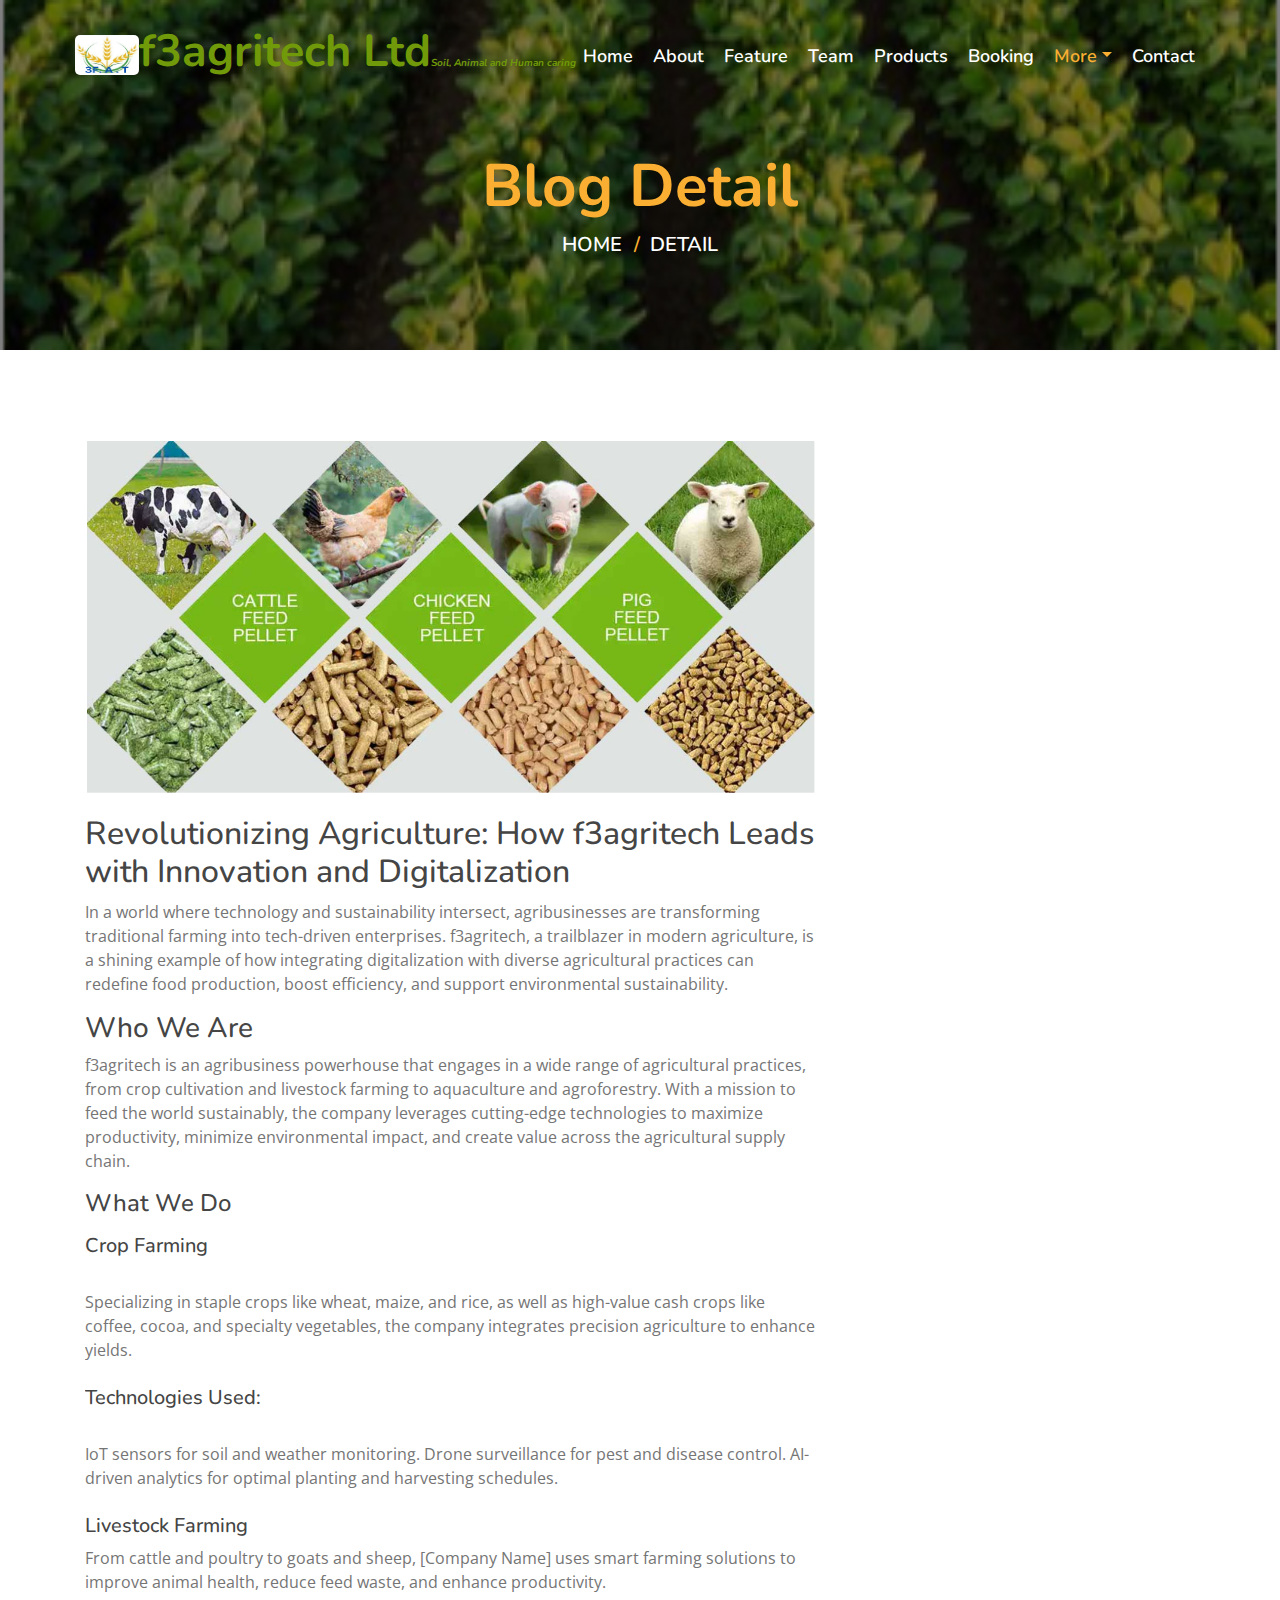
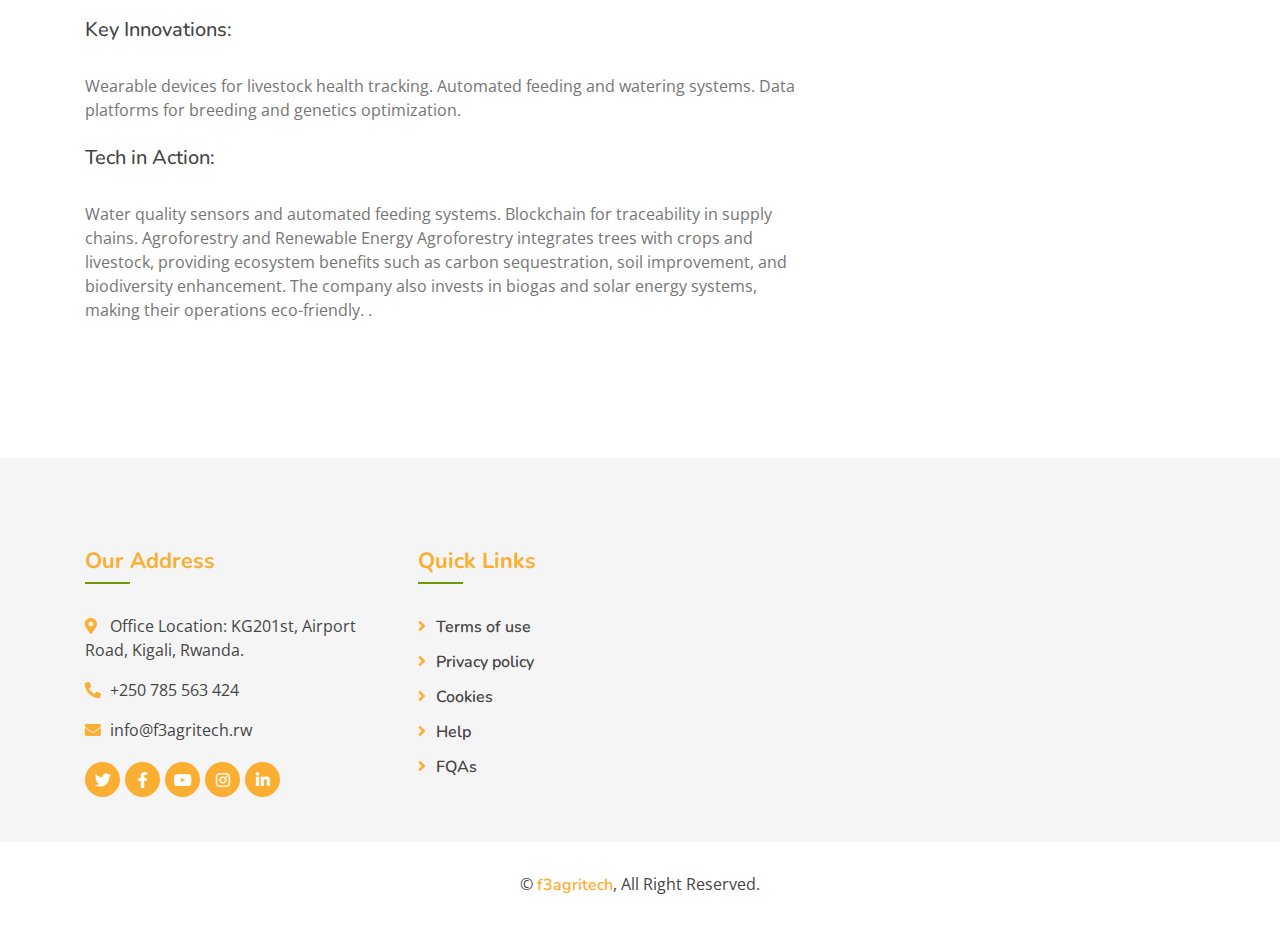
<file: single.html>
<!DOCTYPE html>
<html lang="en">
    <head>
        <meta charset="utf-8">
        <title>Detailed blog - f3agritech</title>
        <link rel="icon" href="img/logo.jpeg" type="image/x-icon">

        <meta content="width=device-width, initial-scale=1.0" name="viewport">
        <meta content="Free Website Template" name="keywords">
        <meta content="Free Website Template" name="description">

        <!-- Favicon -->
        <link href="img/favicon.ico" rel="icon">

        <!-- Google Font -->
        <link href="https://fonts.googleapis.com/css?family=Open+Sans:300,400|Nunito:600,700" rel="stylesheet"> 
        
        <!-- CSS Libraries -->
        <link href="https://stackpath.bootstrapcdn.com/bootstrap/4.4.1/css/bootstrap.min.css" rel="stylesheet">
        <link href="https://cdnjs.cloudflare.com/ajax/libs/font-awesome/5.10.0/css/all.min.css" rel="stylesheet">
        <link href="lib/animate/animate.min.css" rel="stylesheet">
        <link href="lib/owlcarousel/assets/owl.carousel.min.css" rel="stylesheet">
        <link href="lib/flaticon/font/flaticon.css" rel="stylesheet">
        <link href="lib/tempusdominus/css/tempusdominus-bootstrap-4.min.css" rel="stylesheet" />

        <!-- Template Stylesheet -->
        <link href="css/style.css" rel="stylesheet">
    </head>

    <body>
        <!-- Nav Bar Start -->
        <div class="navbar navbar-expand-lg bg-light navbar-light">
            <div class="container-fluid">
                <a href="index.html" class="navbar-brand"><img src="img/logo.jpeg" style="height: 1.9cm; width: 1.7cm; border-radius: 5px;" alt=""><span>f3agritech Ltd</span<br><cite style="font-size: 10px;">Soil, Animal and Human caring</cite></a>                <button type="button" class="navbar-toggler" data-toggle="collapse" data-target="#navbarCollapse">
                    <button type="button" class="navbar-toggler" data-toggle="collapse" data-target="#navbarCollapse">
                    <span class="navbar-toggler-icon"></span>
                </button>

                <div class="collapse navbar-collapse justify-content-between" id="navbarCollapse">
                    <div class="navbar-nav ml-auto">
                        <a href="index.html" class="nav-item nav-link">Home</a>
                        <a href="about.html" class="nav-item nav-link">About</a>
                        <a href="feature.html" class="nav-item nav-link">Feature</a>
                        <a href="team.html" class="nav-item nav-link">Team</a>
                        <a href="menu.html" class="nav-item nav-link">Products</a>
                        <a href="booking.html" class="nav-item nav-link">Booking</a>
                        <div class="nav-item dropdown">
                            <a href="#" class="nav-link dropdown-toggle active" data-toggle="dropdown">More</a>
                            <div class="dropdown-menu">
                                <a href="blog.html" class="dropdown-item">Blog</a>
                                <a href="single.html" class="dropdown-item">Blog Detail</a>
                            </div>
                        </div>
                        <a href="contact.html" class="nav-item nav-link">Contact</a>
                    </div>
                </div>
            </div>
        </div>
        <!-- Nav Bar End -->
        
        
        <!-- Page Header Start -->
        <div class="page-header">
            <div class="container">
                <div class="row">
                    <div class="col-12">
                        <h2>Blog Detail</h2>
                    </div>
                    <div class="col-12">
                        <a href="index.html">Home</a>
                        <a href="single.html">Detail</a>
                    </div>
                </div>
            </div>
        </div>
        <!-- Page Header End -->


        <!-- Single Post Start-->
        <div class="single">
            <div class="container">
                <div class="row">
                    <div class="col-lg-8">
                        <div class="single-content">
                            <img src="img/single.jpg" />
                            <h2>Revolutionizing Agriculture: How f3agritech Leads with Innovation and Digitalization</h2>
                            <p>
                                In a world where technology and sustainability intersect, agribusinesses are transforming traditional farming into tech-driven enterprises. f3agritech, a trailblazer in modern agriculture, is a shining example of how integrating digitalization with diverse agricultural practices can redefine food production, boost efficiency, and support environmental sustainability.
                            </p>
                            <h3>Who We Are</h3>
                            <p>
                                f3agritech is an agribusiness powerhouse that engages in a wide range of agricultural practices, from crop cultivation and livestock farming to aquaculture and agroforestry. With a mission to feed the world sustainably, the company leverages cutting-edge technologies to maximize productivity, minimize environmental impact, and create value across the agricultural supply chain.
                            </p>
                           
                            <h4>What We Do</h4>
                            <p>
                                <h5>Crop Farming</h5><br>
Specializing in staple crops like wheat, maize, and rice, as well as high-value cash crops like coffee, cocoa, and specialty vegetables, the company integrates precision agriculture to enhance yields.<br><br>

<h5>Technologies Used:</h5><br>
IoT sensors for soil and weather monitoring.
Drone surveillance for pest and disease control.
AI-driven analytics for optimal planting and harvesting schedules.<br><br>
<h5>Livestock Farming</h5>
From cattle and poultry to goats and sheep, [Company Name] uses smart farming solutions to improve animal health, reduce feed waste, and enhance productivity. <br><br>

<h5>Key Innovations:</h5><br>
Wearable devices for livestock health tracking.
Automated feeding and watering systems.
Data platforms for breeding and genetics optimization. <br><br>


<h5>Tech in Action:</h5><br>
Water quality sensors and automated feeding systems.
Blockchain for traceability in supply chains.
Agroforestry and Renewable Energy
Agroforestry integrates trees with crops and livestock, providing ecosystem benefits such as carbon sequestration, soil improvement, and biodiversity enhancement. The company also invests in biogas and solar energy systems, making their operations eco-friendly.

.
                            </p>
                            
                        </div>
                    </div>
                </div>
            </div>
        </div>
        <!-- Single Post End-->   


        <!-- Footer Start -->
        <div class="footer">
            <div class="container">
                <div class="row">
                    <div class="col-lg-7">
                        <div class="row">
                            <div class="col-md-6">
                                <div class="footer-contact">
                                    <h2>Our Address</h2>
                                    <p><i class="fa fa-map-marker-alt"></i>Office Location: 
                                        KG201st, Airport Road, Kigali, Rwanda.</p>
                                    <p><i class="fa fa-phone-alt"></i>+250 785 563 424</p>
                                    <p><i class="fa fa-envelope"></i>info@f3agritech.rw</p>
                                    <div class="footer-social">
                                        <a href=""><i class="fab fa-twitter"></i></a>
                                        <a href=""><i class="fab fa-facebook-f"></i></a>
                                        <a href=""><i class="fab fa-youtube"></i></a>
                                        <a href=""><i class="fab fa-instagram"></i></a>
                                        <a href=""><i class="fab fa-linkedin-in"></i></a>
                                    </div>
                                </div>
                            </div>
                            <div class="col-md-6">
                                <div class="footer-link">
                                    <h2>Quick Links</h2>
                                    <a href="about.html">Terms of use</a>
                                    <a href="contact.html">Privacy policy</a>
                                    <a href="">Cookies</a>
                                    <a href="contact.html">Help</a>
                                    <a href="">FQAs</a>
                                </div>
                            </div>
                        </div>
                    </div>
                    <div class="col-lg-5">
                      
                    </div>
                </div>
            </div>
            <div class="copyright">
                <div class="container">
                    <p> &copy; <a href="#">f3agritech</a>, All Right Reserved.</p>
                </div>
            </div>
        </div>
        <!-- Footer End -->

        <a href="#" class="back-to-top"><i class="fa fa-chevron-up"></i></a>

        <!-- JavaScript Libraries -->
        <script src="https://code.jquery.com/jquery-3.4.1.min.js"></script>
        <script src="https://stackpath.bootstrapcdn.com/bootstrap/4.4.1/js/bootstrap.bundle.min.js"></script>
        <script src="lib/easing/easing.min.js"></script>
        <script src="lib/owlcarousel/owl.carousel.min.js"></script>
        <script src="lib/tempusdominus/js/moment.min.js"></script>
        <script src="lib/tempusdominus/js/moment-timezone.min.js"></script>
        <script src="lib/tempusdominus/js/tempusdominus-bootstrap-4.min.js"></script>
        
        <!-- Contact Javascript File -->
        <script src="mail/jqBootstrapValidation.min.js"></script>
        <script src="mail/contact.js"></script>

        <!-- Template Javascript -->
        <script src="js/main.js"></script>
    </body>
</html>
</file>
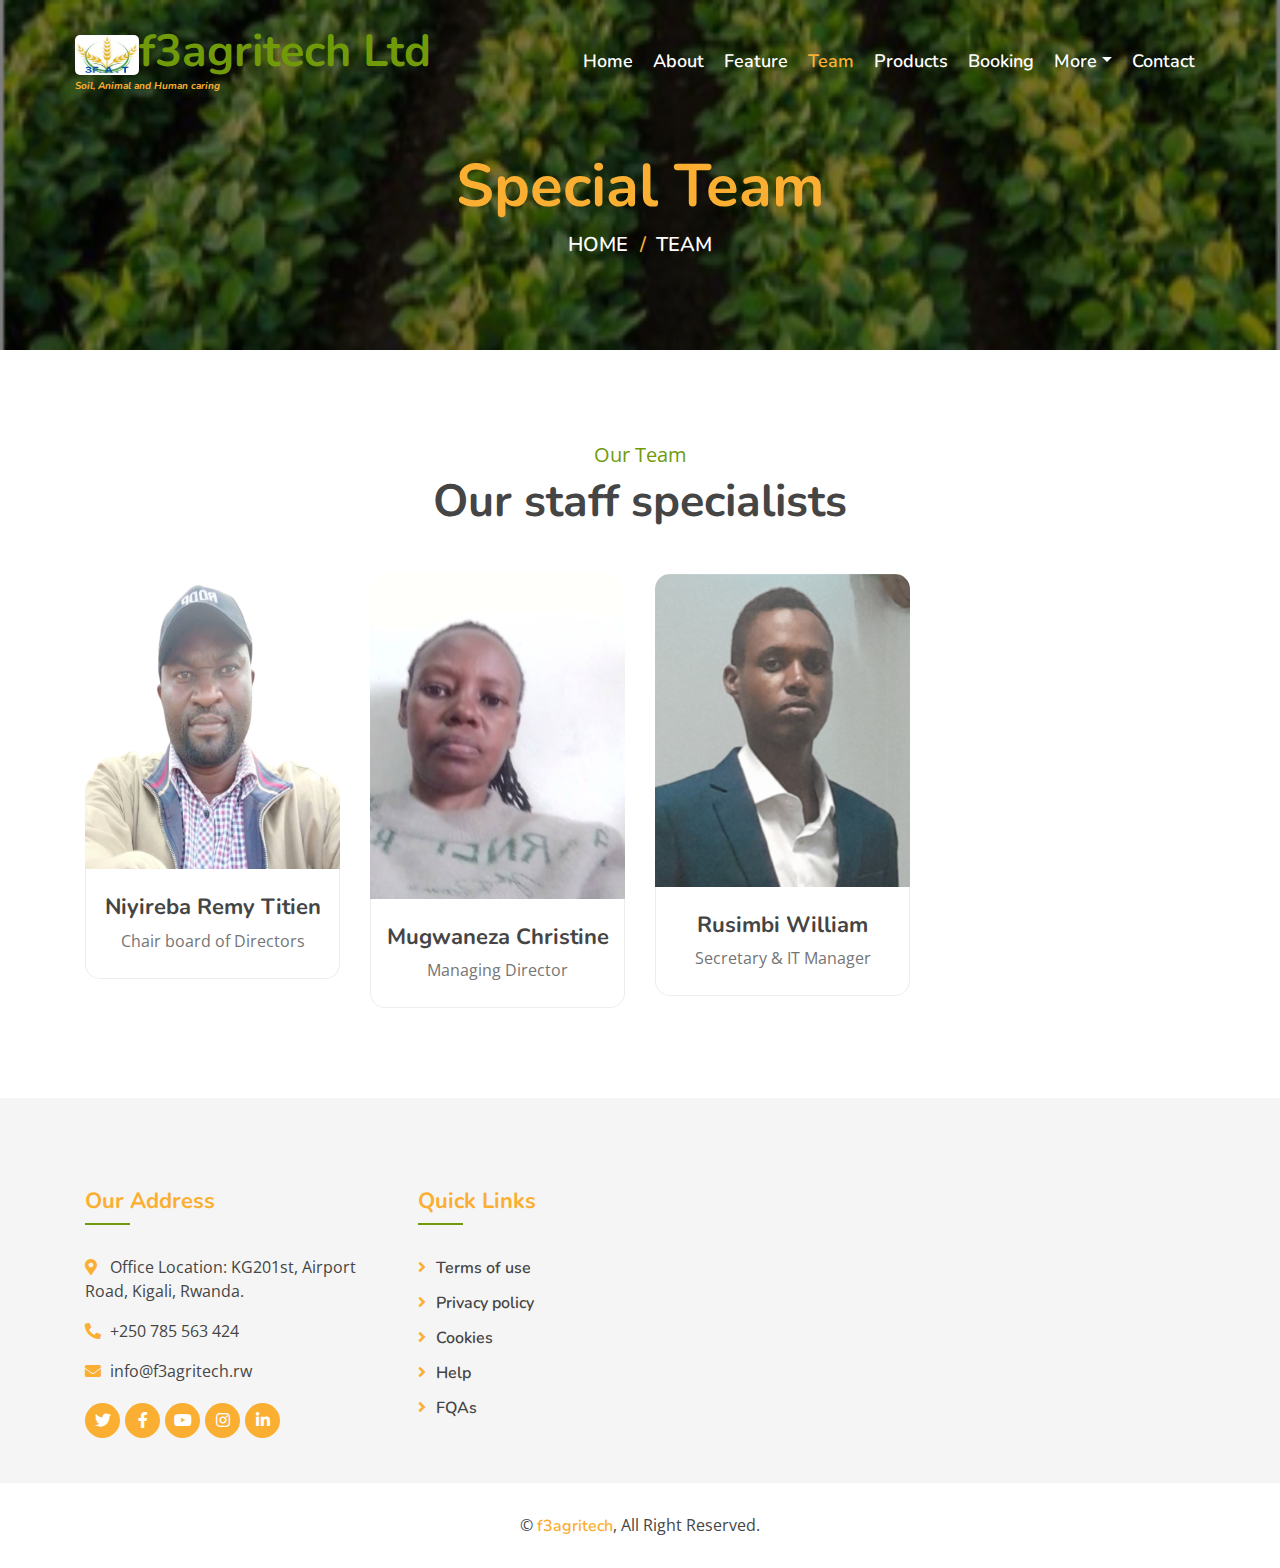
<file: team.html>
<!DOCTYPE html>
<html lang="en">
    <head>
        <meta charset="utf-8">
        <title>team - f3agritech</title>
        <link rel="icon" href="img/logo.jpeg" type="image/x-icon">

        <meta content="width=device-width, initial-scale=1.0" name="viewport">
        <meta content="Free Website Template" name="keywords">
        <meta content="Free Website Template" name="description">

        <!-- Favicon -->
        <link href="img/favicon.ico" rel="icon">

        <!-- Google Font -->
        <link href="https://fonts.googleapis.com/css?family=Open+Sans:300,400|Nunito:600,700" rel="stylesheet"> 
        
        <!-- CSS Libraries -->
        <link href="https://stackpath.bootstrapcdn.com/bootstrap/4.4.1/css/bootstrap.min.css" rel="stylesheet">
        <link href="https://cdnjs.cloudflare.com/ajax/libs/font-awesome/5.10.0/css/all.min.css" rel="stylesheet">
        <link href="lib/animate/animate.min.css" rel="stylesheet">
        <link href="lib/owlcarousel/assets/owl.carousel.min.css" rel="stylesheet">
        <link href="lib/flaticon/font/flaticon.css" rel="stylesheet">
        <link href="lib/tempusdominus/css/tempusdominus-bootstrap-4.min.css" rel="stylesheet" />

        <!-- Template Stylesheet -->
        <link href="css/style.css" rel="stylesheet">
    </head>

    <body>
        <!-- Nav Bar Start -->
        <div class="navbar navbar-expand-lg bg-light navbar-light">
            <div class="container-fluid">
                <a href="index.html" class="navbar-brand"><img src="img/logo.jpeg" style="height: 1.9cm; width: 1.7cm; border-radius: 5px;" alt=""><span>f3agritech Ltd</span><br><cite style="font-size: 10px;">Soil, Animal and Human caring</cite></a>
                <button type="button" class="navbar-toggler" data-toggle="collapse" data-target="#navbarCollapse">
                    <span class="navbar-toggler-icon"></span>
                </button>

                <div class="collapse navbar-collapse justify-content-between" id="navbarCollapse">
                    <div class="navbar-nav ml-auto">
                        <a href="index.html" class="nav-item nav-link">Home</a>
                        <a href="about.html" class="nav-item nav-link">About</a>
                        <a href="feature.html" class="nav-item nav-link">Feature</a>
                        <a href="team.html" class="nav-item nav-link active">Team</a>
                        <a href="menu.html" class="nav-item nav-link">Products</a>
                        <a href="booking.html" class="nav-item nav-link">Booking</a>
                        <div class="nav-item dropdown">
                            <a href="#" class="nav-link dropdown-toggle" data-toggle="dropdown">More</a>
                            <div class="dropdown-menu">
                                <a href="blog.html" class="dropdown-item">Blog Grid</a>
                                <a href="single.html" class="dropdown-item">Blog Detail</a>
                            </div>
                        </div>
                        <a href="contact.html" class="nav-item nav-link">Contact</a>
                    </div>
                </div>
            </div>
        </div>
        <!-- Nav Bar End -->
        
        
        <!-- Page Header Start -->
        <div class="page-header">
            <div class="container">
                <div class="row">
                    <div class="col-12">
                        <h2>Special Team</h2>
                    </div>
                    <div class="col-12">
                        <a href="">Home</a>
                        <a href="">Team</a>
                    </div>
                </div>
            </div>
        </div>
        <!-- Page Header End -->
        

       <!-- Team Start -->
       <div class="team">
        <div class="container">
            <div class="section-header text-center">
                <p>Our Team</p>
                <h2>Our staff specialists</h2>
            </div>
            <div class="row">
                <div class="col-lg-3 col-md-6">
                    <div class="team-item">
                        <div class="team-img">
                            <img src="img/team-1.jpg" alt="Image">
                            <div class="team-social">
                                <a href="remy.html" style="color: rgb(250, 243, 243); width: 130px !important; height: 1.6cm; text-align: center;">More about me</a>
                                <a href=""><i class="fab fa-facebook-f"></i></a>
                                <a href=""><i class="fab fa-linkedin-in"></i></a>
                                <a href=""><i class="fab fa-instagram"></i></a>
                            </div>
                        </div>
                        <div class="team-text">
                            <h2>Niyireba Remy Titien</h2>
                            <p>Chair board of Directors</p>
                        </div>
                    </div>
                </div>
                <div class="col-lg-3 col-md-6">
                    <div class="team-item">
                        <div class="team-img">
                            <img src="img/team-3.jpg" alt="Image">
                            <div class="team-social">
                                <a href="christine.html" style="color: rgb(250, 243, 243); width: 130px !important; height: 1.6cm; text-align: center;">More about me</a>
                                <a href=""><i class="fab fa-facebook-f"></i></a>
                                <a href=""><i class="fab fa-linkedin-in"></i></a>
                                <a href=""><i class="fab fa-instagram"></i></a>
                            </div>
                        </div>
                        <div class="team-text">
                            <h2>Mugwaneza Christine</h2>
                            <p>Managing Director</p>
                        </div>
                    </div>
                </div>
                <div class="col-lg-3 col-md-6">
                    <div class="team-item">
                        <div class="team-img">
                            <img src="img/team-2.jpg" alt="Image">
                            <div class="team-social">
                                <a href="rusimbi.html" style="color: rgb(250, 243, 243); width: 130px !important; height: 1.6cm; text-align: center;">More about me</a>
                                <a href=""><i class="fab fa-facebook-f"></i></a>
                                <a href="https://www.linkedin.com/in/rusimbi-william-530300289/"><i class="fab fa-linkedin-in"></i></a>
                                <a href="https://www.instagram.com/r4_william_clinton/"><i class="fab fa-instagram"></i></a>
                            </div>
                        </div>
                        <div class="team-text">
                            <h2>Rusimbi William</h2>
                            <p>Secretary & IT Manager</p>
                        </div>
                    </div>
                </div>
                
            </div>
        </div>
    </div>
    <!-- Team End -->


        <!-- Footer Start -->
        <div class="footer">
            <div class="container">
                <div class="row">
                    <div class="col-lg-7">
                        <div class="row">
                            <div class="col-md-6">
                                <div class="footer-contact">
                                    <h2>Our Address</h2>
                                    <p><i class="fa fa-map-marker-alt"></i>Office Location: 
                                        KG201st, Airport Road, Kigali, Rwanda.</p>
                                    <p><i class="fa fa-phone-alt"></i>+250 785 563 424</p>
                                    <p><i class="fa fa-envelope"></i>info@f3agritech.rw</p>
                                    <div class="footer-social">
                                        <a href=""><i class="fab fa-twitter"></i></a>
                                        <a href=""><i class="fab fa-facebook-f"></i></a>
                                        <a href=""><i class="fab fa-youtube"></i></a>
                                        <a href=""><i class="fab fa-instagram"></i></a>
                                        <a href=""><i class="fab fa-linkedin-in"></i></a>
                                    </div>
                                </div>
                            </div>
                            <div class="col-md-6">
                                <div class="footer-link">
                                    <h2>Quick Links</h2>
                                    <a href="about.html">Terms of use</a>
                                    <a href="contact.html">Privacy policy</a>
                                    <a href="">Cookies</a>
                                    <a href="contact.html">Help</a>
                                    <a href="">FQAs</a>
                                </div>
                            </div>
                        </div>
                    </div>
                    <div class="col-lg-5">
                      
                    </div>
                </div>
            </div>
            <div class="copyright">
                <div class="container">
                    <p> &copy; <a href="#">f3agritech</a>, All Right Reserved.</p>
                </div>
            </div>
        </div>
        <!-- Footer End -->

        <a href="#" class="back-to-top"><i class="fa fa-chevron-up"></i></a>

        <!-- JavaScript Libraries -->
        <script src="https://code.jquery.com/jquery-3.4.1.min.js"></script>
        <script src="https://stackpath.bootstrapcdn.com/bootstrap/4.4.1/js/bootstrap.bundle.min.js"></script>
        <script src="lib/easing/easing.min.js"></script>
        <script src="lib/owlcarousel/owl.carousel.min.js"></script>
        <script src="lib/tempusdominus/js/moment.min.js"></script>
        <script src="lib/tempusdominus/js/moment-timezone.min.js"></script>
        <script src="lib/tempusdominus/js/tempusdominus-bootstrap-4.min.js"></script>
        
        <!-- Contact Javascript File -->
        <script src="mail/jqBootstrapValidation.min.js"></script>
        <script src="mail/contact.js"></script>

        <!-- Template Javascript -->
        <script src="js/main.js"></script>
    </body>
</html>
</file>
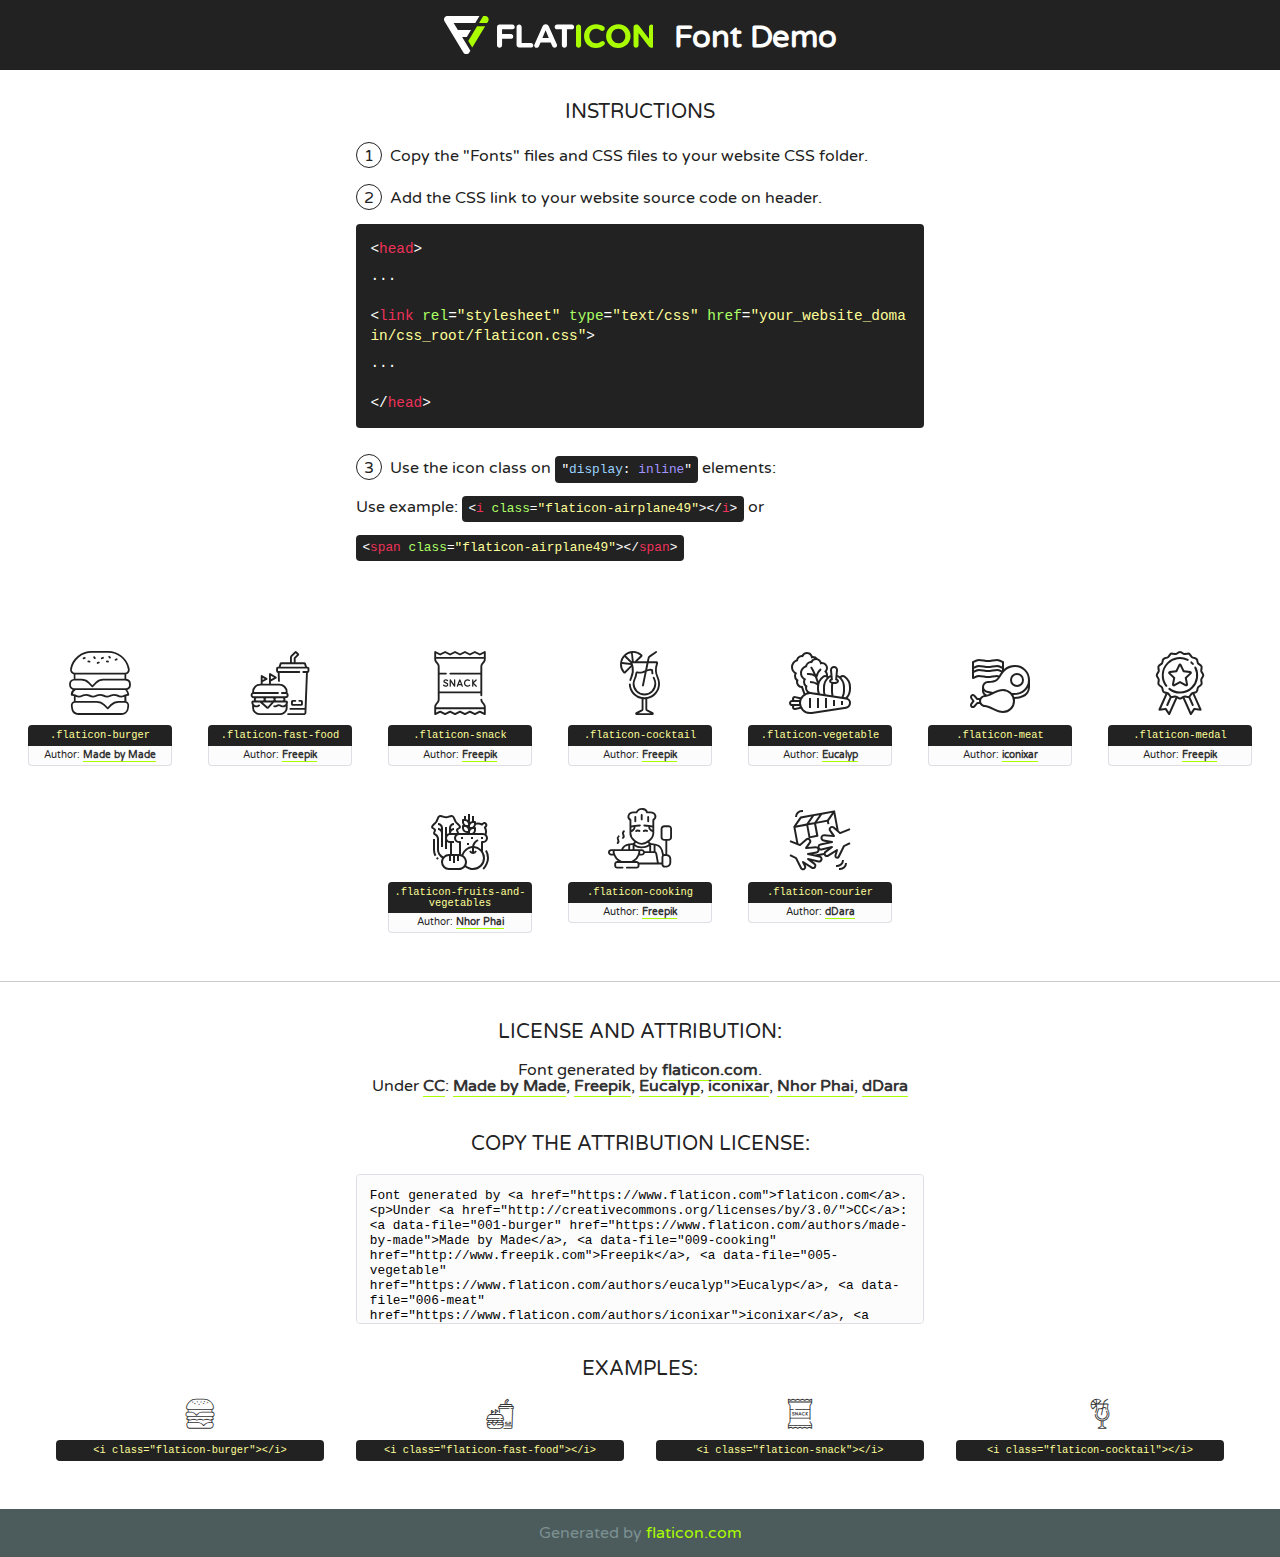
<file: lib/flaticon/font/flaticon.html>
<!DOCTYPE html>
<!--
  Flaticon icon font: Flaticon
  Creation date: 19/09/2020 16:59
-->
<html>
<!DOCTYPE html>
<html>

<head>
    <title>Flaticon WebFont</title>
    <link href="http://fonts.googleapis.com/css?family=Varela+Round" rel="stylesheet" type="text/css" />
    <link rel="stylesheet" type="text/css" href="flaticon.css">
    <meta charset="UTF-8">
    <style>
    html, body, div, span, applet, object, iframe,
    h1, h2, h3, h4, h5, h6, p, blockquote, pre,
    a, abbr, acronym, address, big, cite, code,
    del, dfn, em, img, ins, kbd, q, s, samp,
    small, strike, strong, sub, sup, tt, var,
    b, u, i, center,
    dl, dt, dd, ol, ul, li,
    fieldset, form, label, legend,
    table, caption, tbody, tfoot, thead, tr, th, td,
    article, aside, canvas, details, embed, 
    figure, figcaption, footer, header, hgroup, 
    menu, nav, output, ruby, section, summary,
    time, mark, audio, video {
        margin: 0;
        padding: 0;
        border: 0;
        font-size: 100%;
        font: inherit;
        vertical-align: baseline;
    }
    /* HTML5 display-role reset for older browsers */
    article, aside, details, figcaption, figure, 
    footer, header, hgroup, menu, nav, section {
        display: block;
    }
    body {
        line-height: 1;
    }
    ol, ul {
        list-style: none;
    }
    blockquote, q {
        quotes: none;
    }
    blockquote:before, blockquote:after,
    q:before, q:after {
        content: '';
        content: none;
    }
    table {
        border-collapse: collapse;
        border-spacing: 0;
    }
    body {
        font-family: 'Varela Round', Helvetica, Arial, sans-serif;
        font-size: 16px;
        color: #222;
    }
    a {
        color: #333;
        border-bottom: 1px solid #a9fd00;
        font-weight: bold;
        text-decoration: none;
    }
    * {
        -moz-box-sizing: border-box;
        -webkit-box-sizing: border-box;
        box-sizing: border-box;
        margin: 0;
        padding: 0;
    }
    [class^="flaticon-"]:before, [class*=" flaticon-"]:before, [class^="flaticon-"]:after, [class*=" flaticon-"]:after {
        font-family: Flaticon;
        font-size: 30px;
        font-style: normal;
        margin-left: 20px;
        color: #333;
    }
    .wrapper {
        max-width: 600px;
        margin: auto;
        padding: 0 1em;
    }
    .title {
        font-size: 1.25em;
        text-align: center;
        margin-bottom: 1em;
        text-transform: uppercase;
    }
    header {
        text-align: center;
        background-color: #222;
        color: #fff;
        padding: 1em;
    }
    header .logo {
        width: 210px;
        height: 38px;
        display: inline-block;
        vertical-align: middle;
        margin-right: 1em;
        border: none;
    }
    header strong {
        font-size: 1.95em;
        font-weight: bold;
        vertical-align: middle;
        margin-top: 5px;
        display: inline-block;
    }
    .demo {
        margin: 2em auto;
        line-height: 1.25em;
    }
    .demo ul li {
        margin-bottom: 1em;
    }
    .demo ul li .num {
        color: #222;
        border-radius: 20px;
        display: inline-block;
        width: 26px;
        padding: 3px;
        height: 26px;
        text-align: center;
        margin-right: 0.5em;
        border: 1px solid #222;
    }
    .demo ul li code {
        background-color: #222;
        border-radius: 4px;
        padding: 0.25em 0.5em;
        display: inline-block;
        color: #fff;
        font-family: Consolas,Monaco,Lucida Console,Liberation Mono,DejaVu Sans Mono,Bitstream Vera Sans Mono,Courier New, monospace;
        font-weight: lighter;
        margin-top: 1em;
        font-size: 0.8em;
        word-break: break-all;
    }
    .demo ul li code.big {
        padding: 1em;
        font-size: 0.9em;
    }
    .demo ul li code .red {
        color: #EF3159;
    }
    .demo ul li code .green {
        color: #ACFF65;
    }
    .demo ul li code .yellow {
        color: #FFFF99;
    }
    .demo ul li code .blue {
        color: #99D3FF;
    }
    .demo ul li code .purple {
        color: #A295FF;
    }
    .demo ul li code .dots {
        margin-top: 0.5em;
        display: block;
    }
    #glyphs {
        border-bottom: 1px solid #ccc;
        padding: 2em 0;
        text-align: center;
    }
    .glyph {
        display: inline-block;
        width: 9em;
        margin: 1em;
        text-align: center;
        vertical-align: top;
        background: #FFF;
    }
    .glyph .glyph-icon {
        padding: 10px;
        display: block;
        font-family:"Flaticon";
        font-size: 64px;
        line-height: 1;
    }
    .glyph .glyph-icon:before {
        font-size: 64px;
        color: #222;
        margin-left: 0;
    }
    .class-name {
        font-size: 0.65em;
        background-color: #222;
        color: #fff;
        border-radius: 4px 4px 0 0;
        padding: 0.5em;
        color: #FFFF99;
        font-family: Consolas,Monaco,Lucida Console,Liberation Mono,DejaVu Sans Mono,Bitstream Vera Sans Mono,Courier New, monospace;
    }
    .author-name {
        font-size: 0.6em;
        background-color: #fcfcfd;
        border: 1px solid #DEDEE4;
        border-top: 0;
        border-radius: 0 0 4px 4px;
        padding: 0.5em;
    }
    .class-name:last-child {
        font-size: 10px;
        color:#888;
    }
    .class-name:last-child a {
        font-size: 10px;
        color:#555;
    }
    .class-name:last-child a:hover {
        color:#a9fd00;
    }
    .glyph > input {
        display: block;
        width: 100px;
        margin: 5px auto;
        text-align: center;
        font-size: 12px;
        cursor: text;
    }
    .glyph > input.icon-input {
        font-family:"Flaticon";
        font-size: 16px;
        margin-bottom: 10px;
    }
    .attribution .title {
        margin-top: 2em;
    }
    .attribution textarea {
        background-color: #fcfcfd;
        padding: 1em;
        border: none;
        box-shadow: none;
        border: 1px solid #DEDEE4;
        border-radius: 4px;
        resize: none;
        width: 100%;
        height: 150px;
        font-size: 0.8em;
        font-family: Consolas,Monaco,Lucida Console,Liberation Mono,DejaVu Sans Mono,Bitstream Vera Sans Mono,Courier New, monospace;
        -webkit-appearance: none;
    }
    .iconsuse {
        margin: 2em auto;
        text-align: center;
        max-width: 1200px;
    }
    .iconsuse:after {
        content: '';
        display: table;
        clear: both;
    }
    .iconsuse .image {
        float: left;
        width: 25%;
        padding: 0 1em;
    }
    .iconsuse .image p {
        margin-bottom: 1em;
    }
    .iconsuse .image span {
        display: block;
        font-size: 0.65em;
        background-color: #222;
        color: #fff;
        border-radius: 4px;
        padding: 0.5em;
        color: #FFFF99;
        margin-top: 1em;
        font-family: Consolas,Monaco,Lucida Console,Liberation Mono,DejaVu Sans Mono,Bitstream Vera Sans Mono,Courier New, monospace;
    }
    #footer {
        text-align: center;
        background-color: #4C5B5C;
        color: #7c9192;
        padding: 1em;
    }
    #footer a {
        border: none;
        color: #a9fd00;
        font-weight: normal;
    }
    @media (max-width: 960px) {
        .iconsuse .image {
            width: 50%;
        }
    }
    @media (max-width: 560px) {
        .iconsuse .image {
            width: 100%;
        }
    }
    </style>
</head>

<body class="characters-off">

    <header>
        <a href="https://www.flaticon.com" target="_blank" class="logo">
            <svg version="1.1" xmlns="http://www.w3.org/2000/svg" xmlns:xlink="http://www.w3.org/1999/xlink" xmlns:a="http://ns.adobe.com/AdobeSVGViewerExtensions/3.0/" viewBox="0 0 560.875 102.036" enable-background="new 0 0 560.875 102.036" xml:space="preserve">
                <defs>
                </defs>
                <g>
                    <g class="letters">
                        <path fill="#ffffff" d="M141.596,29.675c0-3.777,2.985-6.767,6.764-6.767h34.438c3.426,0,6.15,2.728,6.15,6.15
                        c0,3.43-2.724,6.149-6.15,6.149h-27.674v13.091h23.719c3.429,0,6.151,2.724,6.151,6.15c0,3.43-2.723,6.149-6.151,6.149h-23.719
                        v17.574c0,3.773-2.986,6.761-6.764,6.761c-3.779,0-6.764-2.989-6.764-6.761V29.675z"></path>
                        <path fill="#ffffff" d="M193.844,29.149c0-3.781,2.985-6.767,6.764-6.767c3.776,0,6.763,2.985,6.763,6.767v42.957h25.039
                        c3.426,0,6.149,2.726,6.149,6.153c0,3.425-2.723,6.15-6.149,6.15h-31.802c-3.779,0-6.764-2.986-6.764-6.768V29.149z"></path>
                        <path fill="#ffffff" d="M241.891,75.71l21.438-48.407c1.492-3.341,4.215-5.357,7.906-5.357h0.792
                        c3.686,0,6.323,2.017,7.815,5.357l21.439,48.407c0.436,0.967,0.701,1.845,0.701,2.723c0,3.602-2.809,6.501-6.414,6.501
                        c-3.161,0-5.269-1.845-6.499-4.655l-4.132-9.661h-27.059l-4.301,10.102c-1.144,2.631-3.426,4.214-6.237,4.214
                        c-3.517,0-6.24-2.81-6.24-6.325C241.1,77.64,241.451,76.677,241.891,75.71z M279.932,58.666l-8.521-20.297l-8.526,20.297H279.932
                        z"></path>
                        <path fill="#ffffff" d="M314.864,35.387H301.86c-3.429,0-6.239-2.813-6.239-6.238c0-3.429,2.811-6.24,6.239-6.24h39.533
                        c3.426,0,6.237,2.811,6.237,6.24c0,3.425-2.811,6.238-6.237,6.238h-13.001v42.785c0,3.773-2.99,6.761-6.764,6.761
                        c-3.779,0-6.764-2.989-6.764-6.761V35.387z"></path>
                        <path fill="#A9FD00" d="M352.615,29.149c0-3.781,2.985-6.767,6.767-6.767c3.774,0,6.761,2.985,6.761,6.767v49.024
                        c0,3.773-2.987,6.761-6.761,6.761c-3.781,0-6.767-2.989-6.767-6.761V29.149z"></path>
                        <path fill="#A9FD00" d="M374.132,53.836v-0.179c0-17.481,13.178-31.801,32.065-31.801c9.22,0,15.459,2.458,20.557,6.238
                        c1.402,1.054,2.637,2.985,2.637,5.357c0,3.692-2.985,6.59-6.681,6.59c-1.845,0-3.071-0.702-4.044-1.319
                        c-3.776-2.813-7.729-4.393-12.562-4.393c-10.364,0-17.831,8.611-17.831,19.154v0.173c0,10.542,7.291,19.329,17.831,19.329
                        c5.715,0,9.492-1.756,13.359-4.834c1.049-0.874,2.458-1.491,4.039-1.491c3.429,0,6.325,2.813,6.325,6.236
                        c0,2.106-1.056,3.78-2.282,4.834c-5.539,4.834-12.036,7.733-21.878,7.733C387.572,85.464,374.132,71.493,374.132,53.836z"></path>
                        <path fill="#A9FD00" d="M433.009,53.836v-0.179c0-17.481,13.79-31.801,32.766-31.801c18.981,0,32.592,14.143,32.592,31.628v0.173
                        c0,17.483-13.785,31.807-32.769,31.807C446.625,85.464,433.009,71.32,433.009,53.836z M484.224,53.836v-0.179
                        c0-10.539-7.725-19.326-18.626-19.326c-10.893,0-18.449,8.611-18.449,19.154v0.173c0,10.542,7.73,19.329,18.626,19.329
                        C476.676,72.986,484.224,64.378,484.224,53.836z"></path>
                        <path fill="#A9FD00" d="M506.233,29.321c0-3.774,2.99-6.763,6.767-6.763h1.401c3.252,0,5.183,1.583,7.029,3.953l26.093,34.265
                        V29.059c0-3.692,2.99-6.677,6.681-6.677c3.683,0,6.671,2.985,6.671,6.677v48.934c0,3.78-2.987,6.765-6.764,6.765h-0.436
                        c-3.257,0-5.188-1.581-7.034-3.953l-27.056-35.492v32.944c0,3.687-2.985,6.676-6.678,6.676c-3.683,0-6.673-2.989-6.673-6.676
                        V29.321z"></path>
                    </g>
                    <g class="insignia">
                        <path fill="#ffffff" d="M48.372,56.137h12.517l11.156-18.537H37.186L25.688,18.539h57.825L94.668,0H9.271
                        C5.925,0,2.842,1.801,1.198,4.716c-1.644,2.907-1.593,6.482,0.134,9.343l50.38,83.501c1.678,2.781,4.689,4.476,7.938,4.476
                        c3.246,0,6.257-1.695,7.935-4.476l2.898-4.804L48.372,56.137z"></path>
                        <g class="i">
                            <path fill="#A9FD00" d="M93.575,18.539h0.031v0.004l21.652,0.004l2.705-4.488c1.727-2.861,1.778-6.436,0.133-9.343
                            C116.454,1.801,113.371,0,110.026,0h-5.294L93.575,18.539z"></path>
                            <polygon fill="#A9FD00" points="88.291,27.356 64.725,66.486 75.519,84.404 109.942,27.356"></polygon>
                        </g>
                    </g>
                </g>
            </svg>
        </a>
        <strong>Font Demo</strong>
    </header>


    <section class="demo wrapper">

        <p class="title">Instructions</p>

        <ul>
            <li>
                <span class="num">1</span>Copy the "Fonts" files and CSS files to your website CSS folder.
            </li>
            <li>
                <span class="num">2</span>Add the CSS link to your website source code on header.
                <code class="big">
                    &lt;<span class="red">head</span>&gt;
                    <br/><span class="dots">...</span>
                    <br/>&lt;<span class="red">link</span> <span class="green">rel</span>=<span class="yellow">"stylesheet"</span> <span class="green">type</span>=<span class="yellow">"text/css"</span> <span class="green">href</span>=<span class="yellow">"your_website_domain/css_root/flaticon.css"</span>&gt;
                    <br/><span class="dots">...</span>
                    <br/>&lt;/<span class="red">head</span>&gt;
                </code>
            </li>

            <li>
                <p>
                    <span class="num">3</span>Use the icon class on <code>"<span class="blue">display</span>:<span class="purple"> inline</span>"</code> elements:
                    <br />
                    Use example: <code>&lt;<span class="red">i</span> <span class="green">class</span>=<span class="yellow">&quot;flaticon-airplane49&quot;</span>&gt;&lt;/<span class="red">i</span>&gt;</code> or <code>&lt;<span class="red">span</span> <span class="green">class</span>=<span class="yellow">&quot;flaticon-airplane49&quot;</span>&gt;&lt;/<span class="red">span</span>&gt;</code>
            </li>
        </ul>

    </section>




   <section id="glyphs">          
    
      
        <div class="glyph"><div class="glyph-icon flaticon-burger"></div>
            <div class="class-name">.flaticon-burger</div>
            <div class="author-name">Author: <a data-file="001-burger" href="https://www.flaticon.com/authors/made-by-made">Made by Made</a> </div> 
        </div>        
        
        <div class="glyph"><div class="glyph-icon flaticon-fast-food"></div>
            <div class="class-name">.flaticon-fast-food</div>
            <div class="author-name">Author: <a data-file="002-fast-food" href="http://www.freepik.com">Freepik</a> </div> 
        </div>        
        
        <div class="glyph"><div class="glyph-icon flaticon-snack"></div>
            <div class="class-name">.flaticon-snack</div>
            <div class="author-name">Author: <a data-file="003-snack" href="http://www.freepik.com">Freepik</a> </div> 
        </div>        
        
        <div class="glyph"><div class="glyph-icon flaticon-cocktail"></div>
            <div class="class-name">.flaticon-cocktail</div>
            <div class="author-name">Author: <a data-file="004-cocktail" href="http://www.freepik.com">Freepik</a> </div> 
        </div>        
        
        <div class="glyph"><div class="glyph-icon flaticon-vegetable"></div>
            <div class="class-name">.flaticon-vegetable</div>
            <div class="author-name">Author: <a data-file="005-vegetable" href="https://www.flaticon.com/authors/eucalyp">Eucalyp</a> </div> 
        </div>        
        
        <div class="glyph"><div class="glyph-icon flaticon-meat"></div>
            <div class="class-name">.flaticon-meat</div>
            <div class="author-name">Author: <a data-file="006-meat" href="https://www.flaticon.com/authors/iconixar">iconixar</a> </div> 
        </div>        
        
        <div class="glyph"><div class="glyph-icon flaticon-medal"></div>
            <div class="class-name">.flaticon-medal</div>
            <div class="author-name">Author: <a data-file="007-medal" href="http://www.freepik.com">Freepik</a> </div> 
        </div>        
        
        <div class="glyph"><div class="glyph-icon flaticon-fruits-and-vegetables"></div>
            <div class="class-name">.flaticon-fruits-and-vegetables</div>
            <div class="author-name">Author: <a data-file="008-fruits-and-vegetables" href="https://www.flaticon.com/authors/nhor-phai">Nhor Phai</a> </div> 
        </div>        
        
        <div class="glyph"><div class="glyph-icon flaticon-cooking"></div>
            <div class="class-name">.flaticon-cooking</div>
            <div class="author-name">Author: <a data-file="009-cooking" href="http://www.freepik.com">Freepik</a> </div> 
        </div>        
        
        <div class="glyph"><div class="glyph-icon flaticon-courier"></div>
            <div class="class-name">.flaticon-courier</div>
            <div class="author-name">Author: <a data-file="010-courier" href="https://www.flaticon.com/authors/ddara">dDara</a> </div> 
        </div>        
        

    </section>



    <section class="attribution wrapper"   style="text-align:center;">

      <div class="title">License and attribution:</div><div class="attrDiv">Font generated by <a href="https://www.flaticon.com">flaticon.com</a>. <div><p>Under <a href="http://creativecommons.org/licenses/by/3.0/">CC</a>: <a data-file="001-burger" href="https://www.flaticon.com/authors/made-by-made">Made by Made</a>, <a data-file="009-cooking" href="http://www.freepik.com">Freepik</a>, <a data-file="005-vegetable" href="https://www.flaticon.com/authors/eucalyp">Eucalyp</a>, <a data-file="006-meat" href="https://www.flaticon.com/authors/iconixar">iconixar</a>, <a data-file="008-fruits-and-vegetables" href="https://www.flaticon.com/authors/nhor-phai">Nhor Phai</a>, <a data-file="010-courier" href="https://www.flaticon.com/authors/ddara">dDara</a></p>  </div>
      </div>
      <div class="title">Copy the Attribution License:</div>

    <textarea onclick="this.focus();this.select();">Font generated by &lt;a href=&quot;https://www.flaticon.com&quot;&gt;flaticon.com&lt;/a&gt;. <p>Under <a href="http://creativecommons.org/licenses/by/3.0/">CC</a>: <a data-file="001-burger" href="https://www.flaticon.com/authors/made-by-made">Made by Made</a>, <a data-file="009-cooking" href="http://www.freepik.com">Freepik</a>, <a data-file="005-vegetable" href="https://www.flaticon.com/authors/eucalyp">Eucalyp</a>, <a data-file="006-meat" href="https://www.flaticon.com/authors/iconixar">iconixar</a>, <a data-file="008-fruits-and-vegetables" href="https://www.flaticon.com/authors/nhor-phai">Nhor Phai</a>, <a data-file="010-courier" href="https://www.flaticon.com/authors/ddara">dDara</a></p>  
     </textarea>

    </section>

    <section class="iconsuse">

          <div class="title">Examples:</div>            
             
            <div class="image">
                <p>
                    <i class="glyph-icon flaticon-burger"></i> 
                    <span>&lt;i class=&quot;flaticon-burger&quot;&gt;&lt;/i&gt;</span>
                </p>
            </div>
            
            <div class="image">
                <p>
                    <i class="glyph-icon flaticon-fast-food"></i> 
                    <span>&lt;i class=&quot;flaticon-fast-food&quot;&gt;&lt;/i&gt;</span>
                </p>
            </div>
            
            <div class="image">
                <p>
                    <i class="glyph-icon flaticon-snack"></i> 
                    <span>&lt;i class=&quot;flaticon-snack&quot;&gt;&lt;/i&gt;</span>
                </p>
            </div>
            
            <div class="image">
                <p>
                    <i class="glyph-icon flaticon-cocktail"></i> 
                    <span>&lt;i class=&quot;flaticon-cocktail&quot;&gt;&lt;/i&gt;</span>
                </p>
            </div>
                       
        </div>
                            
    </section>

<div id="footer">
    <div>Generated by <a href="https://www.flaticon.com">flaticon.com</a>
    </div>
</div>



</body>
</html>
</file>
<file: lib/flaticon/font/flaticon.css>
/*
  	Flaticon icon font: Flaticon
  	Creation date: 19/09/2020 16:59
  	*/

@font-face {
  font-family: "Flaticon";
  src: url("./Flaticon.eot");
  src: url("./Flaticon.eot?#iefix") format("embedded-opentype"),
       url("./Flaticon.woff2") format("woff2"),
       url("./Flaticon.woff") format("woff"),
       url("./Flaticon.ttf") format("truetype"),
       url("./Flaticon.svg#Flaticon") format("svg");
  font-weight: normal;
  font-style: normal;
}

@media screen and (-webkit-min-device-pixel-ratio:0) {
  @font-face {
    font-family: "Flaticon";
    src: url("./Flaticon.svg#Flaticon") format("svg");
  }
}

[class^="flaticon-"]:before, [class*=" flaticon-"]:before,
[class^="flaticon-"]:after, [class*=" flaticon-"]:after {   
  font-family: Flaticon;
        font-size: 20px;
font-style: normal;
margin-left: 20px;
}

.flaticon-burger:before { content: "\f100"; }
.flaticon-fast-food:before { content: "\f101"; }
.flaticon-snack:before { content: "\f102"; }
.flaticon-cocktail:before { content: "\f103"; }
.flaticon-vegetable:before { content: "\f104"; }
.flaticon-meat:before { content: "\f105"; }
.flaticon-medal:before { content: "\f106"; }
.flaticon-fruits-and-vegetables:before { content: "\f107"; }
.flaticon-cooking:before { content: "\f108"; }
.flaticon-courier:before { content: "\f109"; }
</file>
<file: css/style.css>
/*******************************/
/********* General CSS *********/
/*******************************/
body {
    color: #757575;
    background: #ffffff;
    font-family: 'open sans', sans-serif;
}

h1,
h2, 
h3, 
h4,
h5, 
h6 {
    color: #454545;
    font-family: 'Nunito', sans-serif;
}

a {
    font-family: 'Nunito', sans-serif;
    font-weight: 600;
    color: #fbaf32;
    transition: .3s;
}

a:hover,
a:active,
a:focus {
    color: #719a0a;
    outline: none;
    text-decoration: none;
}

.btn.custom-btn {
    padding: 12px 25px;
    font-family: 'Nunito', sans-serif;
    font-size: 16px;
    font-weight: 600;
    color: #ffffff;
    background: #fbaf32;
    border: 2px solid #fbaf32;
    border-radius: 5px;
    transition: .5s;
}

.btn.custom-btn:hover {
    color: #fbaf32;
    background: transparent;
}

.btn.custom-btn:focus,
.form-control:focus,
.custom-select:focus {
    box-shadow: none;
}

.container-fluid {
    max-width: 1366px;
}

.back-to-top {
    position: fixed;
    display: none;
    background: #fbaf32;
    width: 44px;
    height: 44px;
    text-align: center;
    line-height: 1;
    font-size: 22px;
    right: 15px;
    bottom: 15px;
    border-radius: 5px;
    transition: background 0.5s;
    z-index: 9;
}

.back-to-top i {
    color: #ffffff;
    padding-top: 10px;
}

.back-to-top:hover {
    background: #719a0a;
}

[class^="flaticon-"]:before, [class*=" flaticon-"]:before,
[class^="flaticon-"]:after, [class*=" flaticon-"]:after {   
    font-size: inherit;
    margin-left: 0;
}


/**********************************/
/*********** Nav Bar CSS **********/
/**********************************/
.navbar {
    position: relative;
    transition: .5s;
    z-index: 999;
}

.navbar.nav-sticky {
    position: fixed;
    top: 0;
    width: 100%;
    box-shadow: 0 2px 5px rgba(0, 0, 0, .3);
}

.navbar .navbar-brand {
    margin: 0;
    color: #fbaf32;
    font-size: 45px;
    line-height: 0px;
    font-weight: 700;
    font-family: 'Nunito', sans-serif;
    transition: .5s;
    
}

.navbar .navbar-brand span {
    color: #719a0a;
}

.navbar .navbar-brand:hover {
    color: #fbaf32;
}

.navbar .navbar-brand:hover span {
    color: #fbaf32;
}

.navbar .navbar-brand img {
    max-width: 100%;
    max-height: 40px;
}

.navbar .dropdown-menu {
    margin-top: 0;
    border: 0;
    border-radius: 0;
    background: #f8f9fa;
}

@media (min-width: 992px) {
    .navbar {
        position: absolute;
        width: 100%;
        padding: 30px 60px;
        background: transparent !important;
        z-index: 9;
    }
    
    .navbar.nav-sticky {
        padding: 10px 60px;
        background: #ffffff !important;
    }
    
    .navbar .navbar-brand {
        color: #fbaf32;
    }
    
    .navbar.nav-sticky .navbar-brand {
        color: #fbaf32;
    }

    .navbar-light .navbar-nav .nav-link,
    .navbar-light .navbar-nav .nav-link:focus {
        padding: 10px 10px 8px 10px;
        font-family: 'Nunito', sans-serif;
        color: #ffffff;
        font-size: 18px;
        font-weight: 600;
    }
    
    .navbar-light.nav-sticky .navbar-nav .nav-link,
    .navbar-light.nav-sticky .navbar-nav .nav-link:focus {
        color: #666666;
    }

    .navbar-light .navbar-nav .nav-link:hover,
    .navbar-light .navbar-nav .nav-link.active {
        color: #fbaf32;
    }
    
    .navbar-light.nav-sticky .navbar-nav .nav-link:hover,
    .navbar-light.nav-sticky .navbar-nav .nav-link.active {
        color: #fbaf32;
    }
}

@media (max-width: 991.98px) {   
    .navbar {
        padding: 15px;
        background: #ffffff !important;
    }
    
    .navbar .navbar-brand {
        color: #fbaf32;
    }
    
    .navbar .navbar-nav {
        margin-top: 15px;
    }
    
    .navbar a.nav-link {
        padding: 5px;
    }
    
    .navbar .dropdown-menu {
        box-shadow: none;
    }
}


/*******************************/
/********** Hero CSS ***********/
/*******************************/
.carousel {
    position: relative;
    width: 100%;
    height: 100vh;
    min-height: 400px;
    background: #ffffff;
}

.carousel .container-fluid {
    padding: 0;
}

.carousel .carousel-item {
    position: relative;
    width: 100%;
    height: 100vh;
    display: flex;
    align-items: center;
    justify-content: center;
    flex-direction: column;
}

.carousel .carousel-img {
    position: relative;
    width: 100%;
    height: 100%;
    text-align: right;
    overflow: hidden;
}

.carousel .carousel-img::after {
    position: absolute;
    content: "";
    top: 0;
    right: 0;
    bottom: 0;
    left: 0;
    background: rgba(0, 0, 0, 0.6);
    z-index: 1;
}

.carousel .carousel-img img {
    width: 100%;
    height: 100%;
    object-fit: cover;
}

.carousel .carousel-text {
    position: absolute;
    max-width: 700px;
    height: calc(100vh - 35px);
    display: flex;
    align-items: center;
    justify-content: center;
    flex-direction: column;
    z-index: 2;
}

.carousel .carousel-text h1 {
    text-align: center;
    color: #ffffff;
    font-size: 60px;
    font-weight: 700;
    margin-bottom: 30px;
}

.carousel .carousel-text h1 span {
    color: #fbaf32;
}

.carousel .carousel-text p {
    color: #ffffff;
    text-align: center;
    font-size: 20px;
    margin-bottom: 35px;
}

.carousel .carousel-btn .btn:last-child {
    margin-left: 10px;
    background: #719a0a;
    border-color: #719a0a;
}

.carousel .carousel-btn .btn:last-child:hover {
    color: #719a0a;
    background: transparent;
}

.carousel .animated {
    -webkit-animation-duration: 1s;
    animation-duration: 1s;
}

@media (max-width: 991.98px) {
    .carousel,
    .carousel .carousel-item,
    .carousel .carousel-text {
        height: calc(100vh - 105px);
    }
    
    .carousel .carousel-text h1 {
        font-size: 35px;
    }
    
    .carousel .carousel-text p {
        font-size: 16px;
    }
    
    .carousel .carousel-text .btn {
        padding: 12px 30px;
        font-size: 15px;
        letter-spacing: 0;
    }
}

@media (max-width: 767.98px) {
    .carousel,
    .carousel .carousel-item,
    .carousel .carousel-text {
        height: calc(100vh - 70px);
    }
    
    .carousel .carousel-text h1 {
        font-size: 30px;
    }
    
    .carousel .carousel-text .btn {
        padding: 10px 25px;
        font-size: 15px;
        letter-spacing: 0;
    }
}

@media (max-width: 575.98px) {
    .carousel .carousel-text h1 {
        font-size: 25px;
    }
    
    .carousel .carousel-text .btn {
        padding: 8px 20px;
        font-size: 14px;
        letter-spacing: 0;
    }
}


/*******************************/
/******* Page Header CSS *******/
/*******************************/
.page-header {
    position: relative;
    margin-bottom: 45px;
    padding: 150px 0 90px 0;
    text-align: center;
    background: linear-gradient(rgba(0, 0, 0, .5), rgba(0, 0, 0, .5)), url(../img/page-header.jpg);
    background-position: center;
    background-repeat: no-repeat;
    background-size: cover;
}

.page-header h2 {
    position: relative;
    color: #fbaf32;
    font-size: 60px;
    font-weight: 700;
}

.page-header a {
    position: relative;
    padding: 0 12px;
    font-size: 20px;
    text-transform: uppercase;
    color: #ffffff;
}

.page-header a:hover {
    color: #ffffff;
}

.page-header a::after {
    position: absolute;
    content: "/";
    width: 8px;
    height: 8px;
    top: -1px;
    right: -7px;
    text-align: center;
    color: #fbaf32;
}

.page-header a:last-child::after {
    display: none;
}

@media (max-width: 767.98px) {
    .page-header h2 {
        font-size: 35px;
    }
    
    .page-header a {
        font-size: 18px;
    }
}


/*******************************/
/******* Section Header ********/
/*******************************/
.section-header {
    position: relative;
    margin-bottom: 45px;
}

.section-header p {
    color: #719a0a;
    margin-bottom: 5px;
    position: relative;
    font-size: 20px;
}

.section-header h2 {
    margin: 0;
    position: relative;
    font-size: 45px;
    font-weight: 700;
}

@media (max-width: 991.98px) {
    .section-header h2 {
        font-size: 40px;
        font-weight: 600;
    }
}

@media (max-width: 767.98px) {
    .section-header h2 {
        font-size: 35px;
        font-weight: 600;
    }
}

@media (max-width: 575.98px) {
    .section-header h2 {
        font-size: 30px;
        font-weight: 600;
    }
}


/*******************************/
/********* Booking CSS *********/
/*******************************/
.booking {
    position: relative;
    width: 100%;
    margin-bottom: 45px;
    background: rgba(0, 0, 0, .04);
}

.booking .booking-content {
    padding: 45px 0 15px 0;
}

.booking .booking-content .section-header {
    margin-bottom: 30px;
}

.booking .booking-form {
    padding: 60px 30px;
    background: #fbaf32;
}

.booking .booking-form .control-group {
    margin-bottom: 15px;
}

.booking .booking-form .input-group-text {
    position: absolute;
    padding: 0;
    border: none;
    background: none;
    top: 15px;
    right: 15px;
    color: #ffffff;
    font-size: 14px;
}

.booking .booking-form .form-control {
    height: 45px;
    font-size: 14px;
    color: #ffffff;
    padding: 0 15px;
    border-radius: 5px !important;
    border: 1px solid #ffffff;
    background: transparent;
}

.booking .booking-form select.form-control {
    padding: 0 10px;
}

.booking .booking-form .form-control::placeholder {
    color: #ffffff;
    opacity: 1;
}

.booking .booking-form .form-control:-ms-input-placeholder,
.booking .booking-form .form-control::-ms-input-placeholder {
    color: #ffffff;
}

.booking .booking-form .input-group [data-toggle="datetimepicker"] {
    cursor: default;
}

.booking .booking-form .btn.custom-btn {
    width: 100%;
    color: #fbaf32;
    background: #ffffff;
    border: 1px solid #ffffff;
}

.booking .booking-form .btn.custom-btn:hover {
    color: #ffffff;
    background: transparent;
}


/*******************************/
/********** Menu CSS ***********/
/*******************************/
.food {
    position: relative;
    width: 100%;
    padding: 90px 0 60px 0;
    margin: 45px 0;
    background: rgba(0, 0, 0, .04);
}

.food .food-item {
    position: relative;
    width: 100%;
    margin-bottom: 30px;
    padding: 50px 30px 30px;
    text-align: center;
    background: #ffffff;
    border-radius: 15px;
    box-shadow: 0 0 30px rgba(0, 0, 0, .08);
    transition: .3s;
}

.food .food-item:hover {
    box-shadow: none;
}

.food .food-item i {
    position: relative;
    display: inline-block;
    color: #fbaf32;
    font-size: 60px;
    line-height: 60px;
    margin-bottom: 20px;
    transition: .3s;
}

.food .food-item:hover i {
    color: #719a0a;
}

.food .food-item i::after {
    position: absolute;
    content: "";
    width: calc(100% + 20px);
    height: calc(100% + 20px);
    top: -20px;
    left: -15px;
    border: 3px dotted #fbaf32;
    border-right: transparent;
    border-bottom: transparent;
    border-radius: 100px;
    transition: .3s;
}

.food .food-item:hover i::after {
    border: 3px dotted #719a0a;
    border-right: transparent;
    border-bottom: transparent;
}

.food .food-item h2 {
    font-size: 30px;
    font-weight: 700;
}

.food .food-item a {
    position: relative;
    font-size: 16px;
}

.food .food-item a::after {
    position: absolute;
    content: "";
    width: 50px;
    height: 1px;
    bottom: 0;
    left: calc(50% - 25px);
    background: #fbaf32;
    transition: .3s;
}

.food .food-item a:hover::after {
    width: 100%;
    left: 0;
    background: #719a0a;
}



/*******************************/
/********** About CSS **********/
/*******************************/
.about {
    position: relative;
    width: 100%;
    padding: 45px 0;
}

.about .section-header {
    margin-bottom: 30px;
    margin-left: 0;
}

.about .about-img {
    position: relative;
}

.about .about-img img {
    position: relative;
    width: 100%;
    border-radius: 15px;
}

.about .btn-play {
    position: absolute;
    z-index: 1;
    top: 50%;
    left: 50%;
    transform: translateX(-50%) translateY(-50%);
    box-sizing: content-box;
    display: block;
    width: 32px;
    height: 44px;
    border-radius: 50%;
    border: none;
    outline: none;
    padding: 18px 20px 18px 28px;
}

.about .btn-play:before {
    content: "";
    position: absolute;
    z-index: 0;
    left: 50%;
    top: 50%;
    transform: translateX(-50%) translateY(-50%);
    display: block;
    width: 100px;
    height: 100px;
    background: #fbaf32;
    border-radius: 50%;
    animation: pulse-border 1500ms ease-out infinite;
}

.about .btn-play:after {
    content: "";
    position: absolute;
    z-index: 1;
    left: 50%;
    top: 50%;
    transform: translateX(-50%) translateY(-50%);
    display: block;
    width: 100px;
    height: 100px;
    background: #fbaf32;
    border-radius: 50%;
    transition: all 200ms;
}

.about .btn-play img {
    position: relative;
    z-index: 3;
    max-width: 100%;
    width: auto;
    height: auto;
}

.about .btn-play span {
    display: block;
    position: relative;
    z-index: 3;
    width: 0;
    height: 0;
    border-left: 32px solid #ffffff;
    border-top: 22px solid transparent;
    border-bottom: 22px solid transparent;
}

@keyframes pulse-border {
  0% {
    transform: translateX(-50%) translateY(-50%) translateZ(0) scale(1);
    opacity: 1;
  }
  100% {
    transform: translateX(-50%) translateY(-50%) translateZ(0) scale(1.5);
    opacity: 0;
  }
}

#videoModal {
    padding-left: 17px;
}

#videoModal .modal-dialog {
    position: relative;
    max-width: 800px;
    margin: 60px auto 0 auto;
}

#videoModal .modal-body {
    position: relative;
    padding: 0px;
}

#videoModal .close {
    position: absolute;
    width: 30px;
    height: 30px;
    right: 0px;
    top: -30px;
    z-index: 999;
    font-size: 30px;
    font-weight: normal;
    color: #ffffff;
    background: #000000;
    opacity: 1;
}

.about .about-content {
    position: relative;
}

.about .about-text p {
    font-size: 16px;
}

.about .about-text a.btn {
    position: relative;
    margin-top: 15px;
}

@media (max-width: 991.98px) {
    .about .about-img {
        margin-bottom: 30px;
    }
}


/*******************************/
/********* Feature CSS *********/
/*******************************/
.feature {
    position: relative;
    width: 100%;
    padding: 45px 0 0 0;
}

.feature .section-header {
    margin-bottom: 30px;
}

.feature .feature-text {
    position: relative;
    width: 100%;
}

.feature .feature-img {
    border-radius: 15px;
    margin-bottom: 25px;
    overflow: hidden;
}

.feature .feature-img .col-6,
.feature .feature-img .col-12 {
    padding: 0;
    overflow: hidden;
}

.feature .feature-img img {
    width: 100%;
    transition: .3s;
}

.feature .feature-img img:hover {
    transform: scale(1.1);
}

.feature .feature-text .btn {
    width: 100%;
    margin-top: 15px;
    margin-bottom: 45px;
}

.feature .feature-item {
    width: 100%;
    margin-bottom: 45px;
}

.feature .feature-item i {
    position: relative;
    display: block;
    color: #719a0a;
    font-size: 60px;
    line-height: 60px;
    margin-bottom: 15px;
    background-image: linear-gradient(#719a0a, #fbaf32);
    -webkit-background-clip: text;
    -webkit-text-fill-color: transparent;
}

.feature .feature-item i::after {
    position: absolute;
    content: "";
    width: 40px;
    height: 40px;
    top: -10px;
    left: 20px;
    background: #fbaf32;
    border-radius: 30px;
    z-index: -1;
}

.feature .feature-item h3 {
    font-size: 22px;
    font-weight: 700;
}


/*******************************/
/*********** Menu CSS **********/
/*******************************/
.menu {
    position: relative;
    padding: 45px 0 15px 0;
}

.menu .menu-tab {
    position: relative;
}

.menu .menu-tab img {
    max-width: 100%;
    border-radius: 15px;
}

.menu .menu-tab .nav.nav-pills .nav-link {
    color: #ffffff;
    background: #fbaf32;
    border-radius: 5px;
    margin: 0 5px;
}

.menu .menu-tab .nav.nav-pills .nav-link:hover,
.menu .menu-tab .nav.nav-pills .nav-link.active {
    color: #ffffff;
    background: #719a0a;
}

.menu .menu-tab .tab-content {
    padding: 30px 0 0 0;
    background: transparent;
}

.menu .menu-tab .tab-content .container {
    padding: 0;
}

.menu .menu-item {
    position: relative;
    margin-bottom: 30px;
    display: flex;
    align-items: center;
}

.menu .menu-img {
    width: 80px;
    margin-right: 20px;
}

.menu .menu-img img {
    width: 100%;
    border-radius: 100px;
}

.menu .menu-text {
    width: calc(100% - 100px);
}

.menu .menu-text h3 {
    position: relative;
    display: block;
    font-size: 22px;
    font-weight: 700;
}

.menu .menu-text h3::after {
    position: absolute;
    content: "";
    width: 100%;
    height: 0;
    top: 13px;
    left: 0;
    border-top: 2px dotted #cccccc;
    z-index: -1;
}

.menu .menu-text h3 span {
    display: inline-block;
    float: left;
    padding-right: 5px;
    background: #ffffff;
}

.menu .menu-text h3 strong {
    display: inline-block;
    float: right;
    padding-left: 5px;
    color: #fbaf32;
    background: #ffffff;
}

.menu .menu-text p {
    position: relative;
    margin: 5px 0 0 0;
    float: left;
    display: block;
}

@media(max-width: 575.98px) {
    .menu .menu-text p,
    .menu .menu-text h3,
    .menu .menu-text h3 span,
    .menu .menu-text h3 strong {
        display: block;
        float: none;
        padding: 0;
        margin: 0;
    }
    
    .menu .menu-text h3 {
        font-size: 18px;
        margin-bottom: 0;
    }
    
    .menu .menu-text h3 span {
        margin-bottom: 3px;
    }
    
    .menu .menu-text h3::after {
        display: none;
    }
}


/*******************************/
/*********** Team CSS **********/
/*******************************/
.team {
    position: relative;
    width: 100%;
    padding: 45px 0 15px 0;
}

.team .team-item {
    position: relative;
    margin-bottom: 30px;
    background: #ffffff;
}

.team .team-img {
    position: relative;
    border-radius: 15px 15px 0 0;
    overflow: hidden;
}

.team .team-img img {
    position: relative;
    width: 100%;
    margin-top: 15px;
    transform: scale(1.1);
    transition: .3s;
}

.team .team-item:hover img {
    margin-top: 0;
    margin-bottom: 15px;
}

.team .team-social {
    position: absolute;
    width: 100%;
    height: 100%;
    top: 0;
    left: 0;
    display: flex;
    align-items: center;
    justify-content: center;
    transition: .5s;
}

.team .team-social a {
    position: relative;
    margin: 0 3px;
    margin-top: 100px;
    width: 50px;
    height: 40px;
    display: flex;
    align-items: center;
    justify-content: center;
    border-radius: 40px;
    font-size: 16px;
    color: #ffffff;
    background: #fbaf32;
    opacity: 0;
}

.team .team-social a:hover {
    color: #ffffff;
    background: #719a0a;
}

.team .team-item:hover .team-social {
    background: rgba(256, 256, 256, .5);
}

.team .team-item:hover .team-social a:first-child {
    opacity: 1;
    margin-top: 0;
    transition: .3s 0s;
}

.team .team-item:hover .team-social a:nth-child(2) {
    opacity: 1;
    margin-top: 0;
    transition: .3s .1s;
}

.team .team-item:hover .team-social a:nth-child(3) {
    opacity: 1;
    margin-top: 0;
    transition: .3s .2s;
}

.team .team-item:hover .team-social a:nth-child(4) {
    opacity: 1;
    margin-top: 0;
    transition: .3s .3s;
}

.team .team-text {
    position: relative;
    padding: 25px 15px;
    text-align: center;
    background: #ffffff;
    border: 1px solid rgba(0, 0, 0, .07);
    border-top: none;
    border-radius: 0 0 15px 15px;
}

.team .team-text h2 {
    font-size: 22px;
    font-weight: 700;
}

.team .team-text p {
    margin: 0;
    font-size: 16px;
}


/*******************************/
/******* Testimonial CSS *******/
/*******************************/
.testimonial {
    position: relative;
    width: 100%;
    padding: 90px 0;
    margin: 45px 0;
    background: rgba(0, 0, 0, .04);
}

.testimonial .testimonials-carousel {
    position: relative;
    width: calc(100% + 30px);
    margin: 0 -15px;
}

.testimonial .testimonial-item {
    position: relative;
    margin: 15px;
    padding: 30px;
    display: flex;
    align-items: center;
    justify-content: center;
    flex-direction: column;
    background: #ffffff;
    border-radius: 15px;
    box-shadow: 0 0 15px rgba(0, 0, 0, .08);
    transition: .3s;
    overflow: hidden;
}

.testimonial .testimonial-item:hover {
    box-shadow: none;
}

.testimonial .testimonial-img {
    position: relative;
    width: 100px;
    border-radius: 100px;
    margin-bottom: 20px;
    overflow: hidden;
}

.testimonial .testimonial-img img {
    width: 100%;
    border-radius: 100px;
}

.testimonial .testimonial-item p {
    text-align: center;
    margin-bottom: 10px;
}

.testimonial .testimonial-item h2 {
    position: relative;
    font-size: 18px;
    font-weight: 700;
    margin-bottom: 2px;
}

.testimonial .testimonial-item h3 {
    color: #999999;
    font-size: 16px;
    font-weight: 600;
    margin: 0;
}

.testimonial .owl-dots {
    margin-top: 10px;
    text-align: center;
}

.testimonial .owl-dot {
    display: inline-block;
    margin: 0 5px;
    width: 12px;
    height: 12px;
    border-radius: 50%;
    background: #fbaf32;
}

.testimonial .owl-dot.active {
    background: #719a0a;
}


/*******************************/
/*********** Blog CSS **********/
/*******************************/
.blog {
    position: relative;
    width: 100%;
    padding: 45px 0 0 0;
}

.blog .blog-item {
    position: relative;
}

.blog .blog-img {
    position: relative;
    width: 100%;
    border-radius: 15px;
    overflow: hidden;
    z-index: 1;
}

.blog .blog-img img {
    width: 100%;
}

.blog .blog-content {
    position: relative;
    width: calc(100% - 60px);
    top: -60px;
    left: 30px;
    padding: 25px 30px 30px 30px;
    background: #ffffff;
    box-shadow: 0 0 30px rgba(0, 0, 0, .08);
    border-radius: 15px;
    z-index: 2;
}

.blog .blog-content h2.blog-title {
    font-size: 22px;
    font-weight: 700;
}

.blog .blog-meta {
    position: relative;
    display: flex;
    flex-wrap: wrap;
    margin-bottom: 15px;
}

.blog .blog-meta p {
    margin: 0 10px 0 0;
    font-size: 14px;
    color: #999999;
}

.blog .blog-meta i {
    color: #fbaf32;
    margin-right: 5px;
}

.blog .blog-meta p:last-child {
    margin: 0;
}

.blog .blog-text {
    position: relative;
}

.blog .blog-text p {
    margin-bottom: 10px;
}

.blog .blog-item a.btn {
    margin-top: 10px;
    padding: 5px 15px;
}

.blog .pagination .page-link {
    color: #fbaf32;
    border-radius: 5px;
    border-color: #fbaf32;
    margin: 0 2px;
}

.blog .pagination .page-link:hover,
.blog .pagination .page-item.active .page-link {
    color: #ffffff;
    background: #fbaf32;
}

.blog .pagination .disabled .page-link {
    color: #999999;
}

@media(max-width: 575.98px){
    .blog .blog-meta p {
        flex: 50%;
        font-size: 13px;
        margin: 0 0 5px 0;
    }
}


/*******************************/
/******* Single Post CSS *******/
/*******************************/
.single {
    position: relative;
    padding: 45px 0;
}

.single .single-content {
    position: relative;
    margin-bottom: 30px;
    overflow: hidden;
}

.single .single-content img {
    margin-bottom: 20px;
    width: 100%;
}

.single .single-tags {
    margin: -5px -5px 41px -5px;
    font-size: 0;
}

.single .single-tags a {
    margin: 5px;
    display: inline-block;
    padding: 7px 15px;
    font-size: 14px;
    font-weight: 400;
    color: #fbaf32;
    border: 1px solid #dddddd;
    border-radius: 5px;
}

.single .single-tags a:hover {
    color: #ffffff;
    background: #fbaf32;
    border-color: #fbaf32;
}

.single .single-bio {
    margin-bottom: 45px;
    padding: 30px;
    background: rgba(0, 0, 0, .04);
    display: flex;
}

.single .single-bio-img {
    width: 100%;
    max-width: 100px;
}

.single .single-bio-img img {
    width: 100%;
    border-radius: 100px;
}

.single .single-bio-text {
    padding-left: 30px;
}

.single .single-bio-text h3 {
    font-size: 20px;
    font-weight: 700;
}

.single .single-bio-text p {
    margin: 0;
}

.single .single-related {
    margin-bottom: 45px;
}

.single .single-related h2 {
    font-size: 30px;
    font-weight: 700;
    margin-bottom: 25px;
}

.single .related-slider {
    position: relative;
    margin: 0 -15px;
    width: calc(100% + 30px);
}

.single .related-slider .post-item {
    margin: 0 15px;
}

.single .post-item {
    display: flex;
    align-items: center;
    margin-bottom: 15px;
}

.single .post-item .post-img {
    width: 100%;
    max-width: 80px;
}

.single .post-item .post-img img {
    width: 100%;
    border-radius: 5px;
}

.single .post-item .post-text {
    padding-left: 15px;
}

.single .post-item .post-text a {
    color: #757575;
    font-size: 17px;
}

.single .post-item .post-text a:hover {
    color: #fbaf32;
}

.single .post-item .post-meta {
    display: flex;
    margin-top: 8px;
}

.single .post-item .post-meta p {
    display: inline-block;
    margin: 0;
    padding: 0 3px;
    font-size: 14px;
    font-weight: 300;
    font-style: italic;
}

.single .post-item .post-meta p a {
    margin-left: 5px;
    color: #999999;
    font-size: 14px;
    font-weight: 300;
    font-style: normal;
}

.single .related-slider .owl-nav {
    position: absolute;
    width: 90px;
    top: -55px;
    right: 15px;
    display: flex;
}

.single .related-slider .owl-nav .owl-prev,
.single .related-slider .owl-nav .owl-next {
    margin-left: 15px;
    width: 30px;
    height: 30px;
    display: flex;
    align-items: center;
    justify-content: center;
    color: #ffffff;
    background: #fbaf32;
    font-size: 16px;
    transition: .3s;
}

.single .related-slider .owl-nav .owl-prev:hover,
.single .related-slider .owl-nav .owl-next:hover {
    color: #ffffff;
    background: #719a0a;
}

.single .single-comment {
    position: relative;
    margin-bottom: 45px;
}

.single .single-comment h2 {
    font-size: 30px;
    font-weight: 700;
    margin-bottom: 25px;
}

.single .comment-list {
    list-style: none;
    padding: 0;
}

.single .comment-child {
    list-style: none;
}

.single .comment-body {
    display: flex;
    margin-bottom: 30px;
}

.single .comment-img {
    width: 60px;
}

.single .comment-img img {
    width: 100%;
    border-radius: 100px;
}

.single .comment-text {
    padding-left: 15px;
    width: calc(100% - 60px);
}

.single .comment-text h3 {
    font-size: 18px;
    font-weight: 600;
    margin-bottom: 3px;
}

.single .comment-text span {
    display: block;
    font-size: 14px;
    font-weight: 300;
    margin-bottom: 5px;
}

.single .comment-text .btn {
    padding: 3px 10px;
    font-size: 14px;
    color: #454545;
    background: #dddddd;
    border-radius: 5px;
}

.single .comment-text .btn:hover {
    background: #fbaf32;
}

.single .comment-form {
    position: relative;
}

.single .comment-form h2 {
    font-size: 30px;
    font-weight: 700;
    margin-bottom: 25px;
}

.single .comment-form form {
    padding: 30px;
    background: #f3f6ff;
}

.single .comment-form form .form-group:last-child {
    margin: 0;
}

.single .comment-form input,
.single .comment-form textarea {
    border-radius: 5px;
}


/**********************************/
/*********** Sidebar CSS **********/
/**********************************/
.sidebar {
    position: relative;
    width: 100%;
}

@media(max-width: 991.98px) {
    .sidebar {
        margin-top: 45px;
    }
}

.sidebar .sidebar-widget {
    position: relative;
    margin-bottom: 45px;
}

.sidebar .sidebar-widget .widget-title {
    position: relative;
    margin-bottom: 30px;
    padding-bottom: 5px;
    font-size: 25px;
    font-weight: 700;
}

.sidebar .sidebar-widget .widget-title::after {
    position: absolute;
    content: "";
    width: 60px;
    height: 2px;
    bottom: 0;
    left: 0;
    background: #fbaf32;
}

.sidebar .sidebar-widget .search-widget {
    position: relative;
}

.sidebar .search-widget input {
    height: 50px;
    border: 1px solid #dddddd;
    border-radius: 5px;
}

.sidebar .search-widget input:focus {
    box-shadow: none;
}

.sidebar .search-widget .btn {
    position: absolute;
    top: 6px;
    right: 15px;
    height: 40px;
    padding: 0;
    font-size: 25px;
    color: #fbaf32;
    background: none;
    border-radius: 0;
    border: none;
    transition: .3s;
}

.sidebar .search-widget .btn:hover {
    color: #719a0a;
}

.sidebar .sidebar-widget .recent-post {
    position: relative;
}

.sidebar .sidebar-widget .tab-post {
    position: relative;
}

.sidebar .tab-post .nav.nav-pills .nav-link {
    color: #ffffff;
    background: #fbaf32;
    border-radius: 0;
}

.sidebar .tab-post .nav.nav-pills .nav-link:hover,
.sidebar .tab-post .nav.nav-pills .nav-link.active {
    color: #ffffff;
    background: #719a0a;
}

.sidebar .tab-post .tab-content {
    padding: 15px 0 0 0;
    background: transparent;
}

.sidebar .tab-post .tab-content .container {
    padding: 0;
}

.sidebar .sidebar-widget .category-widget {
    position: relative;
}

.sidebar .category-widget ul {
    margin: 0;
    padding: 0;
    list-style: none;
}

.sidebar .category-widget ul li {
    margin: 0 0 12px 22px; 
}

.sidebar .category-widget ul li:last-child {
    margin-bottom: 0; 
}

.sidebar .category-widget ul li a {
    display: inline-block;
    line-height: 23px;
}

.sidebar .category-widget ul li::before {
    position: absolute;
    content: '\f105';
    font-family: 'Font Awesome 5 Free';
    font-weight: 900;
    color: #fbaf32;
    left: 1px;
}

.sidebar .category-widget ul li span {
    display: inline-block;
    float: right;
}

.sidebar .sidebar-widget .tag-widget {
    position: relative;
    margin: -5px -5px;
}

.single .tag-widget a {
    margin: 5px;
    display: inline-block;
    padding: 7px 15px;
    font-size: 14px;
    font-weight: 400;
    color: #fbaf32;
    border: 1px solid #dddddd;
    border-radius: 5px;
}

.single .tag-widget a:hover {
    color: #ffffff;
    background: #fbaf32;
    border-color: #fbaf32;
}

.sidebar .image-widget {
    display: block;
    width: 100%;
    overflow: hidden;
}

.sidebar .image-widget img {
    max-width: 100%;
    transition: .3s;
}

.sidebar .image-widget img:hover {
    transform: scale(1.1);
}


/*******************************/
/********* Contact CSS *********/
/*******************************/
.contact {
    position: relative;
    width: 100%;
    padding: 45px 0 15px 0;
}

.contact .contact-information {
    min-height: 150px;
    margin: 0 0 30px 0;
    padding: 30px 15px 0 15px;
    background: rgba(0, 0, 0, .04);
}

.contact .contact-info {
    position: relative;
    display: flex;
    align-items: center;
    margin-bottom: 30px;
}

.contact .contact-icon {
    position: relative;
    width: 50px;
    height: 50px;
    display: flex;
    align-items: center;
    justify-content: center;
    background: #fbaf32;
    border-radius: 50px;
}

.contact .contact-icon i {
    font-size: 18px;
    color: #ffffff;
}

.contact .contact-text {
    position: relative;
    width: calc(100% - 50px);
    display: flex;
    flex-direction: column;
    padding-left: 15px;
}

.contact .contact-text h3 {
    font-size: 18px;
    font-weight: 700;
    color: #719a0a;
}

.contact .contact-text p {
    margin: 0;
    font-size: 16px;
    color: #454545;
}

.contact .contact-social a {
    margin-right: 10px;
    font-size: 18px;
    color: #fbaf32;
}

.contact .contact-social a:hover {
    color: #719a0a;
}

.contact .contact-form iframe {
    width: 100%;
    height: 380px;
    border-radius: 15px;
    margin-bottom: 25px;
}

.contact .contact-form input {
    padding: 15px;
    background: none;
    border-radius: 5px;
    border: 1px solid rgba(0, 0, 0, .1);
}

.contact .contact-form textarea {
    height: 150px;
    padding: 8px 15px;
    background: none;
    border-radius: 5px;
    border: 1px solid rgba(0, 0, 0, .1);
}

.contact .help-block ul {
    margin: 0;
    padding: 0;
    list-style-type: none;
}


/*******************************/
/********* Footer CSS **********/
/*******************************/
.footer {
    position: relative;
    margin-top: 45px;
    padding-top: 90px;
    background: rgba(0, 0, 0, .04);
}

.footer .footer-contact,
.footer .footer-link,
.footer .footer-newsletter {
    position: relative;
    margin-bottom: 45px;
    color: #454545;
}

.footer .footer-contact h2,
.footer .footer-link h2,
.footer .footer-newsletter h2 {
    position: relative;
    margin-bottom: 30px;
    padding-bottom: 10px;
    font-size: 22px;
    font-weight: 700;
    color: #fbaf32;
}

.footer .footer-contact h2::after,
.footer .footer-link h2::after,
.footer .footer-newsletter h2::after {
    position: absolute;
    content: "";
    width: 45px;
    height: 2px;
    bottom: 0;
    left: 0;
    background: #719a0a;
}

.footer .footer-link a {
    display: block;
    margin-bottom: 10px;
    color: #454545;
    transition: .3s;
}

.footer .footer-link a::before {
    position: relative;
    content: "\f105";
    font-family: "Font Awesome 5 Free";
    font-weight: 900;
    margin-right: 10px;
    color: #fbaf32;
}

.footer .footer-link a:hover {
    color: #fbaf32;
    letter-spacing: 1px;
}

.footer .footer-contact p i {
    width: 25px;
    color: #fbaf32;
}

.footer .footer-social {
    position: relative;
    margin-top: 20px;
    display: flex;
}

.footer .footer-social a {
    display: inline-block;
    margin-right: 5px;
    width: 35px;
    height: 35px;
    display: flex;
    align-items: center;
    justify-content: center;
    background: #fbaf32;
    border-radius: 35px;
    font-size: 16px;
    color: #ffffff;
}

.footer .footer-social a:hover {
    background: #719a0a;
}

.footer .footer-social a:last-child {
    margin: 0;
}

.footer .footer-newsletter .form {
    position: relative;
    width: 100%;
}

.footer .footer-newsletter input {
    height: 60px;
    background: transparent;
    border: 1px solid #fbaf32;
    border-radius: 5px;
}

.footer .footer-newsletter .btn {
    position: absolute;
    top: 8px;
    right: 8px;
    height: 44px;
    padding: 8px 20px;
    font-size: 14px;
    font-weight: 700;
}

.footer .copyright {
    position: relative;
    width: 100%;
    padding: 30px 0;
    text-align: center;
    background: #ffffff;
}

.footer .copyright p {
    margin: 0;
    display: inline-block;
    color: #454545;
}

.footer .copyright p a {
    color: #fbaf32;
}

.footer .copyright p a:hover {
    color: #719a0a;
}
</file>
